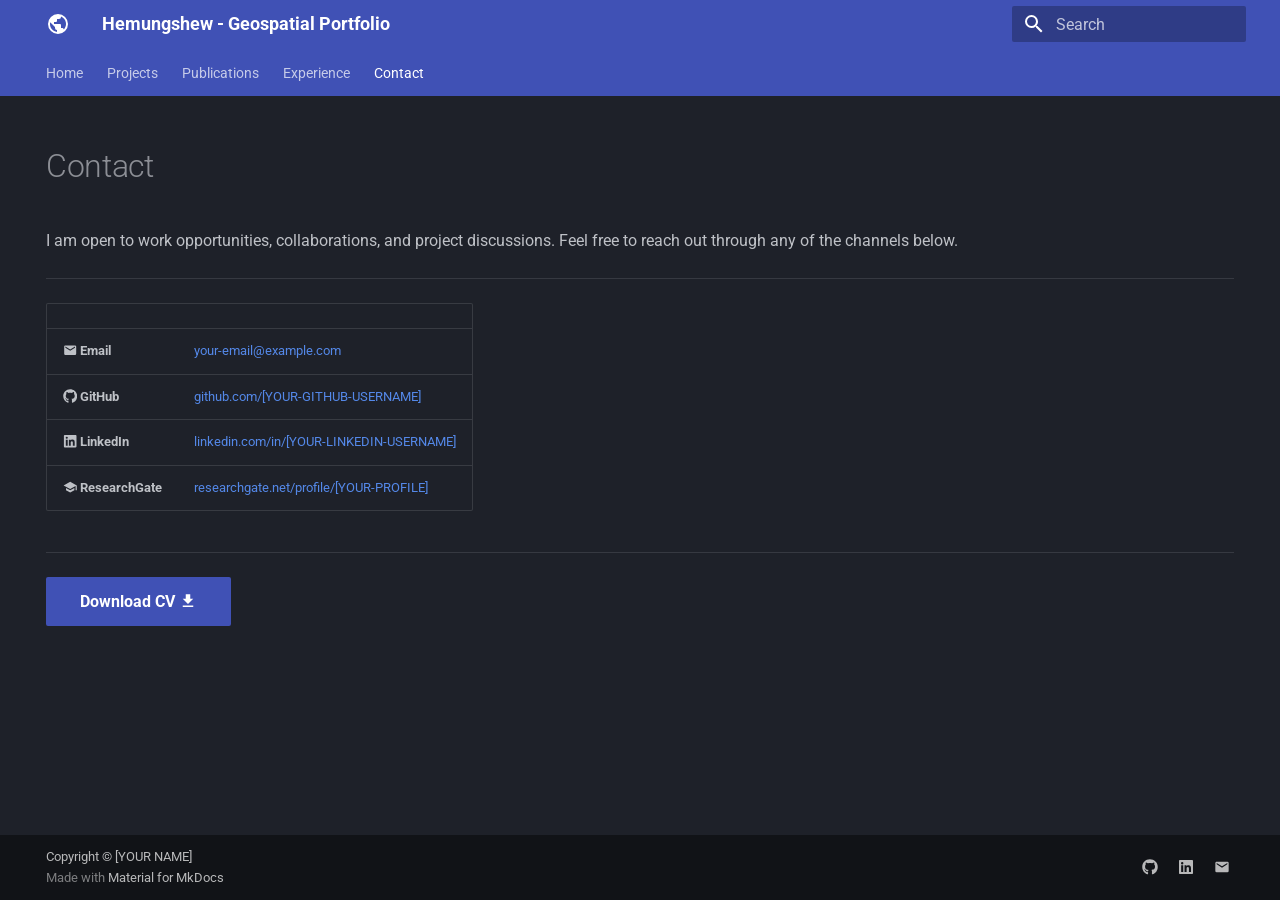
<file: contact/index.html>
<!doctype html>
<html lang="en" class="no-js">
  <head>
    
      <meta charset="utf-8">
      <meta name="viewport" content="width=device-width,initial-scale=1">
      
        <meta name="description" content="Portfolio of Hemungshew — Geospatial Developer & Data Scientist">
      
      
        <meta name="author" content="Hemungshew">
      
      
      
        <link rel="prev" href="../experience/">
      
      
      
        
      
      
      <link rel="icon" href="../assets/images/favicon.png">
      <meta name="generator" content="mkdocs-1.6.1, mkdocs-material-9.8.1">
    
    
      
        <title>Contact - Hemungshew - Geospatial Portfolio</title>
      
    
    
      <link rel="stylesheet" href="../assets/stylesheets/main.57a0d79d.min.css">
      
        
        <link rel="stylesheet" href="../assets/stylesheets/palette.fb2fffe2.min.css">
      
      


    
    
      
    
    
      
        
        
        <link rel="preconnect" href="https://fonts.gstatic.com" crossorigin>
        <link rel="stylesheet" href="https://fonts.googleapis.com/css?family=Roboto:300,300i,400,400i,700,700i%7CRoboto+Mono:400,400i,700,700i&display=fallback">
        <style>:root{--md-text-font:"Roboto";--md-code-font:"Roboto Mono"}</style>
      
    
    
      <link rel="stylesheet" href="../assets/css/extra.css">
    
    <script>__md_scope=new URL("..",location),__md_hash=e=>[...e].reduce(((e,_)=>(e<<5)-e+_.charCodeAt(0)),0),__md_get=(e,_=localStorage,t=__md_scope)=>JSON.parse(_.getItem(t.pathname+"."+e)),__md_set=(e,_,t=localStorage,a=__md_scope)=>{try{t.setItem(a.pathname+"."+e,JSON.stringify(_))}catch(e){}}</script>
    
      

    
    
  </head>
  
  
    
    
    
    
    
    <body dir="ltr" data-md-color-scheme="slate" data-md-color-primary="indigo" data-md-color-accent="blue">
  
    
    <input class="md-toggle" data-md-toggle="drawer" type="checkbox" id="__drawer" autocomplete="off">
    <input class="md-toggle" data-md-toggle="search" type="checkbox" id="__search" autocomplete="off">
    <label class="md-overlay" for="__drawer"></label>
    <div data-md-component="skip">
      
        
        <a href="#contact" class="md-skip">
          Skip to content
        </a>
      
    </div>
    <div data-md-component="announce">
      
    </div>
    
    
      

<header class="md-header" data-md-component="header">
  <nav class="md-header__inner md-grid" aria-label="Header">
    <a href=".." title="Hemungshew - Geospatial Portfolio" class="md-header__button md-logo" aria-label="Hemungshew - Geospatial Portfolio" data-md-component="logo">
      
  
  <svg xmlns="http://www.w3.org/2000/svg" viewBox="0 0 24 24"><path d="M17.9 17.39c-.26-.8-1.01-1.39-1.9-1.39h-1v-3a1 1 0 0 0-1-1H8v-2h2a1 1 0 0 0 1-1V7h2a2 2 0 0 0 2-2v-.41a7.984 7.984 0 0 1 2.9 12.8M11 19.93c-3.95-.49-7-3.85-7-7.93 0-.62.08-1.22.21-1.79L9 15v1a2 2 0 0 0 2 2m1-16A10 10 0 0 0 2 12a10 10 0 0 0 10 10 10 10 0 0 0 10-10A10 10 0 0 0 12 2"/></svg>

    </a>
    <label class="md-header__button md-icon" for="__drawer">
      
      <svg xmlns="http://www.w3.org/2000/svg" viewBox="0 0 24 24"><path d="M3 6h18v2H3zm0 5h18v2H3zm0 5h18v2H3z"/></svg>
    </label>
    <div class="md-header__title" data-md-component="header-title">
      <div class="md-header__ellipsis">
        <div class="md-header__topic">
          <span class="md-ellipsis">
            Hemungshew - Geospatial Portfolio
          </span>
        </div>
        <div class="md-header__topic" data-md-component="header-topic">
          <span class="md-ellipsis">
            
              Contact
            
          </span>
        </div>
      </div>
    </div>
    
      
    
    
    
    
      
      
        <label class="md-header__button md-icon" for="__search">
          
          <svg xmlns="http://www.w3.org/2000/svg" viewBox="0 0 24 24"><path d="M9.5 3A6.5 6.5 0 0 1 16 9.5c0 1.61-.59 3.09-1.56 4.23l.27.27h.79l5 5-1.5 1.5-5-5v-.79l-.27-.27A6.52 6.52 0 0 1 9.5 16 6.5 6.5 0 0 1 3 9.5 6.5 6.5 0 0 1 9.5 3m0 2C7 5 5 7 5 9.5S7 14 9.5 14 14 12 14 9.5 12 5 9.5 5"/></svg>
        </label>
        <div class="md-search" data-md-component="search" role="dialog">
  <label class="md-search__overlay" for="__search"></label>
  <div class="md-search__inner" role="search">
    <form class="md-search__form" name="search">
      <input type="text" class="md-search__input" name="query" aria-label="Search" placeholder="Search" autocapitalize="off" autocorrect="off" autocomplete="off" spellcheck="false" data-md-component="search-query" required>
      <label class="md-search__icon md-icon" for="__search">
        
        <svg xmlns="http://www.w3.org/2000/svg" viewBox="0 0 24 24"><path d="M9.5 3A6.5 6.5 0 0 1 16 9.5c0 1.61-.59 3.09-1.56 4.23l.27.27h.79l5 5-1.5 1.5-5-5v-.79l-.27-.27A6.52 6.52 0 0 1 9.5 16 6.5 6.5 0 0 1 3 9.5 6.5 6.5 0 0 1 9.5 3m0 2C7 5 5 7 5 9.5S7 14 9.5 14 14 12 14 9.5 12 5 9.5 5"/></svg>
        
        <svg xmlns="http://www.w3.org/2000/svg" viewBox="0 0 24 24"><path d="M20 11v2H8l5.5 5.5-1.42 1.42L4.16 12l7.92-7.92L13.5 5.5 8 11z"/></svg>
      </label>
      <nav class="md-search__options" aria-label="Search">
        
        <button type="reset" class="md-search__icon md-icon" title="Clear" aria-label="Clear" tabindex="-1">
          
          <svg xmlns="http://www.w3.org/2000/svg" viewBox="0 0 24 24"><path d="M19 6.41 17.59 5 12 10.59 6.41 5 5 6.41 10.59 12 5 17.59 6.41 19 12 13.41 17.59 19 19 17.59 13.41 12z"/></svg>
        </button>
      </nav>
      
    </form>
    <div class="md-search__output">
      <div class="md-search__scrollwrap" tabindex="0" data-md-scrollfix>
        <div class="md-search-result" data-md-component="search-result">
          <div class="md-search-result__meta">
            Initializing search
          </div>
          <ol class="md-search-result__list" role="presentation"></ol>
        </div>
      </div>
    </div>
  </div>
</div>
      
    
    
  </nav>
  
</header>
    
    <div class="md-container" data-md-component="container">
      
      
        
          
            
<nav class="md-tabs" aria-label="Tabs" data-md-component="tabs">
  <div class="md-grid">
    <ul class="md-tabs__list">
      
        
  
  
  
  
    <li class="md-tabs__item">
      <a href=".." class="md-tabs__link">
        
  
  
    
  
  Home

      </a>
    </li>
  

      
        
  
  
  
  
    
    
      <li class="md-tabs__item">
        <a href="../projects/" class="md-tabs__link">
          
  
  
  Projects

        </a>
      </li>
    
  

      
        
  
  
  
  
    <li class="md-tabs__item">
      <a href="../publications/" class="md-tabs__link">
        
  
  
    
  
  Publications

      </a>
    </li>
  

      
        
  
  
  
  
    <li class="md-tabs__item">
      <a href="../experience/" class="md-tabs__link">
        
  
  
    
  
  Experience

      </a>
    </li>
  

      
        
  
  
  
    
  
  
    <li class="md-tabs__item md-tabs__item--active">
      <a href="./" class="md-tabs__link">
        
  
  
    
  
  Contact

      </a>
    </li>
  

      
    </ul>
  </div>
</nav>
          
        
      
      <main class="md-main" data-md-component="main">
        <div class="md-main__inner md-grid">
          
            
              
                
              
              <div class="md-sidebar md-sidebar--primary" data-md-component="sidebar" data-md-type="navigation" hidden>
                <div class="md-sidebar__scrollwrap">
                  <div class="md-sidebar__inner">
                    


  


<nav class="md-nav md-nav--primary md-nav--lifted" aria-label="Navigation" data-md-level="0">
  <label class="md-nav__title" for="__drawer">
    <a href=".." title="Hemungshew - Geospatial Portfolio" class="md-nav__button md-logo" aria-label="Hemungshew - Geospatial Portfolio" data-md-component="logo">
      
  
  <svg xmlns="http://www.w3.org/2000/svg" viewBox="0 0 24 24"><path d="M17.9 17.39c-.26-.8-1.01-1.39-1.9-1.39h-1v-3a1 1 0 0 0-1-1H8v-2h2a1 1 0 0 0 1-1V7h2a2 2 0 0 0 2-2v-.41a7.984 7.984 0 0 1 2.9 12.8M11 19.93c-3.95-.49-7-3.85-7-7.93 0-.62.08-1.22.21-1.79L9 15v1a2 2 0 0 0 2 2m1-16A10 10 0 0 0 2 12a10 10 0 0 0 10 10 10 10 0 0 0 10-10A10 10 0 0 0 12 2"/></svg>

    </a>
    Hemungshew - Geospatial Portfolio
  </label>
  
  <ul class="md-nav__list" data-md-scrollfix>
    
      
      
  
  
  
  
    <li class="md-nav__item">
      <a href=".." class="md-nav__link">
        
  
  
  <span class="md-ellipsis">
    
  
    Home
  

    
  </span>
  
  

      </a>
    </li>
  

    
      
      
  
  
  
  
    
    
    
    
      
      
    
    
    <li class="md-nav__item md-nav__item--nested">
      
        
        
        <input class="md-nav__toggle md-toggle " type="checkbox" id="__nav_2" >
        
          
          <label class="md-nav__link" for="__nav_2" id="__nav_2_label" tabindex="0">
            
  
  
  <span class="md-ellipsis">
    
  
    Projects
  

    
  </span>
  
  

            <span class="md-nav__icon md-icon"></span>
          </label>
        
        <nav class="md-nav" data-md-level="1" aria-labelledby="__nav_2_label" aria-expanded="false">
          <label class="md-nav__title" for="__nav_2">
            <span class="md-nav__icon md-icon"></span>
            
  
    Projects
  

          </label>
          <ul class="md-nav__list" data-md-scrollfix>
            
              
                
  
  
  
  
    <li class="md-nav__item">
      <a href="../projects/" class="md-nav__link">
        
  
  
  <span class="md-ellipsis">
    
  
    All Projects
  

    
  </span>
  
  

      </a>
    </li>
  

              
            
              
                
  
  
  
  
    <li class="md-nav__item">
      <a href="../projects/sample-project/" class="md-nav__link">
        
  
  
  <span class="md-ellipsis">
    
  
    Sample Project
  

    
  </span>
  
  

      </a>
    </li>
  

              
            
              
                
  
  
  
  
    <li class="md-nav__item">
      <a href="../projects/sample-notebook/" class="md-nav__link">
        
  
  
  <span class="md-ellipsis">
    
  
    Sample Notebook
  

    
  </span>
  
  

      </a>
    </li>
  

              
            
          </ul>
        </nav>
      
    </li>
  

    
      
      
  
  
  
  
    <li class="md-nav__item">
      <a href="../publications/" class="md-nav__link">
        
  
  
  <span class="md-ellipsis">
    
  
    Publications
  

    
  </span>
  
  

      </a>
    </li>
  

    
      
      
  
  
  
  
    <li class="md-nav__item">
      <a href="../experience/" class="md-nav__link">
        
  
  
  <span class="md-ellipsis">
    
  
    Experience
  

    
  </span>
  
  

      </a>
    </li>
  

    
      
      
  
  
    
  
  
  
    <li class="md-nav__item md-nav__item--active">
      
      <input class="md-nav__toggle md-toggle" type="checkbox" id="__toc">
      
      
        
      
      
      <a href="./" class="md-nav__link md-nav__link--active">
        
  
  
  <span class="md-ellipsis">
    
  
    Contact
  

    
  </span>
  
  

      </a>
      
    </li>
  

    
  </ul>
</nav>
                  </div>
                </div>
              </div>
            
            
              
                
              
              <div class="md-sidebar md-sidebar--secondary" data-md-component="sidebar" data-md-type="toc" hidden>
                <div class="md-sidebar__scrollwrap">
                  <div class="md-sidebar__inner">
                    

<nav class="md-nav md-nav--secondary" aria-label="Table of contents">
  
  
  
    
  
  
</nav>
                  </div>
                </div>
              </div>
            
          
          
            <div class="md-content" data-md-component="content">
              
              <article class="md-content__inner md-typeset">
                
                  
  




<!--
CHECKLIST FOR THIS PAGE:
- [ ] Replace [YOUR-EMAIL-ADDRESS] with your actual email
- [ ] Replace [YOUR-GITHUB-USERNAME] with your GitHub username
- [ ] Replace [YOUR-LINKEDIN-USERNAME] with your LinkedIn username
- [ ] Replace [YOUR-NAME] in the CV link with the actual filename of your PDF
- [ ] Delete the Twitter/X row if you don't use it
- [ ] Delete the ResearchGate row if not applicable
-->

<h1 id="contact">Contact</h1>
<p>I am open to work opportunities, collaborations, and project discussions.
Feel free to reach out through any of the channels below.</p>
<hr />
<table>
<thead>
<tr>
<th></th>
<th></th>
</tr>
</thead>
<tbody>
<tr>
<td><span class="twemoji"><svg xmlns="http://www.w3.org/2000/svg" viewBox="0 0 24 24"><path d="m20 8-8 5-8-5V6l8 5 8-5m0-2H4c-1.11 0-2 .89-2 2v12a2 2 0 0 0 2 2h16a2 2 0 0 0 2-2V6a2 2 0 0 0-2-2"/></svg></span> <strong>Email</strong></td>
<td><a href="mailto:[YOUR-EMAIL-ADDRESS]">your-email@example.com</a></td>
</tr>
<tr>
<td><span class="twemoji"><svg xmlns="http://www.w3.org/2000/svg" viewBox="0 0 512 512"><!--! Font Awesome Free 7.1.0 by @fontawesome - https://fontawesome.com License - https://fontawesome.com/license/free (Icons: CC BY 4.0, Fonts: SIL OFL 1.1, Code: MIT License) Copyright 2025 Fonticons, Inc.--><path d="M173.9 397.4c0 2-2.3 3.6-5.2 3.6-3.3.3-5.6-1.3-5.6-3.6 0-2 2.3-3.6 5.2-3.6 3-.3 5.6 1.3 5.6 3.6m-31.1-4.5c-.7 2 1.3 4.3 4.3 4.9 2.6 1 5.6 0 6.2-2s-1.3-4.3-4.3-5.2c-2.6-.7-5.5.3-6.2 2.3m44.2-1.7c-2.9.7-4.9 2.6-4.6 4.9.3 2 2.9 3.3 5.9 2.6 2.9-.7 4.9-2.6 4.6-4.6-.3-1.9-3-3.2-5.9-2.9M252.8 8C114.1 8 8 113.3 8 252c0 110.9 69.8 205.8 169.5 239.2 12.8 2.3 17.3-5.6 17.3-12.1 0-6.2-.3-40.4-.3-61.4 0 0-70 15-84.7-29.8 0 0-11.4-29.1-27.8-36.6 0 0-22.9-15.7 1.6-15.4 0 0 24.9 2 38.6 25.8 21.9 38.6 58.6 27.5 72.9 20.9 2.3-16 8.8-27.1 16-33.7-55.9-6.2-112.3-14.3-112.3-110.5 0-27.5 7.6-41.3 23.6-58.9-2.6-6.5-11.1-33.3 2.6-67.9 20.9-6.5 69 27 69 27 20-5.6 41.5-8.5 62.8-8.5s42.8 2.9 62.8 8.5c0 0 48.1-33.6 69-27 13.7 34.7 5.2 61.4 2.6 67.9 16 17.7 25.8 31.5 25.8 58.9 0 96.5-58.9 104.2-114.8 110.5 9.2 7.9 17 22.9 17 46.4 0 33.7-.3 75.4-.3 83.6 0 6.5 4.6 14.4 17.3 12.1C436.2 457.8 504 362.9 504 252 504 113.3 391.5 8 252.8 8M105.2 352.9c-1.3 1-1 3.3.7 5.2 1.6 1.6 3.9 2.3 5.2 1 1.3-1 1-3.3-.7-5.2-1.6-1.6-3.9-2.3-5.2-1m-10.8-8.1c-.7 1.3.3 2.9 2.3 3.9 1.6 1 3.6.7 4.3-.7.7-1.3-.3-2.9-2.3-3.9-2-.6-3.6-.3-4.3.7m32.4 35.6c-1.6 1.3-1 4.3 1.3 6.2 2.3 2.3 5.2 2.6 6.5 1 1.3-1.3.7-4.3-1.3-6.2-2.2-2.3-5.2-2.6-6.5-1m-11.4-14.7c-1.6 1-1.6 3.6 0 5.9s4.3 3.3 5.6 2.3c1.6-1.3 1.6-3.9 0-6.2-1.4-2.3-4-3.3-5.6-2"/></svg></span> <strong>GitHub</strong></td>
<td><a href="https://github.com/[YOUR-GITHUB-USERNAME]">github.com/[YOUR-GITHUB-USERNAME]</a></td>
</tr>
<tr>
<td><span class="twemoji"><svg xmlns="http://www.w3.org/2000/svg" viewBox="0 0 448 512"><!--! Font Awesome Free 7.1.0 by @fontawesome - https://fontawesome.com License - https://fontawesome.com/license/free (Icons: CC BY 4.0, Fonts: SIL OFL 1.1, Code: MIT License) Copyright 2025 Fonticons, Inc.--><path d="M416 32H31.9C14.3 32 0 46.5 0 64.3v383.4C0 465.5 14.3 480 31.9 480H416c17.6 0 32-14.5 32-32.3V64.3c0-17.8-14.4-32.3-32-32.3M135.4 416H69V202.2h66.5V416zM102.2 96a38.5 38.5 0 1 1 0 77 38.5 38.5 0 1 1 0-77m282.1 320h-66.4V312c0-24.8-.5-56.7-34.5-56.7-34.6 0-39.9 27-39.9 54.9V416h-66.4V202.2h63.7v29.2h.9c8.9-16.8 30.6-34.5 62.9-34.5 67.2 0 79.7 44.3 79.7 101.9z"/></svg></span> <strong>LinkedIn</strong></td>
<td><a href="https://linkedin.com/in/[YOUR-LINKEDIN-USERNAME]">linkedin.com/in/[YOUR-LINKEDIN-USERNAME]</a></td>
</tr>
<tr>
<td><span class="twemoji"><svg xmlns="http://www.w3.org/2000/svg" viewBox="0 0 24 24"><path d="M12 3 1 9l11 6 9-4.91V17h2V9M5 13.18v4L12 21l7-3.82v-4L12 17z"/></svg></span> <strong>ResearchGate</strong></td>
<td><a href="https://www.researchgate.net/profile/[YOUR-PROFILE]">researchgate.net/profile/[YOUR-PROFILE]</a></td>
</tr>
</tbody>
</table>
<hr />
<p><a class="md-button md-button--primary" href="assets/[YOUR-NAME]-CV.pdf">Download CV <span class="twemoji"><svg xmlns="http://www.w3.org/2000/svg" viewBox="0 0 24 24"><path d="M5 20h14v-2H5m14-9h-4V3H9v6H5l7 7z"/></svg></span></a></p>







  
  




  



                
              </article>
            </div>
          
          
<script>var target=document.getElementById(location.hash.slice(1));target&&target.name&&(target.checked=target.name.startsWith("__tabbed_"))</script>
        </div>
        
          <button type="button" class="md-top md-icon" data-md-component="top" hidden>
  
  <svg xmlns="http://www.w3.org/2000/svg" viewBox="0 0 24 24"><path d="M13 20h-2V8l-5.5 5.5-1.42-1.42L12 4.16l7.92 7.92-1.42 1.42L13 8z"/></svg>
  Back to top
</button>
        
      </main>
      
        <footer class="md-footer">
  
  <div class="md-footer-meta md-typeset">
    <div class="md-footer-meta__inner md-grid">
      <div class="md-copyright">
  
    <div class="md-copyright__highlight">
      Copyright &copy; [YOUR NAME]
    </div>
  
  
    Made with
    <a href="https://squidfunk.github.io/mkdocs-material/" target="_blank" rel="noopener">
      Material for MkDocs
    </a>
  
</div>
      
        
<div class="md-social">
  
    
    
    
    
      
      
    
    <a href="https://github.com/[YOUR-GITHUB-USERNAME]" target="_blank" rel="noopener" title="github.com" class="md-social__link">
      <svg xmlns="http://www.w3.org/2000/svg" viewBox="0 0 512 512"><!--! Font Awesome Free 7.1.0 by @fontawesome - https://fontawesome.com License - https://fontawesome.com/license/free (Icons: CC BY 4.0, Fonts: SIL OFL 1.1, Code: MIT License) Copyright 2025 Fonticons, Inc.--><path d="M173.9 397.4c0 2-2.3 3.6-5.2 3.6-3.3.3-5.6-1.3-5.6-3.6 0-2 2.3-3.6 5.2-3.6 3-.3 5.6 1.3 5.6 3.6m-31.1-4.5c-.7 2 1.3 4.3 4.3 4.9 2.6 1 5.6 0 6.2-2s-1.3-4.3-4.3-5.2c-2.6-.7-5.5.3-6.2 2.3m44.2-1.7c-2.9.7-4.9 2.6-4.6 4.9.3 2 2.9 3.3 5.9 2.6 2.9-.7 4.9-2.6 4.6-4.6-.3-1.9-3-3.2-5.9-2.9M252.8 8C114.1 8 8 113.3 8 252c0 110.9 69.8 205.8 169.5 239.2 12.8 2.3 17.3-5.6 17.3-12.1 0-6.2-.3-40.4-.3-61.4 0 0-70 15-84.7-29.8 0 0-11.4-29.1-27.8-36.6 0 0-22.9-15.7 1.6-15.4 0 0 24.9 2 38.6 25.8 21.9 38.6 58.6 27.5 72.9 20.9 2.3-16 8.8-27.1 16-33.7-55.9-6.2-112.3-14.3-112.3-110.5 0-27.5 7.6-41.3 23.6-58.9-2.6-6.5-11.1-33.3 2.6-67.9 20.9-6.5 69 27 69 27 20-5.6 41.5-8.5 62.8-8.5s42.8 2.9 62.8 8.5c0 0 48.1-33.6 69-27 13.7 34.7 5.2 61.4 2.6 67.9 16 17.7 25.8 31.5 25.8 58.9 0 96.5-58.9 104.2-114.8 110.5 9.2 7.9 17 22.9 17 46.4 0 33.7-.3 75.4-.3 83.6 0 6.5 4.6 14.4 17.3 12.1C436.2 457.8 504 362.9 504 252 504 113.3 391.5 8 252.8 8M105.2 352.9c-1.3 1-1 3.3.7 5.2 1.6 1.6 3.9 2.3 5.2 1 1.3-1 1-3.3-.7-5.2-1.6-1.6-3.9-2.3-5.2-1m-10.8-8.1c-.7 1.3.3 2.9 2.3 3.9 1.6 1 3.6.7 4.3-.7.7-1.3-.3-2.9-2.3-3.9-2-.6-3.6-.3-4.3.7m32.4 35.6c-1.6 1.3-1 4.3 1.3 6.2 2.3 2.3 5.2 2.6 6.5 1 1.3-1.3.7-4.3-1.3-6.2-2.2-2.3-5.2-2.6-6.5-1m-11.4-14.7c-1.6 1-1.6 3.6 0 5.9s4.3 3.3 5.6 2.3c1.6-1.3 1.6-3.9 0-6.2-1.4-2.3-4-3.3-5.6-2"/></svg>
    </a>
  
    
    
    
    
      
      
    
    <a href="https://linkedin.com/in/[YOUR-LINKEDIN-USERNAME]" target="_blank" rel="noopener" title="linkedin.com" class="md-social__link">
      <svg xmlns="http://www.w3.org/2000/svg" viewBox="0 0 448 512"><!--! Font Awesome Free 7.1.0 by @fontawesome - https://fontawesome.com License - https://fontawesome.com/license/free (Icons: CC BY 4.0, Fonts: SIL OFL 1.1, Code: MIT License) Copyright 2025 Fonticons, Inc.--><path d="M416 32H31.9C14.3 32 0 46.5 0 64.3v383.4C0 465.5 14.3 480 31.9 480H416c17.6 0 32-14.5 32-32.3V64.3c0-17.8-14.4-32.3-32-32.3M135.4 416H69V202.2h66.5V416zM102.2 96a38.5 38.5 0 1 1 0 77 38.5 38.5 0 1 1 0-77m282.1 320h-66.4V312c0-24.8-.5-56.7-34.5-56.7-34.6 0-39.9 27-39.9 54.9V416h-66.4V202.2h63.7v29.2h.9c8.9-16.8 30.6-34.5 62.9-34.5 67.2 0 79.7 44.3 79.7 101.9z"/></svg>
    </a>
  
    
    
    
    
    <a href="mailto:[YOUR-EMAIL-ADDRESS]" target="_blank" rel="noopener" title="" class="md-social__link">
      <svg xmlns="http://www.w3.org/2000/svg" viewBox="0 0 24 24"><path d="m20 8-8 5-8-5V6l8 5 8-5m0-2H4c-1.11 0-2 .89-2 2v12a2 2 0 0 0 2 2h16a2 2 0 0 0 2-2V6a2 2 0 0 0-2-2"/></svg>
    </a>
  
</div>
      
    </div>
  </div>
</footer>
      
    </div>
    <div class="md-dialog" data-md-component="dialog">
      <div class="md-dialog__inner md-typeset"></div>
    </div>
    
    
    
      
      
      <script id="__config" type="application/json">{"annotate": null, "base": "..", "features": ["navigation.tabs", "navigation.top", "content.code.copy"], "search": "../assets/javascripts/workers/search.a7633da7.min.js", "tags": null, "translations": {"clipboard.copied": "Copied to clipboard", "clipboard.copy": "Copy to clipboard", "search.result.more.one": "1 more on this page", "search.result.more.other": "# more on this page", "search.result.none": "No matching documents", "search.result.one": "1 matching document", "search.result.other": "# matching documents", "search.result.placeholder": "Type to start searching", "search.result.term.missing": "Missing", "select.version": "Select version"}, "version": null}</script>
    
    
      <script src="../assets/javascripts/bundle.a5f9d56c.min.js"></script>
      
    
  <script data-mkdocs-jupyter-mathjax="{&quot;url&quot;: &quot;https://cdn.jsdelivr.net/npm/mathjax@4.1.3/tex-mml-chtml.js&quot;, &quot;version&quot;: 4}">
/* Shared by full pages and Material's instant navigation. */
(() => {
  const config = JSON.parse(document.currentScript.dataset.mkdocsJupyterMathjax);
  if (window.mkdocsJupyterMathJax) return;

  let loading;
  let queue = Promise.resolve();
  let previous = [];

  const ready = async () => {
    if (!loading) {
      loading = (async () => {
        let math = window.MathJax;
        if (!math?.typesetPromise) {
          const url = new URL(config.url, document.baseURI).href;
          const existing = Array.from(document.scripts).find(script =>
            script.src && (script.src === url || script.id === 'MathJax-script' ||
              (/mathjax/i.test(script.src) &&
               /\/(?:MathJax|latest|(?:tex|mml)(?:-mml)?-(?:chtml|svg))\.js(?:[?#]|$)/i.test(script.src))));
          if (existing) {
            if (!math?.startup?.promise) {
              await new Promise((resolve, reject) => {
                existing.addEventListener('load', resolve, { once: true });
                existing.addEventListener('error', reject, { once: true });
              });
            }
          } else {
            // Keep site macros, delimiters and startup hooks when supplied.
            const options = math || {};
            window.MathJax = {
              ...options,
              loader: {
                ...options.loader,
                load: Array.from(new Set(['ui/safe', ...(options.loader?.load || [])]))
              },
              startup: { typeset: false, ...options.startup },
              tex: {
                tags: 'ams',
                useLabelIds: true,
                inlineMath: [['$', '$'], ['\\(', '\\)']],
                displayMath: [['$$', '$$'], ['\\[', '\\]']],
                processEscapes: true,
                processEnvironments: true,
                ...options.tex
              }
            };
            await new Promise((resolve, reject) => {
              const script = document.createElement('script');
              script.src = config.url;
              script.id = 'MathJax-script';
              script.async = true;
              script.onload = resolve;
              script.onerror = reject;
              document.head.appendChild(script);
            });
          }
        }
        math = window.MathJax;
        await math.startup.promise;
        return math;
      })();
    }
    const math = await loading;
    // A site owner can extend the v3 queue again on each navigation.
    await math.startup.promise;
    return math;
  };

  const unrendered = node => {
    if (node.matches('mjx-container')) return [];
    if (!node.querySelector('mjx-container')) return [node];
    // In v3, scanning generated assistive MathML again produces nested output.
    return Array.from(node.children).flatMap(unrendered);
  };

  const refresh = () => {
    // A separate chain also serializes v3, without changing v4's startup promise.
    queue = queue.then(async () => {
      const notebooks = Array.from(document.querySelectorAll('.jupyter-wrapper'));
      if (!notebooks.length && !previous.length) return;
      if (notebooks.length === previous.length &&
          notebooks.every((node, index) => node === previous[index])) return;
      const math = await ready();
      if (previous.length) {
        math.typesetClear(previous);
        math.texReset();
      }
      previous = notebooks.filter(node => node.isConnected);
      const pending = previous.flatMap(unrendered);
      if (pending.length) await math.typesetPromise(pending);
    }).catch(error => console.error('mkdocs-jupyter: MathJax rendering failed', error));
    return queue;
  };

  window.mkdocsJupyterMathJax = { refresh };
  const start = () => {
    if (typeof document$ !== 'undefined') document$.subscribe(refresh);
    else refresh();
  };
  // Theme bundles and user-provided MathJax scripts can follow notebook content.
  if (document.readyState === 'loading') {
    document.addEventListener('DOMContentLoaded', start, { once: true });
  } else start();
})();

</script>
</body>
</html>
</file>
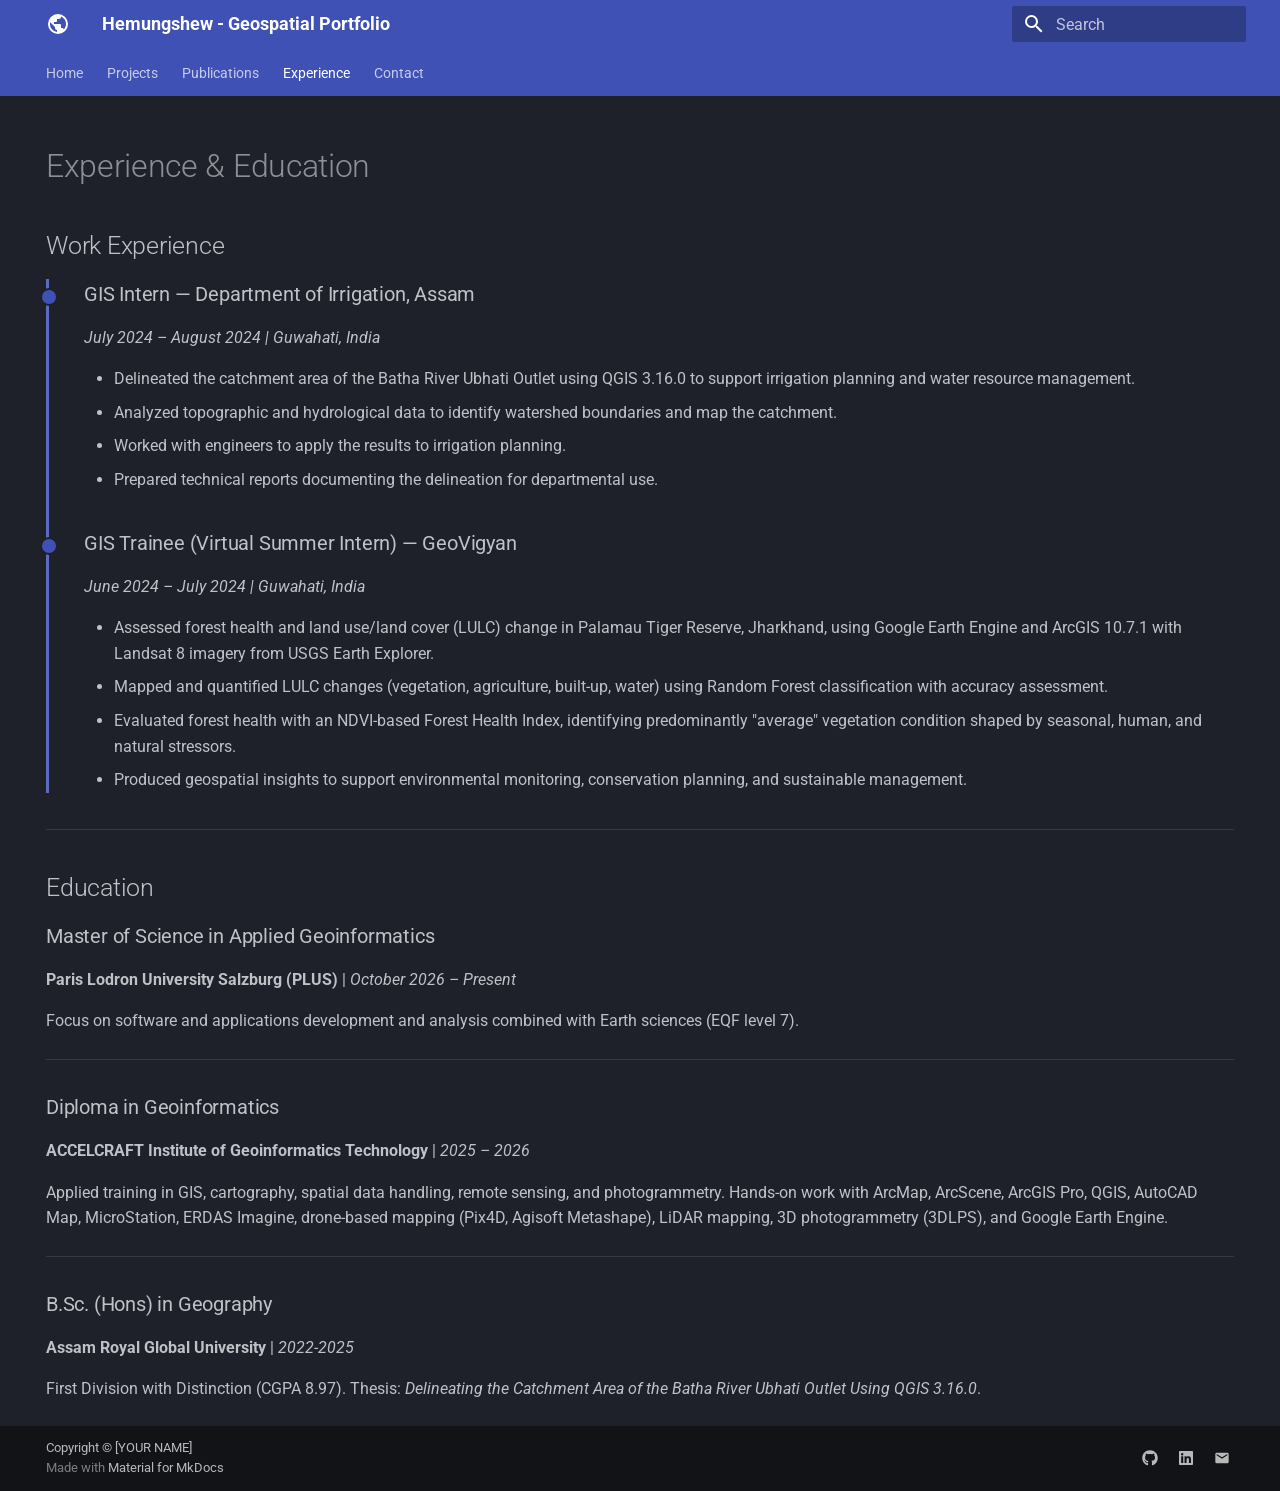
<file: experience/index.html>
<!doctype html>
<html lang="en" class="no-js">
  <head>
    
      <meta charset="utf-8">
      <meta name="viewport" content="width=device-width,initial-scale=1">
      
        <meta name="description" content="Portfolio of Hemungshew — Geospatial Developer & Data Scientist">
      
      
        <meta name="author" content="Hemungshew">
      
      
      
        <link rel="prev" href="../publications/">
      
      
        <link rel="next" href="../contact/">
      
      
        
      
      
      <link rel="icon" href="../assets/images/favicon.png">
      <meta name="generator" content="mkdocs-1.6.1, mkdocs-material-9.8.1">
    
    
      
        <title>Experience - Hemungshew - Geospatial Portfolio</title>
      
    
    
      <link rel="stylesheet" href="../assets/stylesheets/main.57a0d79d.min.css">
      
        
        <link rel="stylesheet" href="../assets/stylesheets/palette.fb2fffe2.min.css">
      
      


    
    
      
    
    
      
        
        
        <link rel="preconnect" href="https://fonts.gstatic.com" crossorigin>
        <link rel="stylesheet" href="https://fonts.googleapis.com/css?family=Roboto:300,300i,400,400i,700,700i%7CRoboto+Mono:400,400i,700,700i&display=fallback">
        <style>:root{--md-text-font:"Roboto";--md-code-font:"Roboto Mono"}</style>
      
    
    
      <link rel="stylesheet" href="../assets/css/extra.css">
    
    <script>__md_scope=new URL("..",location),__md_hash=e=>[...e].reduce(((e,_)=>(e<<5)-e+_.charCodeAt(0)),0),__md_get=(e,_=localStorage,t=__md_scope)=>JSON.parse(_.getItem(t.pathname+"."+e)),__md_set=(e,_,t=localStorage,a=__md_scope)=>{try{t.setItem(a.pathname+"."+e,JSON.stringify(_))}catch(e){}}</script>
    
      

    
    
  </head>
  
  
    
    
    
    
    
    <body dir="ltr" data-md-color-scheme="slate" data-md-color-primary="indigo" data-md-color-accent="blue">
  
    
    <input class="md-toggle" data-md-toggle="drawer" type="checkbox" id="__drawer" autocomplete="off">
    <input class="md-toggle" data-md-toggle="search" type="checkbox" id="__search" autocomplete="off">
    <label class="md-overlay" for="__drawer"></label>
    <div data-md-component="skip">
      
        
        <a href="#experience-education" class="md-skip">
          Skip to content
        </a>
      
    </div>
    <div data-md-component="announce">
      
    </div>
    
    
      

<header class="md-header" data-md-component="header">
  <nav class="md-header__inner md-grid" aria-label="Header">
    <a href=".." title="Hemungshew - Geospatial Portfolio" class="md-header__button md-logo" aria-label="Hemungshew - Geospatial Portfolio" data-md-component="logo">
      
  
  <svg xmlns="http://www.w3.org/2000/svg" viewBox="0 0 24 24"><path d="M17.9 17.39c-.26-.8-1.01-1.39-1.9-1.39h-1v-3a1 1 0 0 0-1-1H8v-2h2a1 1 0 0 0 1-1V7h2a2 2 0 0 0 2-2v-.41a7.984 7.984 0 0 1 2.9 12.8M11 19.93c-3.95-.49-7-3.85-7-7.93 0-.62.08-1.22.21-1.79L9 15v1a2 2 0 0 0 2 2m1-16A10 10 0 0 0 2 12a10 10 0 0 0 10 10 10 10 0 0 0 10-10A10 10 0 0 0 12 2"/></svg>

    </a>
    <label class="md-header__button md-icon" for="__drawer">
      
      <svg xmlns="http://www.w3.org/2000/svg" viewBox="0 0 24 24"><path d="M3 6h18v2H3zm0 5h18v2H3zm0 5h18v2H3z"/></svg>
    </label>
    <div class="md-header__title" data-md-component="header-title">
      <div class="md-header__ellipsis">
        <div class="md-header__topic">
          <span class="md-ellipsis">
            Hemungshew - Geospatial Portfolio
          </span>
        </div>
        <div class="md-header__topic" data-md-component="header-topic">
          <span class="md-ellipsis">
            
              Experience
            
          </span>
        </div>
      </div>
    </div>
    
      
    
    
    
    
      
      
        <label class="md-header__button md-icon" for="__search">
          
          <svg xmlns="http://www.w3.org/2000/svg" viewBox="0 0 24 24"><path d="M9.5 3A6.5 6.5 0 0 1 16 9.5c0 1.61-.59 3.09-1.56 4.23l.27.27h.79l5 5-1.5 1.5-5-5v-.79l-.27-.27A6.52 6.52 0 0 1 9.5 16 6.5 6.5 0 0 1 3 9.5 6.5 6.5 0 0 1 9.5 3m0 2C7 5 5 7 5 9.5S7 14 9.5 14 14 12 14 9.5 12 5 9.5 5"/></svg>
        </label>
        <div class="md-search" data-md-component="search" role="dialog">
  <label class="md-search__overlay" for="__search"></label>
  <div class="md-search__inner" role="search">
    <form class="md-search__form" name="search">
      <input type="text" class="md-search__input" name="query" aria-label="Search" placeholder="Search" autocapitalize="off" autocorrect="off" autocomplete="off" spellcheck="false" data-md-component="search-query" required>
      <label class="md-search__icon md-icon" for="__search">
        
        <svg xmlns="http://www.w3.org/2000/svg" viewBox="0 0 24 24"><path d="M9.5 3A6.5 6.5 0 0 1 16 9.5c0 1.61-.59 3.09-1.56 4.23l.27.27h.79l5 5-1.5 1.5-5-5v-.79l-.27-.27A6.52 6.52 0 0 1 9.5 16 6.5 6.5 0 0 1 3 9.5 6.5 6.5 0 0 1 9.5 3m0 2C7 5 5 7 5 9.5S7 14 9.5 14 14 12 14 9.5 12 5 9.5 5"/></svg>
        
        <svg xmlns="http://www.w3.org/2000/svg" viewBox="0 0 24 24"><path d="M20 11v2H8l5.5 5.5-1.42 1.42L4.16 12l7.92-7.92L13.5 5.5 8 11z"/></svg>
      </label>
      <nav class="md-search__options" aria-label="Search">
        
        <button type="reset" class="md-search__icon md-icon" title="Clear" aria-label="Clear" tabindex="-1">
          
          <svg xmlns="http://www.w3.org/2000/svg" viewBox="0 0 24 24"><path d="M19 6.41 17.59 5 12 10.59 6.41 5 5 6.41 10.59 12 5 17.59 6.41 19 12 13.41 17.59 19 19 17.59 13.41 12z"/></svg>
        </button>
      </nav>
      
    </form>
    <div class="md-search__output">
      <div class="md-search__scrollwrap" tabindex="0" data-md-scrollfix>
        <div class="md-search-result" data-md-component="search-result">
          <div class="md-search-result__meta">
            Initializing search
          </div>
          <ol class="md-search-result__list" role="presentation"></ol>
        </div>
      </div>
    </div>
  </div>
</div>
      
    
    
  </nav>
  
</header>
    
    <div class="md-container" data-md-component="container">
      
      
        
          
            
<nav class="md-tabs" aria-label="Tabs" data-md-component="tabs">
  <div class="md-grid">
    <ul class="md-tabs__list">
      
        
  
  
  
  
    <li class="md-tabs__item">
      <a href=".." class="md-tabs__link">
        
  
  
    
  
  Home

      </a>
    </li>
  

      
        
  
  
  
  
    
    
      <li class="md-tabs__item">
        <a href="../projects/" class="md-tabs__link">
          
  
  
  Projects

        </a>
      </li>
    
  

      
        
  
  
  
  
    <li class="md-tabs__item">
      <a href="../publications/" class="md-tabs__link">
        
  
  
    
  
  Publications

      </a>
    </li>
  

      
        
  
  
  
    
  
  
    <li class="md-tabs__item md-tabs__item--active">
      <a href="./" class="md-tabs__link">
        
  
  
    
  
  Experience

      </a>
    </li>
  

      
        
  
  
  
  
    <li class="md-tabs__item">
      <a href="../contact/" class="md-tabs__link">
        
  
  
    
  
  Contact

      </a>
    </li>
  

      
    </ul>
  </div>
</nav>
          
        
      
      <main class="md-main" data-md-component="main">
        <div class="md-main__inner md-grid">
          
            
              
                
              
              <div class="md-sidebar md-sidebar--primary" data-md-component="sidebar" data-md-type="navigation" hidden>
                <div class="md-sidebar__scrollwrap">
                  <div class="md-sidebar__inner">
                    


  


<nav class="md-nav md-nav--primary md-nav--lifted" aria-label="Navigation" data-md-level="0">
  <label class="md-nav__title" for="__drawer">
    <a href=".." title="Hemungshew - Geospatial Portfolio" class="md-nav__button md-logo" aria-label="Hemungshew - Geospatial Portfolio" data-md-component="logo">
      
  
  <svg xmlns="http://www.w3.org/2000/svg" viewBox="0 0 24 24"><path d="M17.9 17.39c-.26-.8-1.01-1.39-1.9-1.39h-1v-3a1 1 0 0 0-1-1H8v-2h2a1 1 0 0 0 1-1V7h2a2 2 0 0 0 2-2v-.41a7.984 7.984 0 0 1 2.9 12.8M11 19.93c-3.95-.49-7-3.85-7-7.93 0-.62.08-1.22.21-1.79L9 15v1a2 2 0 0 0 2 2m1-16A10 10 0 0 0 2 12a10 10 0 0 0 10 10 10 10 0 0 0 10-10A10 10 0 0 0 12 2"/></svg>

    </a>
    Hemungshew - Geospatial Portfolio
  </label>
  
  <ul class="md-nav__list" data-md-scrollfix>
    
      
      
  
  
  
  
    <li class="md-nav__item">
      <a href=".." class="md-nav__link">
        
  
  
  <span class="md-ellipsis">
    
  
    Home
  

    
  </span>
  
  

      </a>
    </li>
  

    
      
      
  
  
  
  
    
    
    
    
      
      
    
    
    <li class="md-nav__item md-nav__item--nested">
      
        
        
        <input class="md-nav__toggle md-toggle " type="checkbox" id="__nav_2" >
        
          
          <label class="md-nav__link" for="__nav_2" id="__nav_2_label" tabindex="0">
            
  
  
  <span class="md-ellipsis">
    
  
    Projects
  

    
  </span>
  
  

            <span class="md-nav__icon md-icon"></span>
          </label>
        
        <nav class="md-nav" data-md-level="1" aria-labelledby="__nav_2_label" aria-expanded="false">
          <label class="md-nav__title" for="__nav_2">
            <span class="md-nav__icon md-icon"></span>
            
  
    Projects
  

          </label>
          <ul class="md-nav__list" data-md-scrollfix>
            
              
                
  
  
  
  
    <li class="md-nav__item">
      <a href="../projects/" class="md-nav__link">
        
  
  
  <span class="md-ellipsis">
    
  
    All Projects
  

    
  </span>
  
  

      </a>
    </li>
  

              
            
              
                
  
  
  
  
    <li class="md-nav__item">
      <a href="../projects/sample-project/" class="md-nav__link">
        
  
  
  <span class="md-ellipsis">
    
  
    Sample Project
  

    
  </span>
  
  

      </a>
    </li>
  

              
            
              
                
  
  
  
  
    <li class="md-nav__item">
      <a href="../projects/sample-notebook/" class="md-nav__link">
        
  
  
  <span class="md-ellipsis">
    
  
    Sample Notebook
  

    
  </span>
  
  

      </a>
    </li>
  

              
            
          </ul>
        </nav>
      
    </li>
  

    
      
      
  
  
  
  
    <li class="md-nav__item">
      <a href="../publications/" class="md-nav__link">
        
  
  
  <span class="md-ellipsis">
    
  
    Publications
  

    
  </span>
  
  

      </a>
    </li>
  

    
      
      
  
  
    
  
  
  
    <li class="md-nav__item md-nav__item--active">
      
      <input class="md-nav__toggle md-toggle" type="checkbox" id="__toc">
      
      
        
      
      
        <label class="md-nav__link md-nav__link--active" for="__toc">
          
  
  
  <span class="md-ellipsis">
    
  
    Experience
  

    
  </span>
  
  

          <span class="md-nav__icon md-icon"></span>
        </label>
      
      <a href="./" class="md-nav__link md-nav__link--active">
        
  
  
  <span class="md-ellipsis">
    
  
    Experience
  

    
  </span>
  
  

      </a>
      
        

<nav class="md-nav md-nav--secondary" aria-label="Table of contents">
  
  
  
    
  
  
    <label class="md-nav__title" for="__toc">
      <span class="md-nav__icon md-icon"></span>
      Table of contents
    </label>
    <ul class="md-nav__list" data-md-component="toc" data-md-scrollfix>
      
        <li class="md-nav__item">
  <a href="#work-experience" class="md-nav__link">
    <span class="md-ellipsis">
      
        Work Experience
      
    </span>
  </a>
  
    <nav class="md-nav" aria-label="Work Experience">
      <ul class="md-nav__list">
        
          <li class="md-nav__item">
  <a href="#gis-intern-department-of-irrigation-assam" class="md-nav__link">
    <span class="md-ellipsis">
      
        GIS Intern — Department of Irrigation, Assam
      
    </span>
  </a>
  
</li>
        
          <li class="md-nav__item">
  <a href="#gis-trainee-virtual-summer-intern-geovigyan" class="md-nav__link">
    <span class="md-ellipsis">
      
        GIS Trainee (Virtual Summer Intern) — GeoVigyan
      
    </span>
  </a>
  
</li>
        
      </ul>
    </nav>
  
</li>
      
        <li class="md-nav__item">
  <a href="#education" class="md-nav__link">
    <span class="md-ellipsis">
      
        Education
      
    </span>
  </a>
  
    <nav class="md-nav" aria-label="Education">
      <ul class="md-nav__list">
        
          <li class="md-nav__item">
  <a href="#master-of-science-in-applied-geoinformatics" class="md-nav__link">
    <span class="md-ellipsis">
      
        Master of Science in Applied Geoinformatics
      
    </span>
  </a>
  
</li>
        
          <li class="md-nav__item">
  <a href="#diploma-in-geoinformatics" class="md-nav__link">
    <span class="md-ellipsis">
      
        Diploma in Geoinformatics
      
    </span>
  </a>
  
</li>
        
          <li class="md-nav__item">
  <a href="#bsc-hons-in-geography" class="md-nav__link">
    <span class="md-ellipsis">
      
        B.Sc. (Hons) in Geography
      
    </span>
  </a>
  
</li>
        
      </ul>
    </nav>
  
</li>
      
    </ul>
  
</nav>
      
    </li>
  

    
      
      
  
  
  
  
    <li class="md-nav__item">
      <a href="../contact/" class="md-nav__link">
        
  
  
  <span class="md-ellipsis">
    
  
    Contact
  

    
  </span>
  
  

      </a>
    </li>
  

    
  </ul>
</nav>
                  </div>
                </div>
              </div>
            
            
              
                
              
              <div class="md-sidebar md-sidebar--secondary" data-md-component="sidebar" data-md-type="toc" hidden>
                <div class="md-sidebar__scrollwrap">
                  <div class="md-sidebar__inner">
                    

<nav class="md-nav md-nav--secondary" aria-label="Table of contents">
  
  
  
    
  
  
    <label class="md-nav__title" for="__toc">
      <span class="md-nav__icon md-icon"></span>
      Table of contents
    </label>
    <ul class="md-nav__list" data-md-component="toc" data-md-scrollfix>
      
        <li class="md-nav__item">
  <a href="#work-experience" class="md-nav__link">
    <span class="md-ellipsis">
      
        Work Experience
      
    </span>
  </a>
  
    <nav class="md-nav" aria-label="Work Experience">
      <ul class="md-nav__list">
        
          <li class="md-nav__item">
  <a href="#gis-intern-department-of-irrigation-assam" class="md-nav__link">
    <span class="md-ellipsis">
      
        GIS Intern — Department of Irrigation, Assam
      
    </span>
  </a>
  
</li>
        
          <li class="md-nav__item">
  <a href="#gis-trainee-virtual-summer-intern-geovigyan" class="md-nav__link">
    <span class="md-ellipsis">
      
        GIS Trainee (Virtual Summer Intern) — GeoVigyan
      
    </span>
  </a>
  
</li>
        
      </ul>
    </nav>
  
</li>
      
        <li class="md-nav__item">
  <a href="#education" class="md-nav__link">
    <span class="md-ellipsis">
      
        Education
      
    </span>
  </a>
  
    <nav class="md-nav" aria-label="Education">
      <ul class="md-nav__list">
        
          <li class="md-nav__item">
  <a href="#master-of-science-in-applied-geoinformatics" class="md-nav__link">
    <span class="md-ellipsis">
      
        Master of Science in Applied Geoinformatics
      
    </span>
  </a>
  
</li>
        
          <li class="md-nav__item">
  <a href="#diploma-in-geoinformatics" class="md-nav__link">
    <span class="md-ellipsis">
      
        Diploma in Geoinformatics
      
    </span>
  </a>
  
</li>
        
          <li class="md-nav__item">
  <a href="#bsc-hons-in-geography" class="md-nav__link">
    <span class="md-ellipsis">
      
        B.Sc. (Hons) in Geography
      
    </span>
  </a>
  
</li>
        
      </ul>
    </nav>
  
</li>
      
    </ul>
  
</nav>
                  </div>
                </div>
              </div>
            
          
          
            <div class="md-content" data-md-component="content">
              
              <article class="md-content__inner md-typeset">
                
                  
  




<h1 id="experience-education">Experience &amp; Education</h1>
<h2 id="work-experience">Work Experience</h2>
<div class="timeline">
<div class="timeline-entry">
<h3 id="gis-intern-department-of-irrigation-assam">GIS Intern — Department of Irrigation, Assam</h3>
<p><em>July 2024 – August 2024 | Guwahati, India</em></p>
<ul>
<li>Delineated the catchment area of the Batha River Ubhati Outlet using QGIS 3.16.0 to support irrigation planning and water resource management.</li>
<li>Analyzed topographic and hydrological data to identify watershed boundaries and map the catchment.</li>
<li>Worked with engineers to apply the results to irrigation planning.</li>
<li>Prepared technical reports documenting the delineation for departmental use.</li>
</ul>
</div>
<div class="timeline-entry">
<h3 id="gis-trainee-virtual-summer-intern-geovigyan">GIS Trainee (Virtual Summer Intern) — GeoVigyan</h3>
<p><em>June 2024 – July 2024 | Guwahati, India</em></p>
<ul>
<li>Assessed forest health and land use/land cover (LULC) change in Palamau Tiger Reserve, Jharkhand, using Google Earth Engine and ArcGIS 10.7.1 with Landsat 8 imagery from USGS Earth Explorer.</li>
<li>Mapped and quantified LULC changes (vegetation, agriculture, built-up, water) using Random Forest classification with accuracy assessment.</li>
<li>Evaluated forest health with an NDVI-based Forest Health Index, identifying predominantly "average" vegetation condition shaped by seasonal, human, and natural stressors.</li>
<li>Produced geospatial insights to support environmental monitoring, conservation planning, and sustainable management.</li>
</ul>
</div>
</div>
<hr />
<h2 id="education">Education</h2>
<h3 id="master-of-science-in-applied-geoinformatics">Master of Science in Applied Geoinformatics</h3>
<p><strong>Paris Lodron University Salzburg (PLUS)</strong> | <em>October 2026 – Present</em></p>
<p>Focus on software and applications development and analysis combined with Earth sciences (EQF level 7).</p>
<hr />
<h3 id="diploma-in-geoinformatics">Diploma in Geoinformatics</h3>
<p><strong>ACCELCRAFT Institute of Geoinformatics Technology</strong> | <em>2025 – 2026</em></p>
<p>Applied training in GIS, cartography, spatial data handling, remote sensing, and photogrammetry. Hands-on work with ArcMap, ArcScene, ArcGIS Pro, QGIS, AutoCAD Map, MicroStation, ERDAS Imagine, drone-based mapping (Pix4D, Agisoft Metashape), LiDAR mapping, 3D photogrammetry (3DLPS), and Google Earth Engine.</p>
<hr />
<h3 id="bsc-hons-in-geography">B.Sc. (Hons) in Geography</h3>
<p><strong>Assam Royal Global University</strong> | <em>2022-2025</em></p>
<p>First Division with Distinction (CGPA 8.97). Thesis: <em>Delineating the Catchment Area of the Batha River Ubhati Outlet Using QGIS 3.16.0</em>.</p>







  
  




  



                
              </article>
            </div>
          
          
<script>var target=document.getElementById(location.hash.slice(1));target&&target.name&&(target.checked=target.name.startsWith("__tabbed_"))</script>
        </div>
        
          <button type="button" class="md-top md-icon" data-md-component="top" hidden>
  
  <svg xmlns="http://www.w3.org/2000/svg" viewBox="0 0 24 24"><path d="M13 20h-2V8l-5.5 5.5-1.42-1.42L12 4.16l7.92 7.92-1.42 1.42L13 8z"/></svg>
  Back to top
</button>
        
      </main>
      
        <footer class="md-footer">
  
  <div class="md-footer-meta md-typeset">
    <div class="md-footer-meta__inner md-grid">
      <div class="md-copyright">
  
    <div class="md-copyright__highlight">
      Copyright &copy; [YOUR NAME]
    </div>
  
  
    Made with
    <a href="https://squidfunk.github.io/mkdocs-material/" target="_blank" rel="noopener">
      Material for MkDocs
    </a>
  
</div>
      
        
<div class="md-social">
  
    
    
    
    
      
      
    
    <a href="https://github.com/[YOUR-GITHUB-USERNAME]" target="_blank" rel="noopener" title="github.com" class="md-social__link">
      <svg xmlns="http://www.w3.org/2000/svg" viewBox="0 0 512 512"><!--! Font Awesome Free 7.1.0 by @fontawesome - https://fontawesome.com License - https://fontawesome.com/license/free (Icons: CC BY 4.0, Fonts: SIL OFL 1.1, Code: MIT License) Copyright 2025 Fonticons, Inc.--><path d="M173.9 397.4c0 2-2.3 3.6-5.2 3.6-3.3.3-5.6-1.3-5.6-3.6 0-2 2.3-3.6 5.2-3.6 3-.3 5.6 1.3 5.6 3.6m-31.1-4.5c-.7 2 1.3 4.3 4.3 4.9 2.6 1 5.6 0 6.2-2s-1.3-4.3-4.3-5.2c-2.6-.7-5.5.3-6.2 2.3m44.2-1.7c-2.9.7-4.9 2.6-4.6 4.9.3 2 2.9 3.3 5.9 2.6 2.9-.7 4.9-2.6 4.6-4.6-.3-1.9-3-3.2-5.9-2.9M252.8 8C114.1 8 8 113.3 8 252c0 110.9 69.8 205.8 169.5 239.2 12.8 2.3 17.3-5.6 17.3-12.1 0-6.2-.3-40.4-.3-61.4 0 0-70 15-84.7-29.8 0 0-11.4-29.1-27.8-36.6 0 0-22.9-15.7 1.6-15.4 0 0 24.9 2 38.6 25.8 21.9 38.6 58.6 27.5 72.9 20.9 2.3-16 8.8-27.1 16-33.7-55.9-6.2-112.3-14.3-112.3-110.5 0-27.5 7.6-41.3 23.6-58.9-2.6-6.5-11.1-33.3 2.6-67.9 20.9-6.5 69 27 69 27 20-5.6 41.5-8.5 62.8-8.5s42.8 2.9 62.8 8.5c0 0 48.1-33.6 69-27 13.7 34.7 5.2 61.4 2.6 67.9 16 17.7 25.8 31.5 25.8 58.9 0 96.5-58.9 104.2-114.8 110.5 9.2 7.9 17 22.9 17 46.4 0 33.7-.3 75.4-.3 83.6 0 6.5 4.6 14.4 17.3 12.1C436.2 457.8 504 362.9 504 252 504 113.3 391.5 8 252.8 8M105.2 352.9c-1.3 1-1 3.3.7 5.2 1.6 1.6 3.9 2.3 5.2 1 1.3-1 1-3.3-.7-5.2-1.6-1.6-3.9-2.3-5.2-1m-10.8-8.1c-.7 1.3.3 2.9 2.3 3.9 1.6 1 3.6.7 4.3-.7.7-1.3-.3-2.9-2.3-3.9-2-.6-3.6-.3-4.3.7m32.4 35.6c-1.6 1.3-1 4.3 1.3 6.2 2.3 2.3 5.2 2.6 6.5 1 1.3-1.3.7-4.3-1.3-6.2-2.2-2.3-5.2-2.6-6.5-1m-11.4-14.7c-1.6 1-1.6 3.6 0 5.9s4.3 3.3 5.6 2.3c1.6-1.3 1.6-3.9 0-6.2-1.4-2.3-4-3.3-5.6-2"/></svg>
    </a>
  
    
    
    
    
      
      
    
    <a href="https://linkedin.com/in/[YOUR-LINKEDIN-USERNAME]" target="_blank" rel="noopener" title="linkedin.com" class="md-social__link">
      <svg xmlns="http://www.w3.org/2000/svg" viewBox="0 0 448 512"><!--! Font Awesome Free 7.1.0 by @fontawesome - https://fontawesome.com License - https://fontawesome.com/license/free (Icons: CC BY 4.0, Fonts: SIL OFL 1.1, Code: MIT License) Copyright 2025 Fonticons, Inc.--><path d="M416 32H31.9C14.3 32 0 46.5 0 64.3v383.4C0 465.5 14.3 480 31.9 480H416c17.6 0 32-14.5 32-32.3V64.3c0-17.8-14.4-32.3-32-32.3M135.4 416H69V202.2h66.5V416zM102.2 96a38.5 38.5 0 1 1 0 77 38.5 38.5 0 1 1 0-77m282.1 320h-66.4V312c0-24.8-.5-56.7-34.5-56.7-34.6 0-39.9 27-39.9 54.9V416h-66.4V202.2h63.7v29.2h.9c8.9-16.8 30.6-34.5 62.9-34.5 67.2 0 79.7 44.3 79.7 101.9z"/></svg>
    </a>
  
    
    
    
    
    <a href="mailto:[YOUR-EMAIL-ADDRESS]" target="_blank" rel="noopener" title="" class="md-social__link">
      <svg xmlns="http://www.w3.org/2000/svg" viewBox="0 0 24 24"><path d="m20 8-8 5-8-5V6l8 5 8-5m0-2H4c-1.11 0-2 .89-2 2v12a2 2 0 0 0 2 2h16a2 2 0 0 0 2-2V6a2 2 0 0 0-2-2"/></svg>
    </a>
  
</div>
      
    </div>
  </div>
</footer>
      
    </div>
    <div class="md-dialog" data-md-component="dialog">
      <div class="md-dialog__inner md-typeset"></div>
    </div>
    
    
    
      
      
      <script id="__config" type="application/json">{"annotate": null, "base": "..", "features": ["navigation.tabs", "navigation.top", "content.code.copy"], "search": "../assets/javascripts/workers/search.a7633da7.min.js", "tags": null, "translations": {"clipboard.copied": "Copied to clipboard", "clipboard.copy": "Copy to clipboard", "search.result.more.one": "1 more on this page", "search.result.more.other": "# more on this page", "search.result.none": "No matching documents", "search.result.one": "1 matching document", "search.result.other": "# matching documents", "search.result.placeholder": "Type to start searching", "search.result.term.missing": "Missing", "select.version": "Select version"}, "version": null}</script>
    
    
      <script src="../assets/javascripts/bundle.a5f9d56c.min.js"></script>
      
    
  <script data-mkdocs-jupyter-mathjax="{&quot;url&quot;: &quot;https://cdn.jsdelivr.net/npm/mathjax@4.1.3/tex-mml-chtml.js&quot;, &quot;version&quot;: 4}">
/* Shared by full pages and Material's instant navigation. */
(() => {
  const config = JSON.parse(document.currentScript.dataset.mkdocsJupyterMathjax);
  if (window.mkdocsJupyterMathJax) return;

  let loading;
  let queue = Promise.resolve();
  let previous = [];

  const ready = async () => {
    if (!loading) {
      loading = (async () => {
        let math = window.MathJax;
        if (!math?.typesetPromise) {
          const url = new URL(config.url, document.baseURI).href;
          const existing = Array.from(document.scripts).find(script =>
            script.src && (script.src === url || script.id === 'MathJax-script' ||
              (/mathjax/i.test(script.src) &&
               /\/(?:MathJax|latest|(?:tex|mml)(?:-mml)?-(?:chtml|svg))\.js(?:[?#]|$)/i.test(script.src))));
          if (existing) {
            if (!math?.startup?.promise) {
              await new Promise((resolve, reject) => {
                existing.addEventListener('load', resolve, { once: true });
                existing.addEventListener('error', reject, { once: true });
              });
            }
          } else {
            // Keep site macros, delimiters and startup hooks when supplied.
            const options = math || {};
            window.MathJax = {
              ...options,
              loader: {
                ...options.loader,
                load: Array.from(new Set(['ui/safe', ...(options.loader?.load || [])]))
              },
              startup: { typeset: false, ...options.startup },
              tex: {
                tags: 'ams',
                useLabelIds: true,
                inlineMath: [['$', '$'], ['\\(', '\\)']],
                displayMath: [['$$', '$$'], ['\\[', '\\]']],
                processEscapes: true,
                processEnvironments: true,
                ...options.tex
              }
            };
            await new Promise((resolve, reject) => {
              const script = document.createElement('script');
              script.src = config.url;
              script.id = 'MathJax-script';
              script.async = true;
              script.onload = resolve;
              script.onerror = reject;
              document.head.appendChild(script);
            });
          }
        }
        math = window.MathJax;
        await math.startup.promise;
        return math;
      })();
    }
    const math = await loading;
    // A site owner can extend the v3 queue again on each navigation.
    await math.startup.promise;
    return math;
  };

  const unrendered = node => {
    if (node.matches('mjx-container')) return [];
    if (!node.querySelector('mjx-container')) return [node];
    // In v3, scanning generated assistive MathML again produces nested output.
    return Array.from(node.children).flatMap(unrendered);
  };

  const refresh = () => {
    // A separate chain also serializes v3, without changing v4's startup promise.
    queue = queue.then(async () => {
      const notebooks = Array.from(document.querySelectorAll('.jupyter-wrapper'));
      if (!notebooks.length && !previous.length) return;
      if (notebooks.length === previous.length &&
          notebooks.every((node, index) => node === previous[index])) return;
      const math = await ready();
      if (previous.length) {
        math.typesetClear(previous);
        math.texReset();
      }
      previous = notebooks.filter(node => node.isConnected);
      const pending = previous.flatMap(unrendered);
      if (pending.length) await math.typesetPromise(pending);
    }).catch(error => console.error('mkdocs-jupyter: MathJax rendering failed', error));
    return queue;
  };

  window.mkdocsJupyterMathJax = { refresh };
  const start = () => {
    if (typeof document$ !== 'undefined') document$.subscribe(refresh);
    else refresh();
  };
  // Theme bundles and user-provided MathJax scripts can follow notebook content.
  if (document.readyState === 'loading') {
    document.addEventListener('DOMContentLoaded', start, { once: true });
  } else start();
})();

</script>
</body>
</html>
</file>
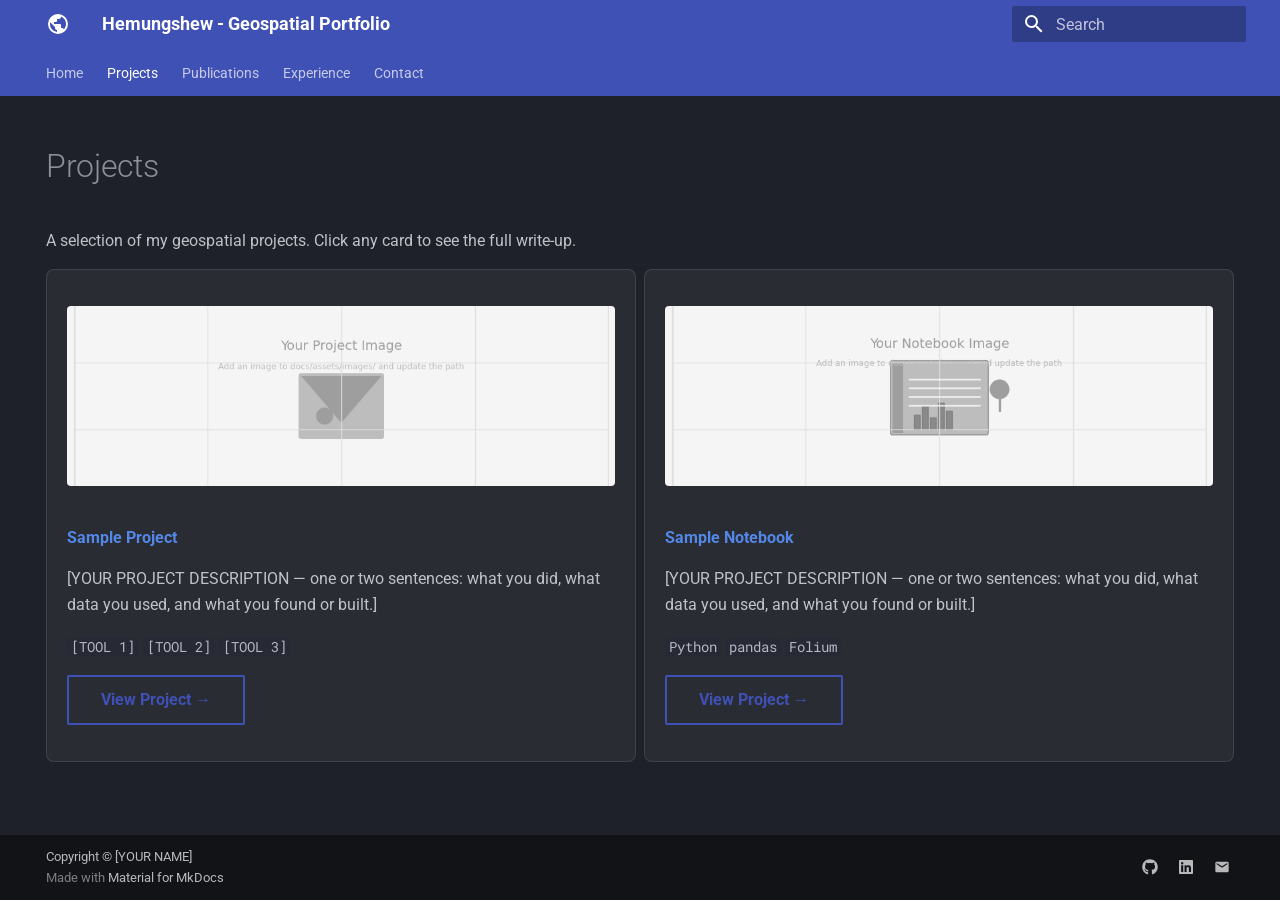
<file: projects/index.html>
<!doctype html>
<html lang="en" class="no-js">
  <head>
    
      <meta charset="utf-8">
      <meta name="viewport" content="width=device-width,initial-scale=1">
      
        <meta name="description" content="Portfolio of Hemungshew — Geospatial Developer & Data Scientist">
      
      
        <meta name="author" content="Hemungshew">
      
      
      
        <link rel="prev" href="..">
      
      
        <link rel="next" href="sample-project/">
      
      
        
      
      
      <link rel="icon" href="../assets/images/favicon.png">
      <meta name="generator" content="mkdocs-1.6.1, mkdocs-material-9.8.1">
    
    
      
        <title>All Projects - Hemungshew - Geospatial Portfolio</title>
      
    
    
      <link rel="stylesheet" href="../assets/stylesheets/main.57a0d79d.min.css">
      
        
        <link rel="stylesheet" href="../assets/stylesheets/palette.fb2fffe2.min.css">
      
      


    
    
      
    
    
      
        
        
        <link rel="preconnect" href="https://fonts.gstatic.com" crossorigin>
        <link rel="stylesheet" href="https://fonts.googleapis.com/css?family=Roboto:300,300i,400,400i,700,700i%7CRoboto+Mono:400,400i,700,700i&display=fallback">
        <style>:root{--md-text-font:"Roboto";--md-code-font:"Roboto Mono"}</style>
      
    
    
      <link rel="stylesheet" href="../assets/css/extra.css">
    
    <script>__md_scope=new URL("..",location),__md_hash=e=>[...e].reduce(((e,_)=>(e<<5)-e+_.charCodeAt(0)),0),__md_get=(e,_=localStorage,t=__md_scope)=>JSON.parse(_.getItem(t.pathname+"."+e)),__md_set=(e,_,t=localStorage,a=__md_scope)=>{try{t.setItem(a.pathname+"."+e,JSON.stringify(_))}catch(e){}}</script>
    
      

    
    
  </head>
  
  
    
    
    
    
    
    <body dir="ltr" data-md-color-scheme="slate" data-md-color-primary="indigo" data-md-color-accent="blue">
  
    
    <input class="md-toggle" data-md-toggle="drawer" type="checkbox" id="__drawer" autocomplete="off">
    <input class="md-toggle" data-md-toggle="search" type="checkbox" id="__search" autocomplete="off">
    <label class="md-overlay" for="__drawer"></label>
    <div data-md-component="skip">
      
        
        <a href="#projects" class="md-skip">
          Skip to content
        </a>
      
    </div>
    <div data-md-component="announce">
      
    </div>
    
    
      

<header class="md-header" data-md-component="header">
  <nav class="md-header__inner md-grid" aria-label="Header">
    <a href=".." title="Hemungshew - Geospatial Portfolio" class="md-header__button md-logo" aria-label="Hemungshew - Geospatial Portfolio" data-md-component="logo">
      
  
  <svg xmlns="http://www.w3.org/2000/svg" viewBox="0 0 24 24"><path d="M17.9 17.39c-.26-.8-1.01-1.39-1.9-1.39h-1v-3a1 1 0 0 0-1-1H8v-2h2a1 1 0 0 0 1-1V7h2a2 2 0 0 0 2-2v-.41a7.984 7.984 0 0 1 2.9 12.8M11 19.93c-3.95-.49-7-3.85-7-7.93 0-.62.08-1.22.21-1.79L9 15v1a2 2 0 0 0 2 2m1-16A10 10 0 0 0 2 12a10 10 0 0 0 10 10 10 10 0 0 0 10-10A10 10 0 0 0 12 2"/></svg>

    </a>
    <label class="md-header__button md-icon" for="__drawer">
      
      <svg xmlns="http://www.w3.org/2000/svg" viewBox="0 0 24 24"><path d="M3 6h18v2H3zm0 5h18v2H3zm0 5h18v2H3z"/></svg>
    </label>
    <div class="md-header__title" data-md-component="header-title">
      <div class="md-header__ellipsis">
        <div class="md-header__topic">
          <span class="md-ellipsis">
            Hemungshew - Geospatial Portfolio
          </span>
        </div>
        <div class="md-header__topic" data-md-component="header-topic">
          <span class="md-ellipsis">
            
              All Projects
            
          </span>
        </div>
      </div>
    </div>
    
      
    
    
    
    
      
      
        <label class="md-header__button md-icon" for="__search">
          
          <svg xmlns="http://www.w3.org/2000/svg" viewBox="0 0 24 24"><path d="M9.5 3A6.5 6.5 0 0 1 16 9.5c0 1.61-.59 3.09-1.56 4.23l.27.27h.79l5 5-1.5 1.5-5-5v-.79l-.27-.27A6.52 6.52 0 0 1 9.5 16 6.5 6.5 0 0 1 3 9.5 6.5 6.5 0 0 1 9.5 3m0 2C7 5 5 7 5 9.5S7 14 9.5 14 14 12 14 9.5 12 5 9.5 5"/></svg>
        </label>
        <div class="md-search" data-md-component="search" role="dialog">
  <label class="md-search__overlay" for="__search"></label>
  <div class="md-search__inner" role="search">
    <form class="md-search__form" name="search">
      <input type="text" class="md-search__input" name="query" aria-label="Search" placeholder="Search" autocapitalize="off" autocorrect="off" autocomplete="off" spellcheck="false" data-md-component="search-query" required>
      <label class="md-search__icon md-icon" for="__search">
        
        <svg xmlns="http://www.w3.org/2000/svg" viewBox="0 0 24 24"><path d="M9.5 3A6.5 6.5 0 0 1 16 9.5c0 1.61-.59 3.09-1.56 4.23l.27.27h.79l5 5-1.5 1.5-5-5v-.79l-.27-.27A6.52 6.52 0 0 1 9.5 16 6.5 6.5 0 0 1 3 9.5 6.5 6.5 0 0 1 9.5 3m0 2C7 5 5 7 5 9.5S7 14 9.5 14 14 12 14 9.5 12 5 9.5 5"/></svg>
        
        <svg xmlns="http://www.w3.org/2000/svg" viewBox="0 0 24 24"><path d="M20 11v2H8l5.5 5.5-1.42 1.42L4.16 12l7.92-7.92L13.5 5.5 8 11z"/></svg>
      </label>
      <nav class="md-search__options" aria-label="Search">
        
        <button type="reset" class="md-search__icon md-icon" title="Clear" aria-label="Clear" tabindex="-1">
          
          <svg xmlns="http://www.w3.org/2000/svg" viewBox="0 0 24 24"><path d="M19 6.41 17.59 5 12 10.59 6.41 5 5 6.41 10.59 12 5 17.59 6.41 19 12 13.41 17.59 19 19 17.59 13.41 12z"/></svg>
        </button>
      </nav>
      
    </form>
    <div class="md-search__output">
      <div class="md-search__scrollwrap" tabindex="0" data-md-scrollfix>
        <div class="md-search-result" data-md-component="search-result">
          <div class="md-search-result__meta">
            Initializing search
          </div>
          <ol class="md-search-result__list" role="presentation"></ol>
        </div>
      </div>
    </div>
  </div>
</div>
      
    
    
  </nav>
  
</header>
    
    <div class="md-container" data-md-component="container">
      
      
        
          
            
<nav class="md-tabs" aria-label="Tabs" data-md-component="tabs">
  <div class="md-grid">
    <ul class="md-tabs__list">
      
        
  
  
  
  
    <li class="md-tabs__item">
      <a href=".." class="md-tabs__link">
        
  
  
    
  
  Home

      </a>
    </li>
  

      
        
  
  
  
    
  
  
    
    
      <li class="md-tabs__item md-tabs__item--active">
        <a href="./" class="md-tabs__link">
          
  
  
  Projects

        </a>
      </li>
    
  

      
        
  
  
  
  
    <li class="md-tabs__item">
      <a href="../publications/" class="md-tabs__link">
        
  
  
    
  
  Publications

      </a>
    </li>
  

      
        
  
  
  
  
    <li class="md-tabs__item">
      <a href="../experience/" class="md-tabs__link">
        
  
  
    
  
  Experience

      </a>
    </li>
  

      
        
  
  
  
  
    <li class="md-tabs__item">
      <a href="../contact/" class="md-tabs__link">
        
  
  
    
  
  Contact

      </a>
    </li>
  

      
    </ul>
  </div>
</nav>
          
        
      
      <main class="md-main" data-md-component="main">
        <div class="md-main__inner md-grid">
          
            
              
                
              
              <div class="md-sidebar md-sidebar--primary" data-md-component="sidebar" data-md-type="navigation" hidden>
                <div class="md-sidebar__scrollwrap">
                  <div class="md-sidebar__inner">
                    


  


<nav class="md-nav md-nav--primary md-nav--lifted" aria-label="Navigation" data-md-level="0">
  <label class="md-nav__title" for="__drawer">
    <a href=".." title="Hemungshew - Geospatial Portfolio" class="md-nav__button md-logo" aria-label="Hemungshew - Geospatial Portfolio" data-md-component="logo">
      
  
  <svg xmlns="http://www.w3.org/2000/svg" viewBox="0 0 24 24"><path d="M17.9 17.39c-.26-.8-1.01-1.39-1.9-1.39h-1v-3a1 1 0 0 0-1-1H8v-2h2a1 1 0 0 0 1-1V7h2a2 2 0 0 0 2-2v-.41a7.984 7.984 0 0 1 2.9 12.8M11 19.93c-3.95-.49-7-3.85-7-7.93 0-.62.08-1.22.21-1.79L9 15v1a2 2 0 0 0 2 2m1-16A10 10 0 0 0 2 12a10 10 0 0 0 10 10 10 10 0 0 0 10-10A10 10 0 0 0 12 2"/></svg>

    </a>
    Hemungshew - Geospatial Portfolio
  </label>
  
  <ul class="md-nav__list" data-md-scrollfix>
    
      
      
  
  
  
  
    <li class="md-nav__item">
      <a href=".." class="md-nav__link">
        
  
  
  <span class="md-ellipsis">
    
  
    Home
  

    
  </span>
  
  

      </a>
    </li>
  

    
      
      
  
  
    
  
  
  
    
    
    
    
      
        
        
      
      
    
    
    <li class="md-nav__item md-nav__item--active md-nav__item--section md-nav__item--nested">
      
        
        
        <input class="md-nav__toggle md-toggle " type="checkbox" id="__nav_2" checked>
        
          
          <label class="md-nav__link" for="__nav_2" id="__nav_2_label" tabindex="">
            
  
  
  <span class="md-ellipsis">
    
  
    Projects
  

    
  </span>
  
  

            <span class="md-nav__icon md-icon"></span>
          </label>
        
        <nav class="md-nav" data-md-level="1" aria-labelledby="__nav_2_label" aria-expanded="true">
          <label class="md-nav__title" for="__nav_2">
            <span class="md-nav__icon md-icon"></span>
            
  
    Projects
  

          </label>
          <ul class="md-nav__list" data-md-scrollfix>
            
              
                
  
  
    
  
  
  
    <li class="md-nav__item md-nav__item--active">
      
      <input class="md-nav__toggle md-toggle" type="checkbox" id="__toc">
      
      
        
      
      
      <a href="./" class="md-nav__link md-nav__link--active">
        
  
  
  <span class="md-ellipsis">
    
  
    All Projects
  

    
  </span>
  
  

      </a>
      
    </li>
  

              
            
              
                
  
  
  
  
    <li class="md-nav__item">
      <a href="sample-project/" class="md-nav__link">
        
  
  
  <span class="md-ellipsis">
    
  
    Sample Project
  

    
  </span>
  
  

      </a>
    </li>
  

              
            
              
                
  
  
  
  
    <li class="md-nav__item">
      <a href="sample-notebook/" class="md-nav__link">
        
  
  
  <span class="md-ellipsis">
    
  
    Sample Notebook
  

    
  </span>
  
  

      </a>
    </li>
  

              
            
          </ul>
        </nav>
      
    </li>
  

    
      
      
  
  
  
  
    <li class="md-nav__item">
      <a href="../publications/" class="md-nav__link">
        
  
  
  <span class="md-ellipsis">
    
  
    Publications
  

    
  </span>
  
  

      </a>
    </li>
  

    
      
      
  
  
  
  
    <li class="md-nav__item">
      <a href="../experience/" class="md-nav__link">
        
  
  
  <span class="md-ellipsis">
    
  
    Experience
  

    
  </span>
  
  

      </a>
    </li>
  

    
      
      
  
  
  
  
    <li class="md-nav__item">
      <a href="../contact/" class="md-nav__link">
        
  
  
  <span class="md-ellipsis">
    
  
    Contact
  

    
  </span>
  
  

      </a>
    </li>
  

    
  </ul>
</nav>
                  </div>
                </div>
              </div>
            
            
              
                
              
              <div class="md-sidebar md-sidebar--secondary" data-md-component="sidebar" data-md-type="toc" hidden>
                <div class="md-sidebar__scrollwrap">
                  <div class="md-sidebar__inner">
                    

<nav class="md-nav md-nav--secondary" aria-label="Table of contents">
  
  
  
    
  
  
</nav>
                  </div>
                </div>
              </div>
            
          
          
            <div class="md-content" data-md-component="content">
              
              <article class="md-content__inner md-typeset">
                
                  
  




<!--
CHECKLIST FOR THIS PAGE:
- [ ] Replace the two placeholder cards (marked [YOUR PROJECT ...]) with your real projects
- [ ] For each project: add a thumbnail image to docs/assets/images/ and update the path below
- [ ] For each project: create a project page by copying sample-project.md
- [ ] For each project: add a nav entry in mkdocs.yml (see the comments there)
- [ ] Delete placeholder cards you don't need yet
-->

<h1 id="projects">Projects</h1>
<p>A selection of my geospatial projects. Click any card to see the full write-up.</p>
<div class="grid">
<div class="project-card">
<p><img alt="" src="../assets/images/placeholder-project.png" /></p>
<p><strong><a href="sample-project/">Sample Project</a></strong></p>
<p>[YOUR PROJECT DESCRIPTION — one or two sentences: what you did, what data you used,
and what you found or built.]</p>
<p><code>[TOOL 1]</code> <code>[TOOL 2]</code> <code>[TOOL 3]</code></p>
<p><a class="md-button" href="sample-project/">View Project →</a></p>
</div>
<div class="project-card">
<p><img alt="" src="../assets/images/placeholder-notebook.png" /></p>
<p><strong><a href="sample-notebook/">Sample Notebook</a></strong></p>
<p>[YOUR PROJECT DESCRIPTION — one or two sentences: what you did, what data you used,
and what you found or built.]</p>
<p><code>Python</code> <code>pandas</code> <code>Folium</code></p>
<p><a class="md-button" href="sample-notebook/">View Project →</a></p>
</div>
</div>







  
  




  



                
              </article>
            </div>
          
          
<script>var target=document.getElementById(location.hash.slice(1));target&&target.name&&(target.checked=target.name.startsWith("__tabbed_"))</script>
        </div>
        
          <button type="button" class="md-top md-icon" data-md-component="top" hidden>
  
  <svg xmlns="http://www.w3.org/2000/svg" viewBox="0 0 24 24"><path d="M13 20h-2V8l-5.5 5.5-1.42-1.42L12 4.16l7.92 7.92-1.42 1.42L13 8z"/></svg>
  Back to top
</button>
        
      </main>
      
        <footer class="md-footer">
  
  <div class="md-footer-meta md-typeset">
    <div class="md-footer-meta__inner md-grid">
      <div class="md-copyright">
  
    <div class="md-copyright__highlight">
      Copyright &copy; [YOUR NAME]
    </div>
  
  
    Made with
    <a href="https://squidfunk.github.io/mkdocs-material/" target="_blank" rel="noopener">
      Material for MkDocs
    </a>
  
</div>
      
        
<div class="md-social">
  
    
    
    
    
      
      
    
    <a href="https://github.com/[YOUR-GITHUB-USERNAME]" target="_blank" rel="noopener" title="github.com" class="md-social__link">
      <svg xmlns="http://www.w3.org/2000/svg" viewBox="0 0 512 512"><!--! Font Awesome Free 7.1.0 by @fontawesome - https://fontawesome.com License - https://fontawesome.com/license/free (Icons: CC BY 4.0, Fonts: SIL OFL 1.1, Code: MIT License) Copyright 2025 Fonticons, Inc.--><path d="M173.9 397.4c0 2-2.3 3.6-5.2 3.6-3.3.3-5.6-1.3-5.6-3.6 0-2 2.3-3.6 5.2-3.6 3-.3 5.6 1.3 5.6 3.6m-31.1-4.5c-.7 2 1.3 4.3 4.3 4.9 2.6 1 5.6 0 6.2-2s-1.3-4.3-4.3-5.2c-2.6-.7-5.5.3-6.2 2.3m44.2-1.7c-2.9.7-4.9 2.6-4.6 4.9.3 2 2.9 3.3 5.9 2.6 2.9-.7 4.9-2.6 4.6-4.6-.3-1.9-3-3.2-5.9-2.9M252.8 8C114.1 8 8 113.3 8 252c0 110.9 69.8 205.8 169.5 239.2 12.8 2.3 17.3-5.6 17.3-12.1 0-6.2-.3-40.4-.3-61.4 0 0-70 15-84.7-29.8 0 0-11.4-29.1-27.8-36.6 0 0-22.9-15.7 1.6-15.4 0 0 24.9 2 38.6 25.8 21.9 38.6 58.6 27.5 72.9 20.9 2.3-16 8.8-27.1 16-33.7-55.9-6.2-112.3-14.3-112.3-110.5 0-27.5 7.6-41.3 23.6-58.9-2.6-6.5-11.1-33.3 2.6-67.9 20.9-6.5 69 27 69 27 20-5.6 41.5-8.5 62.8-8.5s42.8 2.9 62.8 8.5c0 0 48.1-33.6 69-27 13.7 34.7 5.2 61.4 2.6 67.9 16 17.7 25.8 31.5 25.8 58.9 0 96.5-58.9 104.2-114.8 110.5 9.2 7.9 17 22.9 17 46.4 0 33.7-.3 75.4-.3 83.6 0 6.5 4.6 14.4 17.3 12.1C436.2 457.8 504 362.9 504 252 504 113.3 391.5 8 252.8 8M105.2 352.9c-1.3 1-1 3.3.7 5.2 1.6 1.6 3.9 2.3 5.2 1 1.3-1 1-3.3-.7-5.2-1.6-1.6-3.9-2.3-5.2-1m-10.8-8.1c-.7 1.3.3 2.9 2.3 3.9 1.6 1 3.6.7 4.3-.7.7-1.3-.3-2.9-2.3-3.9-2-.6-3.6-.3-4.3.7m32.4 35.6c-1.6 1.3-1 4.3 1.3 6.2 2.3 2.3 5.2 2.6 6.5 1 1.3-1.3.7-4.3-1.3-6.2-2.2-2.3-5.2-2.6-6.5-1m-11.4-14.7c-1.6 1-1.6 3.6 0 5.9s4.3 3.3 5.6 2.3c1.6-1.3 1.6-3.9 0-6.2-1.4-2.3-4-3.3-5.6-2"/></svg>
    </a>
  
    
    
    
    
      
      
    
    <a href="https://linkedin.com/in/[YOUR-LINKEDIN-USERNAME]" target="_blank" rel="noopener" title="linkedin.com" class="md-social__link">
      <svg xmlns="http://www.w3.org/2000/svg" viewBox="0 0 448 512"><!--! Font Awesome Free 7.1.0 by @fontawesome - https://fontawesome.com License - https://fontawesome.com/license/free (Icons: CC BY 4.0, Fonts: SIL OFL 1.1, Code: MIT License) Copyright 2025 Fonticons, Inc.--><path d="M416 32H31.9C14.3 32 0 46.5 0 64.3v383.4C0 465.5 14.3 480 31.9 480H416c17.6 0 32-14.5 32-32.3V64.3c0-17.8-14.4-32.3-32-32.3M135.4 416H69V202.2h66.5V416zM102.2 96a38.5 38.5 0 1 1 0 77 38.5 38.5 0 1 1 0-77m282.1 320h-66.4V312c0-24.8-.5-56.7-34.5-56.7-34.6 0-39.9 27-39.9 54.9V416h-66.4V202.2h63.7v29.2h.9c8.9-16.8 30.6-34.5 62.9-34.5 67.2 0 79.7 44.3 79.7 101.9z"/></svg>
    </a>
  
    
    
    
    
    <a href="mailto:[YOUR-EMAIL-ADDRESS]" target="_blank" rel="noopener" title="" class="md-social__link">
      <svg xmlns="http://www.w3.org/2000/svg" viewBox="0 0 24 24"><path d="m20 8-8 5-8-5V6l8 5 8-5m0-2H4c-1.11 0-2 .89-2 2v12a2 2 0 0 0 2 2h16a2 2 0 0 0 2-2V6a2 2 0 0 0-2-2"/></svg>
    </a>
  
</div>
      
    </div>
  </div>
</footer>
      
    </div>
    <div class="md-dialog" data-md-component="dialog">
      <div class="md-dialog__inner md-typeset"></div>
    </div>
    
    
    
      
      
      <script id="__config" type="application/json">{"annotate": null, "base": "..", "features": ["navigation.tabs", "navigation.top", "content.code.copy"], "search": "../assets/javascripts/workers/search.a7633da7.min.js", "tags": null, "translations": {"clipboard.copied": "Copied to clipboard", "clipboard.copy": "Copy to clipboard", "search.result.more.one": "1 more on this page", "search.result.more.other": "# more on this page", "search.result.none": "No matching documents", "search.result.one": "1 matching document", "search.result.other": "# matching documents", "search.result.placeholder": "Type to start searching", "search.result.term.missing": "Missing", "select.version": "Select version"}, "version": null}</script>
    
    
      <script src="../assets/javascripts/bundle.a5f9d56c.min.js"></script>
      
    
  <script data-mkdocs-jupyter-mathjax="{&quot;url&quot;: &quot;https://cdn.jsdelivr.net/npm/mathjax@4.1.3/tex-mml-chtml.js&quot;, &quot;version&quot;: 4}">
/* Shared by full pages and Material's instant navigation. */
(() => {
  const config = JSON.parse(document.currentScript.dataset.mkdocsJupyterMathjax);
  if (window.mkdocsJupyterMathJax) return;

  let loading;
  let queue = Promise.resolve();
  let previous = [];

  const ready = async () => {
    if (!loading) {
      loading = (async () => {
        let math = window.MathJax;
        if (!math?.typesetPromise) {
          const url = new URL(config.url, document.baseURI).href;
          const existing = Array.from(document.scripts).find(script =>
            script.src && (script.src === url || script.id === 'MathJax-script' ||
              (/mathjax/i.test(script.src) &&
               /\/(?:MathJax|latest|(?:tex|mml)(?:-mml)?-(?:chtml|svg))\.js(?:[?#]|$)/i.test(script.src))));
          if (existing) {
            if (!math?.startup?.promise) {
              await new Promise((resolve, reject) => {
                existing.addEventListener('load', resolve, { once: true });
                existing.addEventListener('error', reject, { once: true });
              });
            }
          } else {
            // Keep site macros, delimiters and startup hooks when supplied.
            const options = math || {};
            window.MathJax = {
              ...options,
              loader: {
                ...options.loader,
                load: Array.from(new Set(['ui/safe', ...(options.loader?.load || [])]))
              },
              startup: { typeset: false, ...options.startup },
              tex: {
                tags: 'ams',
                useLabelIds: true,
                inlineMath: [['$', '$'], ['\\(', '\\)']],
                displayMath: [['$$', '$$'], ['\\[', '\\]']],
                processEscapes: true,
                processEnvironments: true,
                ...options.tex
              }
            };
            await new Promise((resolve, reject) => {
              const script = document.createElement('script');
              script.src = config.url;
              script.id = 'MathJax-script';
              script.async = true;
              script.onload = resolve;
              script.onerror = reject;
              document.head.appendChild(script);
            });
          }
        }
        math = window.MathJax;
        await math.startup.promise;
        return math;
      })();
    }
    const math = await loading;
    // A site owner can extend the v3 queue again on each navigation.
    await math.startup.promise;
    return math;
  };

  const unrendered = node => {
    if (node.matches('mjx-container')) return [];
    if (!node.querySelector('mjx-container')) return [node];
    // In v3, scanning generated assistive MathML again produces nested output.
    return Array.from(node.children).flatMap(unrendered);
  };

  const refresh = () => {
    // A separate chain also serializes v3, without changing v4's startup promise.
    queue = queue.then(async () => {
      const notebooks = Array.from(document.querySelectorAll('.jupyter-wrapper'));
      if (!notebooks.length && !previous.length) return;
      if (notebooks.length === previous.length &&
          notebooks.every((node, index) => node === previous[index])) return;
      const math = await ready();
      if (previous.length) {
        math.typesetClear(previous);
        math.texReset();
      }
      previous = notebooks.filter(node => node.isConnected);
      const pending = previous.flatMap(unrendered);
      if (pending.length) await math.typesetPromise(pending);
    }).catch(error => console.error('mkdocs-jupyter: MathJax rendering failed', error));
    return queue;
  };

  window.mkdocsJupyterMathJax = { refresh };
  const start = () => {
    if (typeof document$ !== 'undefined') document$.subscribe(refresh);
    else refresh();
  };
  // Theme bundles and user-provided MathJax scripts can follow notebook content.
  if (document.readyState === 'loading') {
    document.addEventListener('DOMContentLoaded', start, { once: true });
  } else start();
})();

</script>
</body>
</html>
</file>
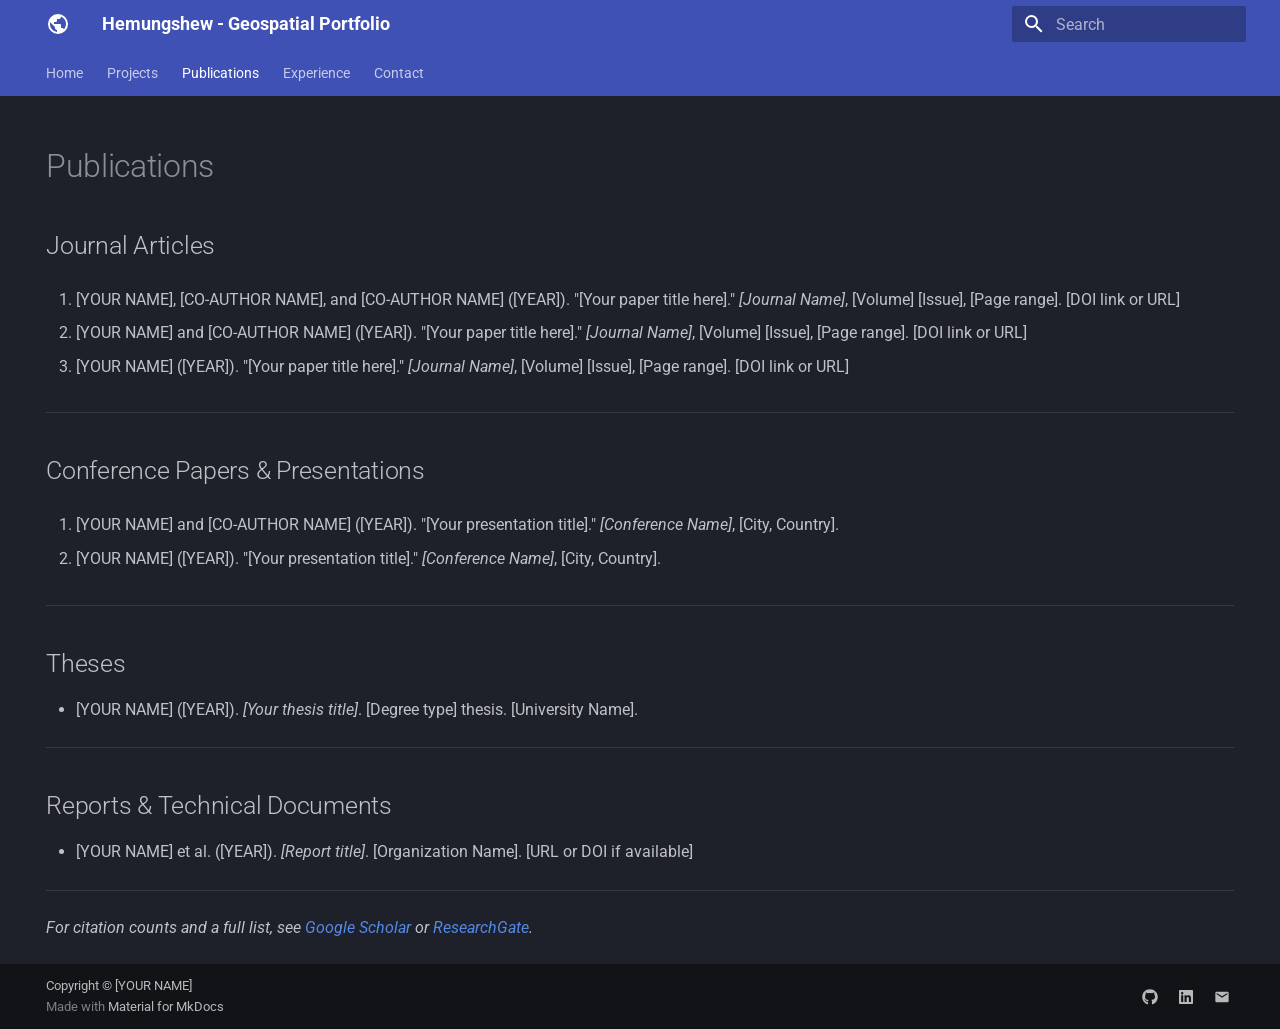
<file: publications/index.html>
<!doctype html>
<html lang="en" class="no-js">
  <head>
    
      <meta charset="utf-8">
      <meta name="viewport" content="width=device-width,initial-scale=1">
      
        <meta name="description" content="Portfolio of Hemungshew — Geospatial Developer & Data Scientist">
      
      
        <meta name="author" content="Hemungshew">
      
      
      
        <link rel="prev" href="../projects/sample-notebook/">
      
      
        <link rel="next" href="../experience/">
      
      
        
      
      
      <link rel="icon" href="../assets/images/favicon.png">
      <meta name="generator" content="mkdocs-1.6.1, mkdocs-material-9.8.1">
    
    
      
        <title>Publications - Hemungshew - Geospatial Portfolio</title>
      
    
    
      <link rel="stylesheet" href="../assets/stylesheets/main.57a0d79d.min.css">
      
        
        <link rel="stylesheet" href="../assets/stylesheets/palette.fb2fffe2.min.css">
      
      


    
    
      
    
    
      
        
        
        <link rel="preconnect" href="https://fonts.gstatic.com" crossorigin>
        <link rel="stylesheet" href="https://fonts.googleapis.com/css?family=Roboto:300,300i,400,400i,700,700i%7CRoboto+Mono:400,400i,700,700i&display=fallback">
        <style>:root{--md-text-font:"Roboto";--md-code-font:"Roboto Mono"}</style>
      
    
    
      <link rel="stylesheet" href="../assets/css/extra.css">
    
    <script>__md_scope=new URL("..",location),__md_hash=e=>[...e].reduce(((e,_)=>(e<<5)-e+_.charCodeAt(0)),0),__md_get=(e,_=localStorage,t=__md_scope)=>JSON.parse(_.getItem(t.pathname+"."+e)),__md_set=(e,_,t=localStorage,a=__md_scope)=>{try{t.setItem(a.pathname+"."+e,JSON.stringify(_))}catch(e){}}</script>
    
      

    
    
  </head>
  
  
    
    
    
    
    
    <body dir="ltr" data-md-color-scheme="slate" data-md-color-primary="indigo" data-md-color-accent="blue">
  
    
    <input class="md-toggle" data-md-toggle="drawer" type="checkbox" id="__drawer" autocomplete="off">
    <input class="md-toggle" data-md-toggle="search" type="checkbox" id="__search" autocomplete="off">
    <label class="md-overlay" for="__drawer"></label>
    <div data-md-component="skip">
      
        
        <a href="#publications" class="md-skip">
          Skip to content
        </a>
      
    </div>
    <div data-md-component="announce">
      
    </div>
    
    
      

<header class="md-header" data-md-component="header">
  <nav class="md-header__inner md-grid" aria-label="Header">
    <a href=".." title="Hemungshew - Geospatial Portfolio" class="md-header__button md-logo" aria-label="Hemungshew - Geospatial Portfolio" data-md-component="logo">
      
  
  <svg xmlns="http://www.w3.org/2000/svg" viewBox="0 0 24 24"><path d="M17.9 17.39c-.26-.8-1.01-1.39-1.9-1.39h-1v-3a1 1 0 0 0-1-1H8v-2h2a1 1 0 0 0 1-1V7h2a2 2 0 0 0 2-2v-.41a7.984 7.984 0 0 1 2.9 12.8M11 19.93c-3.95-.49-7-3.85-7-7.93 0-.62.08-1.22.21-1.79L9 15v1a2 2 0 0 0 2 2m1-16A10 10 0 0 0 2 12a10 10 0 0 0 10 10 10 10 0 0 0 10-10A10 10 0 0 0 12 2"/></svg>

    </a>
    <label class="md-header__button md-icon" for="__drawer">
      
      <svg xmlns="http://www.w3.org/2000/svg" viewBox="0 0 24 24"><path d="M3 6h18v2H3zm0 5h18v2H3zm0 5h18v2H3z"/></svg>
    </label>
    <div class="md-header__title" data-md-component="header-title">
      <div class="md-header__ellipsis">
        <div class="md-header__topic">
          <span class="md-ellipsis">
            Hemungshew - Geospatial Portfolio
          </span>
        </div>
        <div class="md-header__topic" data-md-component="header-topic">
          <span class="md-ellipsis">
            
              Publications
            
          </span>
        </div>
      </div>
    </div>
    
      
    
    
    
    
      
      
        <label class="md-header__button md-icon" for="__search">
          
          <svg xmlns="http://www.w3.org/2000/svg" viewBox="0 0 24 24"><path d="M9.5 3A6.5 6.5 0 0 1 16 9.5c0 1.61-.59 3.09-1.56 4.23l.27.27h.79l5 5-1.5 1.5-5-5v-.79l-.27-.27A6.52 6.52 0 0 1 9.5 16 6.5 6.5 0 0 1 3 9.5 6.5 6.5 0 0 1 9.5 3m0 2C7 5 5 7 5 9.5S7 14 9.5 14 14 12 14 9.5 12 5 9.5 5"/></svg>
        </label>
        <div class="md-search" data-md-component="search" role="dialog">
  <label class="md-search__overlay" for="__search"></label>
  <div class="md-search__inner" role="search">
    <form class="md-search__form" name="search">
      <input type="text" class="md-search__input" name="query" aria-label="Search" placeholder="Search" autocapitalize="off" autocorrect="off" autocomplete="off" spellcheck="false" data-md-component="search-query" required>
      <label class="md-search__icon md-icon" for="__search">
        
        <svg xmlns="http://www.w3.org/2000/svg" viewBox="0 0 24 24"><path d="M9.5 3A6.5 6.5 0 0 1 16 9.5c0 1.61-.59 3.09-1.56 4.23l.27.27h.79l5 5-1.5 1.5-5-5v-.79l-.27-.27A6.52 6.52 0 0 1 9.5 16 6.5 6.5 0 0 1 3 9.5 6.5 6.5 0 0 1 9.5 3m0 2C7 5 5 7 5 9.5S7 14 9.5 14 14 12 14 9.5 12 5 9.5 5"/></svg>
        
        <svg xmlns="http://www.w3.org/2000/svg" viewBox="0 0 24 24"><path d="M20 11v2H8l5.5 5.5-1.42 1.42L4.16 12l7.92-7.92L13.5 5.5 8 11z"/></svg>
      </label>
      <nav class="md-search__options" aria-label="Search">
        
        <button type="reset" class="md-search__icon md-icon" title="Clear" aria-label="Clear" tabindex="-1">
          
          <svg xmlns="http://www.w3.org/2000/svg" viewBox="0 0 24 24"><path d="M19 6.41 17.59 5 12 10.59 6.41 5 5 6.41 10.59 12 5 17.59 6.41 19 12 13.41 17.59 19 19 17.59 13.41 12z"/></svg>
        </button>
      </nav>
      
    </form>
    <div class="md-search__output">
      <div class="md-search__scrollwrap" tabindex="0" data-md-scrollfix>
        <div class="md-search-result" data-md-component="search-result">
          <div class="md-search-result__meta">
            Initializing search
          </div>
          <ol class="md-search-result__list" role="presentation"></ol>
        </div>
      </div>
    </div>
  </div>
</div>
      
    
    
  </nav>
  
</header>
    
    <div class="md-container" data-md-component="container">
      
      
        
          
            
<nav class="md-tabs" aria-label="Tabs" data-md-component="tabs">
  <div class="md-grid">
    <ul class="md-tabs__list">
      
        
  
  
  
  
    <li class="md-tabs__item">
      <a href=".." class="md-tabs__link">
        
  
  
    
  
  Home

      </a>
    </li>
  

      
        
  
  
  
  
    
    
      <li class="md-tabs__item">
        <a href="../projects/" class="md-tabs__link">
          
  
  
  Projects

        </a>
      </li>
    
  

      
        
  
  
  
    
  
  
    <li class="md-tabs__item md-tabs__item--active">
      <a href="./" class="md-tabs__link">
        
  
  
    
  
  Publications

      </a>
    </li>
  

      
        
  
  
  
  
    <li class="md-tabs__item">
      <a href="../experience/" class="md-tabs__link">
        
  
  
    
  
  Experience

      </a>
    </li>
  

      
        
  
  
  
  
    <li class="md-tabs__item">
      <a href="../contact/" class="md-tabs__link">
        
  
  
    
  
  Contact

      </a>
    </li>
  

      
    </ul>
  </div>
</nav>
          
        
      
      <main class="md-main" data-md-component="main">
        <div class="md-main__inner md-grid">
          
            
              
                
              
              <div class="md-sidebar md-sidebar--primary" data-md-component="sidebar" data-md-type="navigation" hidden>
                <div class="md-sidebar__scrollwrap">
                  <div class="md-sidebar__inner">
                    


  


<nav class="md-nav md-nav--primary md-nav--lifted" aria-label="Navigation" data-md-level="0">
  <label class="md-nav__title" for="__drawer">
    <a href=".." title="Hemungshew - Geospatial Portfolio" class="md-nav__button md-logo" aria-label="Hemungshew - Geospatial Portfolio" data-md-component="logo">
      
  
  <svg xmlns="http://www.w3.org/2000/svg" viewBox="0 0 24 24"><path d="M17.9 17.39c-.26-.8-1.01-1.39-1.9-1.39h-1v-3a1 1 0 0 0-1-1H8v-2h2a1 1 0 0 0 1-1V7h2a2 2 0 0 0 2-2v-.41a7.984 7.984 0 0 1 2.9 12.8M11 19.93c-3.95-.49-7-3.85-7-7.93 0-.62.08-1.22.21-1.79L9 15v1a2 2 0 0 0 2 2m1-16A10 10 0 0 0 2 12a10 10 0 0 0 10 10 10 10 0 0 0 10-10A10 10 0 0 0 12 2"/></svg>

    </a>
    Hemungshew - Geospatial Portfolio
  </label>
  
  <ul class="md-nav__list" data-md-scrollfix>
    
      
      
  
  
  
  
    <li class="md-nav__item">
      <a href=".." class="md-nav__link">
        
  
  
  <span class="md-ellipsis">
    
  
    Home
  

    
  </span>
  
  

      </a>
    </li>
  

    
      
      
  
  
  
  
    
    
    
    
      
      
    
    
    <li class="md-nav__item md-nav__item--nested">
      
        
        
        <input class="md-nav__toggle md-toggle " type="checkbox" id="__nav_2" >
        
          
          <label class="md-nav__link" for="__nav_2" id="__nav_2_label" tabindex="0">
            
  
  
  <span class="md-ellipsis">
    
  
    Projects
  

    
  </span>
  
  

            <span class="md-nav__icon md-icon"></span>
          </label>
        
        <nav class="md-nav" data-md-level="1" aria-labelledby="__nav_2_label" aria-expanded="false">
          <label class="md-nav__title" for="__nav_2">
            <span class="md-nav__icon md-icon"></span>
            
  
    Projects
  

          </label>
          <ul class="md-nav__list" data-md-scrollfix>
            
              
                
  
  
  
  
    <li class="md-nav__item">
      <a href="../projects/" class="md-nav__link">
        
  
  
  <span class="md-ellipsis">
    
  
    All Projects
  

    
  </span>
  
  

      </a>
    </li>
  

              
            
              
                
  
  
  
  
    <li class="md-nav__item">
      <a href="../projects/sample-project/" class="md-nav__link">
        
  
  
  <span class="md-ellipsis">
    
  
    Sample Project
  

    
  </span>
  
  

      </a>
    </li>
  

              
            
              
                
  
  
  
  
    <li class="md-nav__item">
      <a href="../projects/sample-notebook/" class="md-nav__link">
        
  
  
  <span class="md-ellipsis">
    
  
    Sample Notebook
  

    
  </span>
  
  

      </a>
    </li>
  

              
            
          </ul>
        </nav>
      
    </li>
  

    
      
      
  
  
    
  
  
  
    <li class="md-nav__item md-nav__item--active">
      
      <input class="md-nav__toggle md-toggle" type="checkbox" id="__toc">
      
      
        
      
      
        <label class="md-nav__link md-nav__link--active" for="__toc">
          
  
  
  <span class="md-ellipsis">
    
  
    Publications
  

    
  </span>
  
  

          <span class="md-nav__icon md-icon"></span>
        </label>
      
      <a href="./" class="md-nav__link md-nav__link--active">
        
  
  
  <span class="md-ellipsis">
    
  
    Publications
  

    
  </span>
  
  

      </a>
      
        

<nav class="md-nav md-nav--secondary" aria-label="Table of contents">
  
  
  
    
  
  
    <label class="md-nav__title" for="__toc">
      <span class="md-nav__icon md-icon"></span>
      Table of contents
    </label>
    <ul class="md-nav__list" data-md-component="toc" data-md-scrollfix>
      
        <li class="md-nav__item">
  <a href="#journal-articles" class="md-nav__link">
    <span class="md-ellipsis">
      
        Journal Articles
      
    </span>
  </a>
  
</li>
      
        <li class="md-nav__item">
  <a href="#conference-papers-presentations" class="md-nav__link">
    <span class="md-ellipsis">
      
        Conference Papers &amp; Presentations
      
    </span>
  </a>
  
</li>
      
        <li class="md-nav__item">
  <a href="#theses" class="md-nav__link">
    <span class="md-ellipsis">
      
        Theses
      
    </span>
  </a>
  
</li>
      
        <li class="md-nav__item">
  <a href="#reports-technical-documents" class="md-nav__link">
    <span class="md-ellipsis">
      
        Reports &amp; Technical Documents
      
    </span>
  </a>
  
</li>
      
    </ul>
  
</nav>
      
    </li>
  

    
      
      
  
  
  
  
    <li class="md-nav__item">
      <a href="../experience/" class="md-nav__link">
        
  
  
  <span class="md-ellipsis">
    
  
    Experience
  

    
  </span>
  
  

      </a>
    </li>
  

    
      
      
  
  
  
  
    <li class="md-nav__item">
      <a href="../contact/" class="md-nav__link">
        
  
  
  <span class="md-ellipsis">
    
  
    Contact
  

    
  </span>
  
  

      </a>
    </li>
  

    
  </ul>
</nav>
                  </div>
                </div>
              </div>
            
            
              
                
              
              <div class="md-sidebar md-sidebar--secondary" data-md-component="sidebar" data-md-type="toc" hidden>
                <div class="md-sidebar__scrollwrap">
                  <div class="md-sidebar__inner">
                    

<nav class="md-nav md-nav--secondary" aria-label="Table of contents">
  
  
  
    
  
  
    <label class="md-nav__title" for="__toc">
      <span class="md-nav__icon md-icon"></span>
      Table of contents
    </label>
    <ul class="md-nav__list" data-md-component="toc" data-md-scrollfix>
      
        <li class="md-nav__item">
  <a href="#journal-articles" class="md-nav__link">
    <span class="md-ellipsis">
      
        Journal Articles
      
    </span>
  </a>
  
</li>
      
        <li class="md-nav__item">
  <a href="#conference-papers-presentations" class="md-nav__link">
    <span class="md-ellipsis">
      
        Conference Papers &amp; Presentations
      
    </span>
  </a>
  
</li>
      
        <li class="md-nav__item">
  <a href="#theses" class="md-nav__link">
    <span class="md-ellipsis">
      
        Theses
      
    </span>
  </a>
  
</li>
      
        <li class="md-nav__item">
  <a href="#reports-technical-documents" class="md-nav__link">
    <span class="md-ellipsis">
      
        Reports &amp; Technical Documents
      
    </span>
  </a>
  
</li>
      
    </ul>
  
</nav>
                  </div>
                </div>
              </div>
            
          
          
            <div class="md-content" data-md-component="content">
              
              <article class="md-content__inner md-typeset">
                
                  
  




<!--
CHECKLIST FOR THIS PAGE:
- [ ] Replace each [YOUR ...] placeholder with your actual information
- [ ] Add or remove entries in each section as needed
- [ ] Remove sections that are not applicable (e.g., Theses, Conference Presentations)
- [ ] Add DOI or URL links where available
-->

<h1 id="publications">Publications</h1>
<h2 id="journal-articles">Journal Articles</h2>
<ol>
<li>
<p>[YOUR NAME], [CO-AUTHOR NAME], and [CO-AUTHOR NAME] ([YEAR]). "[Your paper title here]." <em>[Journal Name]</em>, [Volume] [Issue], [Page range]. [DOI link or URL]</p>
</li>
<li>
<p>[YOUR NAME] and [CO-AUTHOR NAME] ([YEAR]). "[Your paper title here]." <em>[Journal Name]</em>, [Volume] [Issue], [Page range]. [DOI link or URL]</p>
</li>
<li>
<p>[YOUR NAME] ([YEAR]). "[Your paper title here]." <em>[Journal Name]</em>, [Volume] [Issue], [Page range]. [DOI link or URL]</p>
</li>
</ol>
<hr />
<h2 id="conference-papers-presentations">Conference Papers &amp; Presentations</h2>
<ol>
<li>
<p>[YOUR NAME] and [CO-AUTHOR NAME] ([YEAR]). "[Your presentation title]." <em>[Conference Name]</em>, [City, Country].</p>
</li>
<li>
<p>[YOUR NAME] ([YEAR]). "[Your presentation title]." <em>[Conference Name]</em>, [City, Country].</p>
</li>
</ol>
<hr />
<h2 id="theses">Theses</h2>
<ul>
<li>[YOUR NAME] ([YEAR]). <em>[Your thesis title]</em>. [Degree type] thesis. [University Name].</li>
</ul>
<hr />
<h2 id="reports-technical-documents">Reports &amp; Technical Documents</h2>
<ul>
<li>[YOUR NAME] et al. ([YEAR]). <em>[Report title]</em>. [Organization Name]. [URL or DOI if available]</li>
</ul>
<hr />
<p><em>For citation counts and a full list, see <a href="https://scholar.google.com">Google Scholar</a> or <a href="https://www.researchgate.net">ResearchGate</a>.</em></p>







  
  




  



                
              </article>
            </div>
          
          
<script>var target=document.getElementById(location.hash.slice(1));target&&target.name&&(target.checked=target.name.startsWith("__tabbed_"))</script>
        </div>
        
          <button type="button" class="md-top md-icon" data-md-component="top" hidden>
  
  <svg xmlns="http://www.w3.org/2000/svg" viewBox="0 0 24 24"><path d="M13 20h-2V8l-5.5 5.5-1.42-1.42L12 4.16l7.92 7.92-1.42 1.42L13 8z"/></svg>
  Back to top
</button>
        
      </main>
      
        <footer class="md-footer">
  
  <div class="md-footer-meta md-typeset">
    <div class="md-footer-meta__inner md-grid">
      <div class="md-copyright">
  
    <div class="md-copyright__highlight">
      Copyright &copy; [YOUR NAME]
    </div>
  
  
    Made with
    <a href="https://squidfunk.github.io/mkdocs-material/" target="_blank" rel="noopener">
      Material for MkDocs
    </a>
  
</div>
      
        
<div class="md-social">
  
    
    
    
    
      
      
    
    <a href="https://github.com/[YOUR-GITHUB-USERNAME]" target="_blank" rel="noopener" title="github.com" class="md-social__link">
      <svg xmlns="http://www.w3.org/2000/svg" viewBox="0 0 512 512"><!--! Font Awesome Free 7.1.0 by @fontawesome - https://fontawesome.com License - https://fontawesome.com/license/free (Icons: CC BY 4.0, Fonts: SIL OFL 1.1, Code: MIT License) Copyright 2025 Fonticons, Inc.--><path d="M173.9 397.4c0 2-2.3 3.6-5.2 3.6-3.3.3-5.6-1.3-5.6-3.6 0-2 2.3-3.6 5.2-3.6 3-.3 5.6 1.3 5.6 3.6m-31.1-4.5c-.7 2 1.3 4.3 4.3 4.9 2.6 1 5.6 0 6.2-2s-1.3-4.3-4.3-5.2c-2.6-.7-5.5.3-6.2 2.3m44.2-1.7c-2.9.7-4.9 2.6-4.6 4.9.3 2 2.9 3.3 5.9 2.6 2.9-.7 4.9-2.6 4.6-4.6-.3-1.9-3-3.2-5.9-2.9M252.8 8C114.1 8 8 113.3 8 252c0 110.9 69.8 205.8 169.5 239.2 12.8 2.3 17.3-5.6 17.3-12.1 0-6.2-.3-40.4-.3-61.4 0 0-70 15-84.7-29.8 0 0-11.4-29.1-27.8-36.6 0 0-22.9-15.7 1.6-15.4 0 0 24.9 2 38.6 25.8 21.9 38.6 58.6 27.5 72.9 20.9 2.3-16 8.8-27.1 16-33.7-55.9-6.2-112.3-14.3-112.3-110.5 0-27.5 7.6-41.3 23.6-58.9-2.6-6.5-11.1-33.3 2.6-67.9 20.9-6.5 69 27 69 27 20-5.6 41.5-8.5 62.8-8.5s42.8 2.9 62.8 8.5c0 0 48.1-33.6 69-27 13.7 34.7 5.2 61.4 2.6 67.9 16 17.7 25.8 31.5 25.8 58.9 0 96.5-58.9 104.2-114.8 110.5 9.2 7.9 17 22.9 17 46.4 0 33.7-.3 75.4-.3 83.6 0 6.5 4.6 14.4 17.3 12.1C436.2 457.8 504 362.9 504 252 504 113.3 391.5 8 252.8 8M105.2 352.9c-1.3 1-1 3.3.7 5.2 1.6 1.6 3.9 2.3 5.2 1 1.3-1 1-3.3-.7-5.2-1.6-1.6-3.9-2.3-5.2-1m-10.8-8.1c-.7 1.3.3 2.9 2.3 3.9 1.6 1 3.6.7 4.3-.7.7-1.3-.3-2.9-2.3-3.9-2-.6-3.6-.3-4.3.7m32.4 35.6c-1.6 1.3-1 4.3 1.3 6.2 2.3 2.3 5.2 2.6 6.5 1 1.3-1.3.7-4.3-1.3-6.2-2.2-2.3-5.2-2.6-6.5-1m-11.4-14.7c-1.6 1-1.6 3.6 0 5.9s4.3 3.3 5.6 2.3c1.6-1.3 1.6-3.9 0-6.2-1.4-2.3-4-3.3-5.6-2"/></svg>
    </a>
  
    
    
    
    
      
      
    
    <a href="https://linkedin.com/in/[YOUR-LINKEDIN-USERNAME]" target="_blank" rel="noopener" title="linkedin.com" class="md-social__link">
      <svg xmlns="http://www.w3.org/2000/svg" viewBox="0 0 448 512"><!--! Font Awesome Free 7.1.0 by @fontawesome - https://fontawesome.com License - https://fontawesome.com/license/free (Icons: CC BY 4.0, Fonts: SIL OFL 1.1, Code: MIT License) Copyright 2025 Fonticons, Inc.--><path d="M416 32H31.9C14.3 32 0 46.5 0 64.3v383.4C0 465.5 14.3 480 31.9 480H416c17.6 0 32-14.5 32-32.3V64.3c0-17.8-14.4-32.3-32-32.3M135.4 416H69V202.2h66.5V416zM102.2 96a38.5 38.5 0 1 1 0 77 38.5 38.5 0 1 1 0-77m282.1 320h-66.4V312c0-24.8-.5-56.7-34.5-56.7-34.6 0-39.9 27-39.9 54.9V416h-66.4V202.2h63.7v29.2h.9c8.9-16.8 30.6-34.5 62.9-34.5 67.2 0 79.7 44.3 79.7 101.9z"/></svg>
    </a>
  
    
    
    
    
    <a href="mailto:[YOUR-EMAIL-ADDRESS]" target="_blank" rel="noopener" title="" class="md-social__link">
      <svg xmlns="http://www.w3.org/2000/svg" viewBox="0 0 24 24"><path d="m20 8-8 5-8-5V6l8 5 8-5m0-2H4c-1.11 0-2 .89-2 2v12a2 2 0 0 0 2 2h16a2 2 0 0 0 2-2V6a2 2 0 0 0-2-2"/></svg>
    </a>
  
</div>
      
    </div>
  </div>
</footer>
      
    </div>
    <div class="md-dialog" data-md-component="dialog">
      <div class="md-dialog__inner md-typeset"></div>
    </div>
    
    
    
      
      
      <script id="__config" type="application/json">{"annotate": null, "base": "..", "features": ["navigation.tabs", "navigation.top", "content.code.copy"], "search": "../assets/javascripts/workers/search.a7633da7.min.js", "tags": null, "translations": {"clipboard.copied": "Copied to clipboard", "clipboard.copy": "Copy to clipboard", "search.result.more.one": "1 more on this page", "search.result.more.other": "# more on this page", "search.result.none": "No matching documents", "search.result.one": "1 matching document", "search.result.other": "# matching documents", "search.result.placeholder": "Type to start searching", "search.result.term.missing": "Missing", "select.version": "Select version"}, "version": null}</script>
    
    
      <script src="../assets/javascripts/bundle.a5f9d56c.min.js"></script>
      
    
  <script data-mkdocs-jupyter-mathjax="{&quot;url&quot;: &quot;https://cdn.jsdelivr.net/npm/mathjax@4.1.3/tex-mml-chtml.js&quot;, &quot;version&quot;: 4}">
/* Shared by full pages and Material's instant navigation. */
(() => {
  const config = JSON.parse(document.currentScript.dataset.mkdocsJupyterMathjax);
  if (window.mkdocsJupyterMathJax) return;

  let loading;
  let queue = Promise.resolve();
  let previous = [];

  const ready = async () => {
    if (!loading) {
      loading = (async () => {
        let math = window.MathJax;
        if (!math?.typesetPromise) {
          const url = new URL(config.url, document.baseURI).href;
          const existing = Array.from(document.scripts).find(script =>
            script.src && (script.src === url || script.id === 'MathJax-script' ||
              (/mathjax/i.test(script.src) &&
               /\/(?:MathJax|latest|(?:tex|mml)(?:-mml)?-(?:chtml|svg))\.js(?:[?#]|$)/i.test(script.src))));
          if (existing) {
            if (!math?.startup?.promise) {
              await new Promise((resolve, reject) => {
                existing.addEventListener('load', resolve, { once: true });
                existing.addEventListener('error', reject, { once: true });
              });
            }
          } else {
            // Keep site macros, delimiters and startup hooks when supplied.
            const options = math || {};
            window.MathJax = {
              ...options,
              loader: {
                ...options.loader,
                load: Array.from(new Set(['ui/safe', ...(options.loader?.load || [])]))
              },
              startup: { typeset: false, ...options.startup },
              tex: {
                tags: 'ams',
                useLabelIds: true,
                inlineMath: [['$', '$'], ['\\(', '\\)']],
                displayMath: [['$$', '$$'], ['\\[', '\\]']],
                processEscapes: true,
                processEnvironments: true,
                ...options.tex
              }
            };
            await new Promise((resolve, reject) => {
              const script = document.createElement('script');
              script.src = config.url;
              script.id = 'MathJax-script';
              script.async = true;
              script.onload = resolve;
              script.onerror = reject;
              document.head.appendChild(script);
            });
          }
        }
        math = window.MathJax;
        await math.startup.promise;
        return math;
      })();
    }
    const math = await loading;
    // A site owner can extend the v3 queue again on each navigation.
    await math.startup.promise;
    return math;
  };

  const unrendered = node => {
    if (node.matches('mjx-container')) return [];
    if (!node.querySelector('mjx-container')) return [node];
    // In v3, scanning generated assistive MathML again produces nested output.
    return Array.from(node.children).flatMap(unrendered);
  };

  const refresh = () => {
    // A separate chain also serializes v3, without changing v4's startup promise.
    queue = queue.then(async () => {
      const notebooks = Array.from(document.querySelectorAll('.jupyter-wrapper'));
      if (!notebooks.length && !previous.length) return;
      if (notebooks.length === previous.length &&
          notebooks.every((node, index) => node === previous[index])) return;
      const math = await ready();
      if (previous.length) {
        math.typesetClear(previous);
        math.texReset();
      }
      previous = notebooks.filter(node => node.isConnected);
      const pending = previous.flatMap(unrendered);
      if (pending.length) await math.typesetPromise(pending);
    }).catch(error => console.error('mkdocs-jupyter: MathJax rendering failed', error));
    return queue;
  };

  window.mkdocsJupyterMathJax = { refresh };
  const start = () => {
    if (typeof document$ !== 'undefined') document$.subscribe(refresh);
    else refresh();
  };
  // Theme bundles and user-provided MathJax scripts can follow notebook content.
  if (document.readyState === 'loading') {
    document.addEventListener('DOMContentLoaded', start, { once: true });
  } else start();
})();

</script>
</body>
</html>
</file>
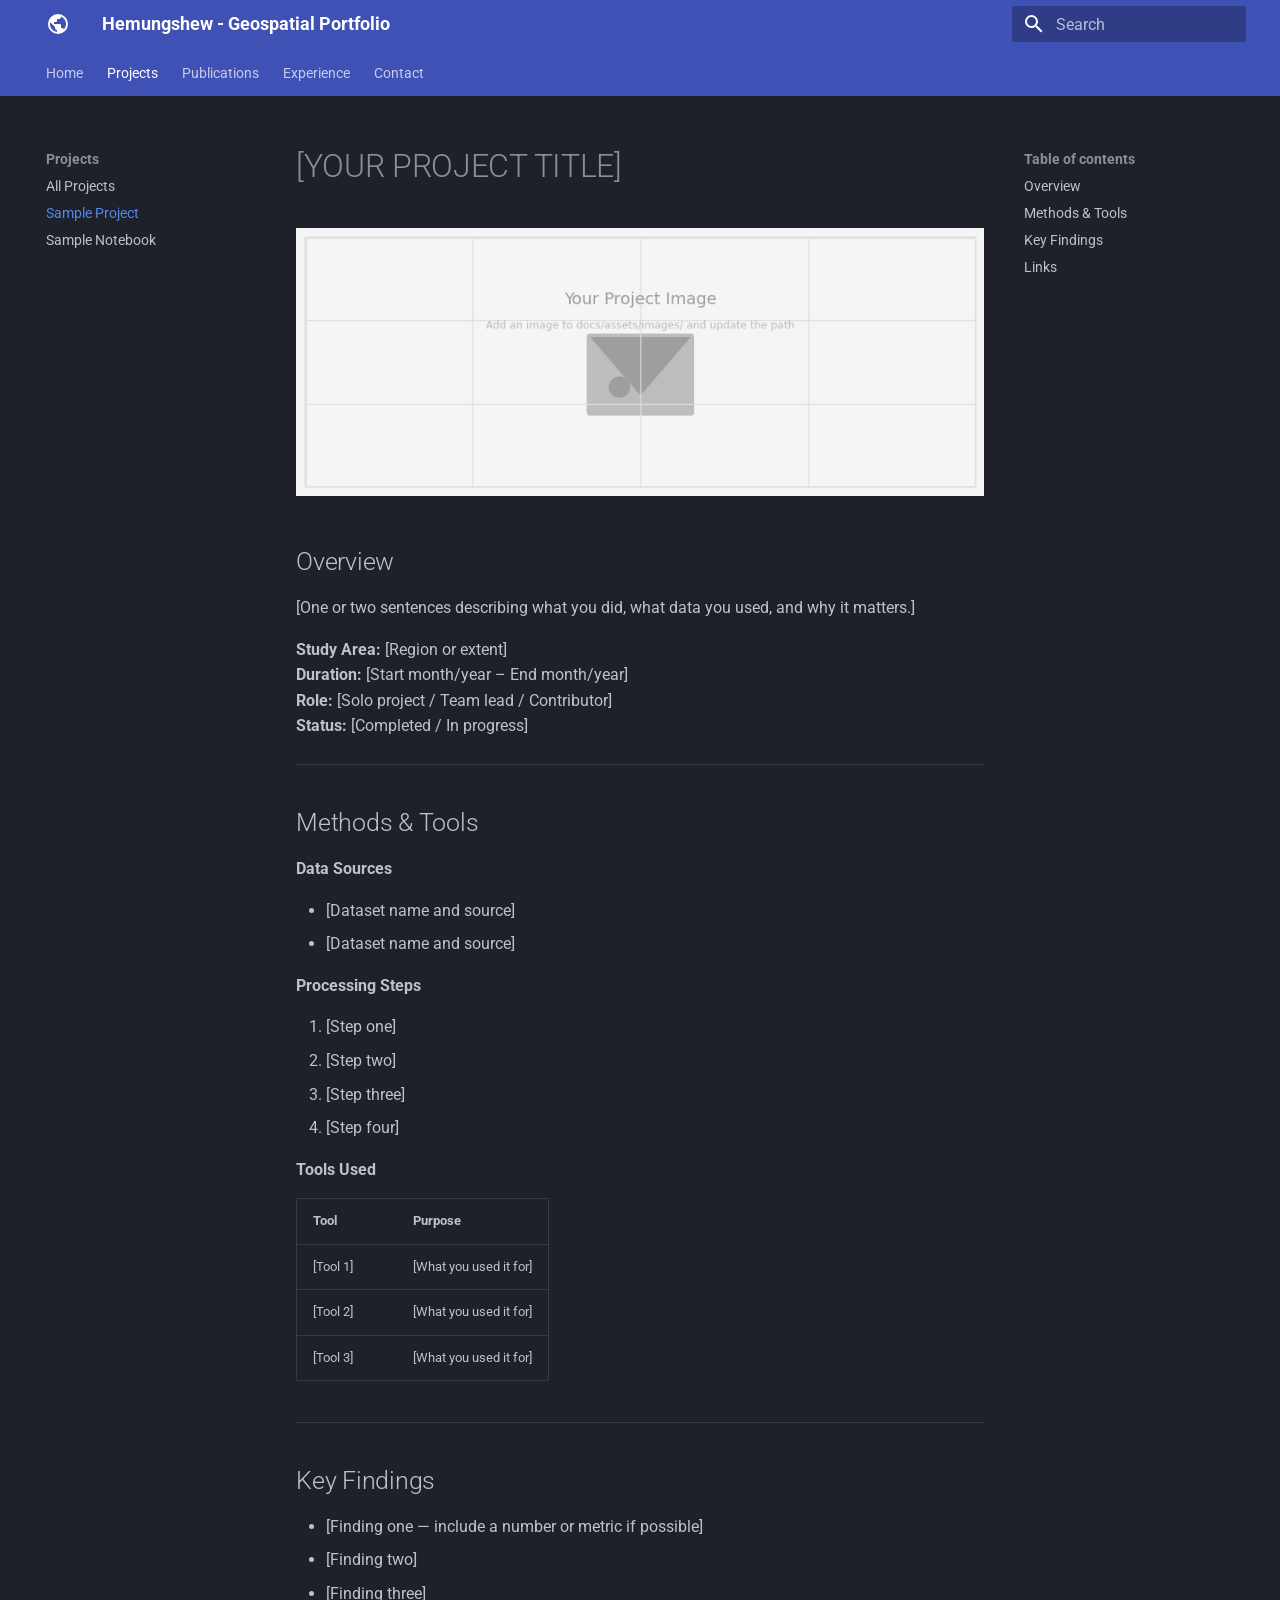
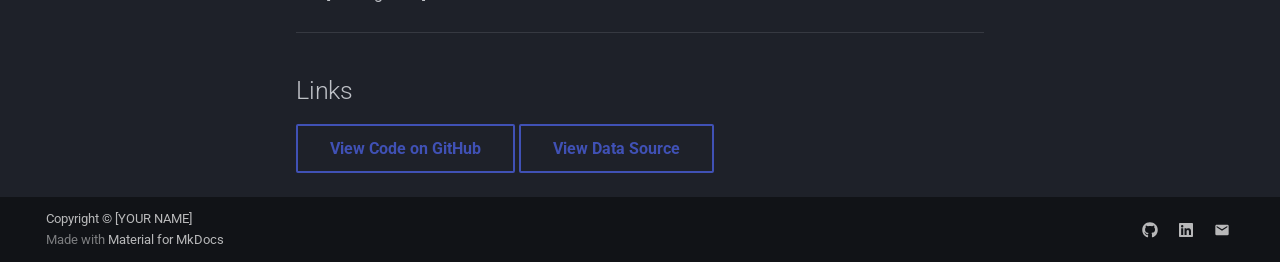
<file: projects/sample-project/index.html>
<!doctype html>
<html lang="en" class="no-js">
  <head>
    
      <meta charset="utf-8">
      <meta name="viewport" content="width=device-width,initial-scale=1">
      
        <meta name="description" content="Portfolio of Hemungshew — Geospatial Developer & Data Scientist">
      
      
        <meta name="author" content="Hemungshew">
      
      
      
        <link rel="prev" href="../">
      
      
        <link rel="next" href="../sample-notebook/">
      
      
        
      
      
      <link rel="icon" href="../../assets/images/favicon.png">
      <meta name="generator" content="mkdocs-1.6.1, mkdocs-material-9.8.1">
    
    
      
        <title>Sample Project - Hemungshew - Geospatial Portfolio</title>
      
    
    
      <link rel="stylesheet" href="../../assets/stylesheets/main.57a0d79d.min.css">
      
        
        <link rel="stylesheet" href="../../assets/stylesheets/palette.fb2fffe2.min.css">
      
      


    
    
      
    
    
      
        
        
        <link rel="preconnect" href="https://fonts.gstatic.com" crossorigin>
        <link rel="stylesheet" href="https://fonts.googleapis.com/css?family=Roboto:300,300i,400,400i,700,700i%7CRoboto+Mono:400,400i,700,700i&display=fallback">
        <style>:root{--md-text-font:"Roboto";--md-code-font:"Roboto Mono"}</style>
      
    
    
      <link rel="stylesheet" href="../../assets/css/extra.css">
    
    <script>__md_scope=new URL("../..",location),__md_hash=e=>[...e].reduce(((e,_)=>(e<<5)-e+_.charCodeAt(0)),0),__md_get=(e,_=localStorage,t=__md_scope)=>JSON.parse(_.getItem(t.pathname+"."+e)),__md_set=(e,_,t=localStorage,a=__md_scope)=>{try{t.setItem(a.pathname+"."+e,JSON.stringify(_))}catch(e){}}</script>
    
      

    
    
  </head>
  
  
    
    
    
    
    
    <body dir="ltr" data-md-color-scheme="slate" data-md-color-primary="indigo" data-md-color-accent="blue">
  
    
    <input class="md-toggle" data-md-toggle="drawer" type="checkbox" id="__drawer" autocomplete="off">
    <input class="md-toggle" data-md-toggle="search" type="checkbox" id="__search" autocomplete="off">
    <label class="md-overlay" for="__drawer"></label>
    <div data-md-component="skip">
      
        
        <a href="#your-project-title" class="md-skip">
          Skip to content
        </a>
      
    </div>
    <div data-md-component="announce">
      
    </div>
    
    
      

<header class="md-header" data-md-component="header">
  <nav class="md-header__inner md-grid" aria-label="Header">
    <a href="../.." title="Hemungshew - Geospatial Portfolio" class="md-header__button md-logo" aria-label="Hemungshew - Geospatial Portfolio" data-md-component="logo">
      
  
  <svg xmlns="http://www.w3.org/2000/svg" viewBox="0 0 24 24"><path d="M17.9 17.39c-.26-.8-1.01-1.39-1.9-1.39h-1v-3a1 1 0 0 0-1-1H8v-2h2a1 1 0 0 0 1-1V7h2a2 2 0 0 0 2-2v-.41a7.984 7.984 0 0 1 2.9 12.8M11 19.93c-3.95-.49-7-3.85-7-7.93 0-.62.08-1.22.21-1.79L9 15v1a2 2 0 0 0 2 2m1-16A10 10 0 0 0 2 12a10 10 0 0 0 10 10 10 10 0 0 0 10-10A10 10 0 0 0 12 2"/></svg>

    </a>
    <label class="md-header__button md-icon" for="__drawer">
      
      <svg xmlns="http://www.w3.org/2000/svg" viewBox="0 0 24 24"><path d="M3 6h18v2H3zm0 5h18v2H3zm0 5h18v2H3z"/></svg>
    </label>
    <div class="md-header__title" data-md-component="header-title">
      <div class="md-header__ellipsis">
        <div class="md-header__topic">
          <span class="md-ellipsis">
            Hemungshew - Geospatial Portfolio
          </span>
        </div>
        <div class="md-header__topic" data-md-component="header-topic">
          <span class="md-ellipsis">
            
              Sample Project
            
          </span>
        </div>
      </div>
    </div>
    
      
    
    
    
    
      
      
        <label class="md-header__button md-icon" for="__search">
          
          <svg xmlns="http://www.w3.org/2000/svg" viewBox="0 0 24 24"><path d="M9.5 3A6.5 6.5 0 0 1 16 9.5c0 1.61-.59 3.09-1.56 4.23l.27.27h.79l5 5-1.5 1.5-5-5v-.79l-.27-.27A6.52 6.52 0 0 1 9.5 16 6.5 6.5 0 0 1 3 9.5 6.5 6.5 0 0 1 9.5 3m0 2C7 5 5 7 5 9.5S7 14 9.5 14 14 12 14 9.5 12 5 9.5 5"/></svg>
        </label>
        <div class="md-search" data-md-component="search" role="dialog">
  <label class="md-search__overlay" for="__search"></label>
  <div class="md-search__inner" role="search">
    <form class="md-search__form" name="search">
      <input type="text" class="md-search__input" name="query" aria-label="Search" placeholder="Search" autocapitalize="off" autocorrect="off" autocomplete="off" spellcheck="false" data-md-component="search-query" required>
      <label class="md-search__icon md-icon" for="__search">
        
        <svg xmlns="http://www.w3.org/2000/svg" viewBox="0 0 24 24"><path d="M9.5 3A6.5 6.5 0 0 1 16 9.5c0 1.61-.59 3.09-1.56 4.23l.27.27h.79l5 5-1.5 1.5-5-5v-.79l-.27-.27A6.52 6.52 0 0 1 9.5 16 6.5 6.5 0 0 1 3 9.5 6.5 6.5 0 0 1 9.5 3m0 2C7 5 5 7 5 9.5S7 14 9.5 14 14 12 14 9.5 12 5 9.5 5"/></svg>
        
        <svg xmlns="http://www.w3.org/2000/svg" viewBox="0 0 24 24"><path d="M20 11v2H8l5.5 5.5-1.42 1.42L4.16 12l7.92-7.92L13.5 5.5 8 11z"/></svg>
      </label>
      <nav class="md-search__options" aria-label="Search">
        
        <button type="reset" class="md-search__icon md-icon" title="Clear" aria-label="Clear" tabindex="-1">
          
          <svg xmlns="http://www.w3.org/2000/svg" viewBox="0 0 24 24"><path d="M19 6.41 17.59 5 12 10.59 6.41 5 5 6.41 10.59 12 5 17.59 6.41 19 12 13.41 17.59 19 19 17.59 13.41 12z"/></svg>
        </button>
      </nav>
      
    </form>
    <div class="md-search__output">
      <div class="md-search__scrollwrap" tabindex="0" data-md-scrollfix>
        <div class="md-search-result" data-md-component="search-result">
          <div class="md-search-result__meta">
            Initializing search
          </div>
          <ol class="md-search-result__list" role="presentation"></ol>
        </div>
      </div>
    </div>
  </div>
</div>
      
    
    
  </nav>
  
</header>
    
    <div class="md-container" data-md-component="container">
      
      
        
          
            
<nav class="md-tabs" aria-label="Tabs" data-md-component="tabs">
  <div class="md-grid">
    <ul class="md-tabs__list">
      
        
  
  
  
  
    <li class="md-tabs__item">
      <a href="../.." class="md-tabs__link">
        
  
  
    
  
  Home

      </a>
    </li>
  

      
        
  
  
  
    
  
  
    
    
      <li class="md-tabs__item md-tabs__item--active">
        <a href="../" class="md-tabs__link">
          
  
  
  Projects

        </a>
      </li>
    
  

      
        
  
  
  
  
    <li class="md-tabs__item">
      <a href="../../publications/" class="md-tabs__link">
        
  
  
    
  
  Publications

      </a>
    </li>
  

      
        
  
  
  
  
    <li class="md-tabs__item">
      <a href="../../experience/" class="md-tabs__link">
        
  
  
    
  
  Experience

      </a>
    </li>
  

      
        
  
  
  
  
    <li class="md-tabs__item">
      <a href="../../contact/" class="md-tabs__link">
        
  
  
    
  
  Contact

      </a>
    </li>
  

      
    </ul>
  </div>
</nav>
          
        
      
      <main class="md-main" data-md-component="main">
        <div class="md-main__inner md-grid">
          
            
              
              <div class="md-sidebar md-sidebar--primary" data-md-component="sidebar" data-md-type="navigation" >
                <div class="md-sidebar__scrollwrap">
                  <div class="md-sidebar__inner">
                    


  


<nav class="md-nav md-nav--primary md-nav--lifted" aria-label="Navigation" data-md-level="0">
  <label class="md-nav__title" for="__drawer">
    <a href="../.." title="Hemungshew - Geospatial Portfolio" class="md-nav__button md-logo" aria-label="Hemungshew - Geospatial Portfolio" data-md-component="logo">
      
  
  <svg xmlns="http://www.w3.org/2000/svg" viewBox="0 0 24 24"><path d="M17.9 17.39c-.26-.8-1.01-1.39-1.9-1.39h-1v-3a1 1 0 0 0-1-1H8v-2h2a1 1 0 0 0 1-1V7h2a2 2 0 0 0 2-2v-.41a7.984 7.984 0 0 1 2.9 12.8M11 19.93c-3.95-.49-7-3.85-7-7.93 0-.62.08-1.22.21-1.79L9 15v1a2 2 0 0 0 2 2m1-16A10 10 0 0 0 2 12a10 10 0 0 0 10 10 10 10 0 0 0 10-10A10 10 0 0 0 12 2"/></svg>

    </a>
    Hemungshew - Geospatial Portfolio
  </label>
  
  <ul class="md-nav__list" data-md-scrollfix>
    
      
      
  
  
  
  
    <li class="md-nav__item">
      <a href="../.." class="md-nav__link">
        
  
  
  <span class="md-ellipsis">
    
  
    Home
  

    
  </span>
  
  

      </a>
    </li>
  

    
      
      
  
  
    
  
  
  
    
    
    
    
      
        
        
      
      
    
    
    <li class="md-nav__item md-nav__item--active md-nav__item--section md-nav__item--nested">
      
        
        
        <input class="md-nav__toggle md-toggle " type="checkbox" id="__nav_2" checked>
        
          
          <label class="md-nav__link" for="__nav_2" id="__nav_2_label" tabindex="">
            
  
  
  <span class="md-ellipsis">
    
  
    Projects
  

    
  </span>
  
  

            <span class="md-nav__icon md-icon"></span>
          </label>
        
        <nav class="md-nav" data-md-level="1" aria-labelledby="__nav_2_label" aria-expanded="true">
          <label class="md-nav__title" for="__nav_2">
            <span class="md-nav__icon md-icon"></span>
            
  
    Projects
  

          </label>
          <ul class="md-nav__list" data-md-scrollfix>
            
              
                
  
  
  
  
    <li class="md-nav__item">
      <a href="../" class="md-nav__link">
        
  
  
  <span class="md-ellipsis">
    
  
    All Projects
  

    
  </span>
  
  

      </a>
    </li>
  

              
            
              
                
  
  
    
  
  
  
    <li class="md-nav__item md-nav__item--active">
      
      <input class="md-nav__toggle md-toggle" type="checkbox" id="__toc">
      
      
        
      
      
        <label class="md-nav__link md-nav__link--active" for="__toc">
          
  
  
  <span class="md-ellipsis">
    
  
    Sample Project
  

    
  </span>
  
  

          <span class="md-nav__icon md-icon"></span>
        </label>
      
      <a href="./" class="md-nav__link md-nav__link--active">
        
  
  
  <span class="md-ellipsis">
    
  
    Sample Project
  

    
  </span>
  
  

      </a>
      
        

<nav class="md-nav md-nav--secondary" aria-label="Table of contents">
  
  
  
    
  
  
    <label class="md-nav__title" for="__toc">
      <span class="md-nav__icon md-icon"></span>
      Table of contents
    </label>
    <ul class="md-nav__list" data-md-component="toc" data-md-scrollfix>
      
        <li class="md-nav__item">
  <a href="#overview" class="md-nav__link">
    <span class="md-ellipsis">
      
        Overview
      
    </span>
  </a>
  
</li>
      
        <li class="md-nav__item">
  <a href="#methods-tools" class="md-nav__link">
    <span class="md-ellipsis">
      
        Methods &amp; Tools
      
    </span>
  </a>
  
</li>
      
        <li class="md-nav__item">
  <a href="#key-findings" class="md-nav__link">
    <span class="md-ellipsis">
      
        Key Findings
      
    </span>
  </a>
  
</li>
      
        <li class="md-nav__item">
  <a href="#links" class="md-nav__link">
    <span class="md-ellipsis">
      
        Links
      
    </span>
  </a>
  
</li>
      
    </ul>
  
</nav>
      
    </li>
  

              
            
              
                
  
  
  
  
    <li class="md-nav__item">
      <a href="../sample-notebook/" class="md-nav__link">
        
  
  
  <span class="md-ellipsis">
    
  
    Sample Notebook
  

    
  </span>
  
  

      </a>
    </li>
  

              
            
          </ul>
        </nav>
      
    </li>
  

    
      
      
  
  
  
  
    <li class="md-nav__item">
      <a href="../../publications/" class="md-nav__link">
        
  
  
  <span class="md-ellipsis">
    
  
    Publications
  

    
  </span>
  
  

      </a>
    </li>
  

    
      
      
  
  
  
  
    <li class="md-nav__item">
      <a href="../../experience/" class="md-nav__link">
        
  
  
  <span class="md-ellipsis">
    
  
    Experience
  

    
  </span>
  
  

      </a>
    </li>
  

    
      
      
  
  
  
  
    <li class="md-nav__item">
      <a href="../../contact/" class="md-nav__link">
        
  
  
  <span class="md-ellipsis">
    
  
    Contact
  

    
  </span>
  
  

      </a>
    </li>
  

    
  </ul>
</nav>
                  </div>
                </div>
              </div>
            
            
              
              <div class="md-sidebar md-sidebar--secondary" data-md-component="sidebar" data-md-type="toc" >
                <div class="md-sidebar__scrollwrap">
                  <div class="md-sidebar__inner">
                    

<nav class="md-nav md-nav--secondary" aria-label="Table of contents">
  
  
  
    
  
  
    <label class="md-nav__title" for="__toc">
      <span class="md-nav__icon md-icon"></span>
      Table of contents
    </label>
    <ul class="md-nav__list" data-md-component="toc" data-md-scrollfix>
      
        <li class="md-nav__item">
  <a href="#overview" class="md-nav__link">
    <span class="md-ellipsis">
      
        Overview
      
    </span>
  </a>
  
</li>
      
        <li class="md-nav__item">
  <a href="#methods-tools" class="md-nav__link">
    <span class="md-ellipsis">
      
        Methods &amp; Tools
      
    </span>
  </a>
  
</li>
      
        <li class="md-nav__item">
  <a href="#key-findings" class="md-nav__link">
    <span class="md-ellipsis">
      
        Key Findings
      
    </span>
  </a>
  
</li>
      
        <li class="md-nav__item">
  <a href="#links" class="md-nav__link">
    <span class="md-ellipsis">
      
        Links
      
    </span>
  </a>
  
</li>
      
    </ul>
  
</nav>
                  </div>
                </div>
              </div>
            
          
          
            <div class="md-content" data-md-component="content">
              
              <article class="md-content__inner md-typeset">
                
                  



<!--
CHECKLIST FOR THIS PAGE (copy this file for each new project):
- [ ] Replace [YOUR PROJECT TITLE] with your project title
- [ ] Replace the hero image with your own (add to docs/assets/images/)
- [ ] Update the Overview section
- [ ] Update the Methods & Tools section
- [ ] Update the Key Findings section
- [ ] Update the Links section
- [ ] Add a card for this project on docs/projects/index.md
- [ ] Add a nav entry in mkdocs.yml
-->

<h1 id="your-project-title">[YOUR PROJECT TITLE]</h1>
<p><img alt="Project overview image" src="../../assets/images/placeholder-project.png" /></p>
<h2 id="overview">Overview</h2>
<p>[One or two sentences describing what you did, what data you used, and why it matters.]</p>
<p><strong>Study Area:</strong> [Region or extent]<br />
<strong>Duration:</strong> [Start month/year – End month/year]<br />
<strong>Role:</strong> [Solo project / Team lead / Contributor]<br />
<strong>Status:</strong> [Completed / In progress]</p>
<hr />
<h2 id="methods-tools">Methods &amp; Tools</h2>
<p><strong>Data Sources</strong></p>
<ul>
<li>[Dataset name and source]</li>
<li>[Dataset name and source]</li>
</ul>
<p><strong>Processing Steps</strong></p>
<ol>
<li>[Step one]</li>
<li>[Step two]</li>
<li>[Step three]</li>
<li>[Step four]</li>
</ol>
<p><strong>Tools Used</strong></p>
<table>
<thead>
<tr>
<th>Tool</th>
<th>Purpose</th>
</tr>
</thead>
<tbody>
<tr>
<td>[Tool 1]</td>
<td>[What you used it for]</td>
</tr>
<tr>
<td>[Tool 2]</td>
<td>[What you used it for]</td>
</tr>
<tr>
<td>[Tool 3]</td>
<td>[What you used it for]</td>
</tr>
</tbody>
</table>
<hr />
<h2 id="key-findings">Key Findings</h2>
<ul>
<li>[Finding one — include a number or metric if possible]</li>
<li>[Finding two]</li>
<li>[Finding three]</li>
</ul>
<hr />
<h2 id="links">Links</h2>
<p><a class="md-button" href="https://github.com/[YOUR-GITHUB-USERNAME]/[YOUR-REPO-NAME]">View Code on GitHub</a>
<a class="md-button" href="https://example.com">View Data Source</a></p>












                
              </article>
            </div>
          
          
<script>var target=document.getElementById(location.hash.slice(1));target&&target.name&&(target.checked=target.name.startsWith("__tabbed_"))</script>
        </div>
        
          <button type="button" class="md-top md-icon" data-md-component="top" hidden>
  
  <svg xmlns="http://www.w3.org/2000/svg" viewBox="0 0 24 24"><path d="M13 20h-2V8l-5.5 5.5-1.42-1.42L12 4.16l7.92 7.92-1.42 1.42L13 8z"/></svg>
  Back to top
</button>
        
      </main>
      
        <footer class="md-footer">
  
  <div class="md-footer-meta md-typeset">
    <div class="md-footer-meta__inner md-grid">
      <div class="md-copyright">
  
    <div class="md-copyright__highlight">
      Copyright &copy; [YOUR NAME]
    </div>
  
  
    Made with
    <a href="https://squidfunk.github.io/mkdocs-material/" target="_blank" rel="noopener">
      Material for MkDocs
    </a>
  
</div>
      
        
<div class="md-social">
  
    
    
    
    
      
      
    
    <a href="https://github.com/[YOUR-GITHUB-USERNAME]" target="_blank" rel="noopener" title="github.com" class="md-social__link">
      <svg xmlns="http://www.w3.org/2000/svg" viewBox="0 0 512 512"><!--! Font Awesome Free 7.1.0 by @fontawesome - https://fontawesome.com License - https://fontawesome.com/license/free (Icons: CC BY 4.0, Fonts: SIL OFL 1.1, Code: MIT License) Copyright 2025 Fonticons, Inc.--><path d="M173.9 397.4c0 2-2.3 3.6-5.2 3.6-3.3.3-5.6-1.3-5.6-3.6 0-2 2.3-3.6 5.2-3.6 3-.3 5.6 1.3 5.6 3.6m-31.1-4.5c-.7 2 1.3 4.3 4.3 4.9 2.6 1 5.6 0 6.2-2s-1.3-4.3-4.3-5.2c-2.6-.7-5.5.3-6.2 2.3m44.2-1.7c-2.9.7-4.9 2.6-4.6 4.9.3 2 2.9 3.3 5.9 2.6 2.9-.7 4.9-2.6 4.6-4.6-.3-1.9-3-3.2-5.9-2.9M252.8 8C114.1 8 8 113.3 8 252c0 110.9 69.8 205.8 169.5 239.2 12.8 2.3 17.3-5.6 17.3-12.1 0-6.2-.3-40.4-.3-61.4 0 0-70 15-84.7-29.8 0 0-11.4-29.1-27.8-36.6 0 0-22.9-15.7 1.6-15.4 0 0 24.9 2 38.6 25.8 21.9 38.6 58.6 27.5 72.9 20.9 2.3-16 8.8-27.1 16-33.7-55.9-6.2-112.3-14.3-112.3-110.5 0-27.5 7.6-41.3 23.6-58.9-2.6-6.5-11.1-33.3 2.6-67.9 20.9-6.5 69 27 69 27 20-5.6 41.5-8.5 62.8-8.5s42.8 2.9 62.8 8.5c0 0 48.1-33.6 69-27 13.7 34.7 5.2 61.4 2.6 67.9 16 17.7 25.8 31.5 25.8 58.9 0 96.5-58.9 104.2-114.8 110.5 9.2 7.9 17 22.9 17 46.4 0 33.7-.3 75.4-.3 83.6 0 6.5 4.6 14.4 17.3 12.1C436.2 457.8 504 362.9 504 252 504 113.3 391.5 8 252.8 8M105.2 352.9c-1.3 1-1 3.3.7 5.2 1.6 1.6 3.9 2.3 5.2 1 1.3-1 1-3.3-.7-5.2-1.6-1.6-3.9-2.3-5.2-1m-10.8-8.1c-.7 1.3.3 2.9 2.3 3.9 1.6 1 3.6.7 4.3-.7.7-1.3-.3-2.9-2.3-3.9-2-.6-3.6-.3-4.3.7m32.4 35.6c-1.6 1.3-1 4.3 1.3 6.2 2.3 2.3 5.2 2.6 6.5 1 1.3-1.3.7-4.3-1.3-6.2-2.2-2.3-5.2-2.6-6.5-1m-11.4-14.7c-1.6 1-1.6 3.6 0 5.9s4.3 3.3 5.6 2.3c1.6-1.3 1.6-3.9 0-6.2-1.4-2.3-4-3.3-5.6-2"/></svg>
    </a>
  
    
    
    
    
      
      
    
    <a href="https://linkedin.com/in/[YOUR-LINKEDIN-USERNAME]" target="_blank" rel="noopener" title="linkedin.com" class="md-social__link">
      <svg xmlns="http://www.w3.org/2000/svg" viewBox="0 0 448 512"><!--! Font Awesome Free 7.1.0 by @fontawesome - https://fontawesome.com License - https://fontawesome.com/license/free (Icons: CC BY 4.0, Fonts: SIL OFL 1.1, Code: MIT License) Copyright 2025 Fonticons, Inc.--><path d="M416 32H31.9C14.3 32 0 46.5 0 64.3v383.4C0 465.5 14.3 480 31.9 480H416c17.6 0 32-14.5 32-32.3V64.3c0-17.8-14.4-32.3-32-32.3M135.4 416H69V202.2h66.5V416zM102.2 96a38.5 38.5 0 1 1 0 77 38.5 38.5 0 1 1 0-77m282.1 320h-66.4V312c0-24.8-.5-56.7-34.5-56.7-34.6 0-39.9 27-39.9 54.9V416h-66.4V202.2h63.7v29.2h.9c8.9-16.8 30.6-34.5 62.9-34.5 67.2 0 79.7 44.3 79.7 101.9z"/></svg>
    </a>
  
    
    
    
    
    <a href="mailto:[YOUR-EMAIL-ADDRESS]" target="_blank" rel="noopener" title="" class="md-social__link">
      <svg xmlns="http://www.w3.org/2000/svg" viewBox="0 0 24 24"><path d="m20 8-8 5-8-5V6l8 5 8-5m0-2H4c-1.11 0-2 .89-2 2v12a2 2 0 0 0 2 2h16a2 2 0 0 0 2-2V6a2 2 0 0 0-2-2"/></svg>
    </a>
  
</div>
      
    </div>
  </div>
</footer>
      
    </div>
    <div class="md-dialog" data-md-component="dialog">
      <div class="md-dialog__inner md-typeset"></div>
    </div>
    
    
    
      
      
      <script id="__config" type="application/json">{"annotate": null, "base": "../..", "features": ["navigation.tabs", "navigation.top", "content.code.copy"], "search": "../../assets/javascripts/workers/search.a7633da7.min.js", "tags": null, "translations": {"clipboard.copied": "Copied to clipboard", "clipboard.copy": "Copy to clipboard", "search.result.more.one": "1 more on this page", "search.result.more.other": "# more on this page", "search.result.none": "No matching documents", "search.result.one": "1 matching document", "search.result.other": "# matching documents", "search.result.placeholder": "Type to start searching", "search.result.term.missing": "Missing", "select.version": "Select version"}, "version": null}</script>
    
    
      <script src="../../assets/javascripts/bundle.a5f9d56c.min.js"></script>
      
    
  <script data-mkdocs-jupyter-mathjax="{&quot;url&quot;: &quot;https://cdn.jsdelivr.net/npm/mathjax@4.1.3/tex-mml-chtml.js&quot;, &quot;version&quot;: 4}">
/* Shared by full pages and Material's instant navigation. */
(() => {
  const config = JSON.parse(document.currentScript.dataset.mkdocsJupyterMathjax);
  if (window.mkdocsJupyterMathJax) return;

  let loading;
  let queue = Promise.resolve();
  let previous = [];

  const ready = async () => {
    if (!loading) {
      loading = (async () => {
        let math = window.MathJax;
        if (!math?.typesetPromise) {
          const url = new URL(config.url, document.baseURI).href;
          const existing = Array.from(document.scripts).find(script =>
            script.src && (script.src === url || script.id === 'MathJax-script' ||
              (/mathjax/i.test(script.src) &&
               /\/(?:MathJax|latest|(?:tex|mml)(?:-mml)?-(?:chtml|svg))\.js(?:[?#]|$)/i.test(script.src))));
          if (existing) {
            if (!math?.startup?.promise) {
              await new Promise((resolve, reject) => {
                existing.addEventListener('load', resolve, { once: true });
                existing.addEventListener('error', reject, { once: true });
              });
            }
          } else {
            // Keep site macros, delimiters and startup hooks when supplied.
            const options = math || {};
            window.MathJax = {
              ...options,
              loader: {
                ...options.loader,
                load: Array.from(new Set(['ui/safe', ...(options.loader?.load || [])]))
              },
              startup: { typeset: false, ...options.startup },
              tex: {
                tags: 'ams',
                useLabelIds: true,
                inlineMath: [['$', '$'], ['\\(', '\\)']],
                displayMath: [['$$', '$$'], ['\\[', '\\]']],
                processEscapes: true,
                processEnvironments: true,
                ...options.tex
              }
            };
            await new Promise((resolve, reject) => {
              const script = document.createElement('script');
              script.src = config.url;
              script.id = 'MathJax-script';
              script.async = true;
              script.onload = resolve;
              script.onerror = reject;
              document.head.appendChild(script);
            });
          }
        }
        math = window.MathJax;
        await math.startup.promise;
        return math;
      })();
    }
    const math = await loading;
    // A site owner can extend the v3 queue again on each navigation.
    await math.startup.promise;
    return math;
  };

  const unrendered = node => {
    if (node.matches('mjx-container')) return [];
    if (!node.querySelector('mjx-container')) return [node];
    // In v3, scanning generated assistive MathML again produces nested output.
    return Array.from(node.children).flatMap(unrendered);
  };

  const refresh = () => {
    // A separate chain also serializes v3, without changing v4's startup promise.
    queue = queue.then(async () => {
      const notebooks = Array.from(document.querySelectorAll('.jupyter-wrapper'));
      if (!notebooks.length && !previous.length) return;
      if (notebooks.length === previous.length &&
          notebooks.every((node, index) => node === previous[index])) return;
      const math = await ready();
      if (previous.length) {
        math.typesetClear(previous);
        math.texReset();
      }
      previous = notebooks.filter(node => node.isConnected);
      const pending = previous.flatMap(unrendered);
      if (pending.length) await math.typesetPromise(pending);
    }).catch(error => console.error('mkdocs-jupyter: MathJax rendering failed', error));
    return queue;
  };

  window.mkdocsJupyterMathJax = { refresh };
  const start = () => {
    if (typeof document$ !== 'undefined') document$.subscribe(refresh);
    else refresh();
  };
  // Theme bundles and user-provided MathJax scripts can follow notebook content.
  if (document.readyState === 'loading') {
    document.addEventListener('DOMContentLoaded', start, { once: true });
  } else start();
})();

</script>
</body>
</html>
</file>
<file: assets/css/extra.css>
/* Profile photo on the Home page */
.profile-photo {
  border-radius: 12px;
  width: 160px;
  height: 160px;
  object-fit: cover;
  display: block;
  margin: 0 auto 0.75rem auto;
}

/* Hero section on the Home page (Dark Mode compatible) */
.hero {
  text-align: center;
  padding: 1rem 1rem 1.25rem 1rem;
  background: var(--md-card-bg-color, rgba(255, 255, 255, 0.05));
  border: 1px solid var(--md-default-fg-color--lightest);
  border-radius: 8px;
}

.hero h1 {
  margin-top: 0.25rem;
  margin-bottom: 0.25rem;
}

.hero p {
  margin-top: 0;
  margin-bottom: 0.25rem;
}

.hero + hr {
  margin-top: 0.5rem;
}

/* About Me section on the Home page */
.about-section {
  display: flex;
  gap: 2rem;
  align-items: center;
}

.about-text {
  flex: 1;
}

.about-image {
  flex: 0 0 auto;
}

.about-image img {
  width: 400px;
  border-radius: 8px;
  display: block;
}

@media (max-width: 600px) {
  .about-section {
    flex-direction: column;
  }
  .about-image img {
    width: 100%;
  }
}

/* Timeline on the Experience page */
.timeline {
  padding-left: 1.75rem;
  border-left: 3px solid var(--md-primary-fg-color--light);
}

.timeline-entry {
  position: relative;
  margin-bottom: 1.75rem;
}

.timeline-entry::before {
  content: '';
  position: absolute;
  left: -2.2rem;
  top: 0.45rem;
  width: 0.9rem;
  height: 0.9rem;
  border-radius: 50%;
  background-color: var(--md-primary-fg-color);
  border: 2px solid var(--md-default-bg-color);
}

.timeline-entry h3 {
  margin-top: 0;
}

/* Skills grid cards on the Home page */
.md-typeset .grid.cards > ul > li {
  background-color: var(--md-card-bg-color, rgba(255, 255, 255, 0.05));
  border: 1px solid var(--md-default-fg-color--lightest);
}

/* Project cards on the Projects gallery page */
.project-card {
  border: 1px solid var(--md-default-fg-color--lightest);
  border-radius: 8px;
  padding: 1rem;
  background-color: var(--md-card-bg-color, rgba(255, 255, 255, 0.05));
  transition: box-shadow 0.2s;
}

.project-card:hover {
  box-shadow: 0 4px 16px rgba(0, 0, 0, 0.3);
}

.project-card img {
  width: 100%;
  height: 180px;
  object-fit: cover;
  border-radius: 4px;
  margin-bottom: 0.75rem;
}
</file>
<file: assets/stylesheets/main.57a0d79d.min.css>
@charset "UTF-8";html{box-sizing:border-box;-webkit-text-size-adjust:none;-moz-text-size-adjust:none;text-size-adjust:none}*,:after,:before{box-sizing:inherit}@media(prefers-reduced-motion){*,:after,:before{transition:none!important}}body{margin:0;-webkit-font-smoothing:antialiased;-moz-osx-font-smoothing:grayscale;--md-text-font-family:var(--md-text-font, _),
    -apple-system, BlinkMacSystemFont, Helvetica, Arial, sans-serif;--md-code-font-family:var(--md-code-font, _),
    SFMono-Regular, Consolas, Menlo, monospace}.md-typeset code:not(.focus-visible),a,button,input,label{-webkit-tap-highlight-color:transparent}a{color:inherit;text-decoration:none}hr{box-sizing:initial;display:block;height:.05rem;padding:0;overflow:visible;border:0}small{font-size:80%}sub,sup{line-height:1em}img{border-style:none}table{border-spacing:0;border-collapse:initial}td,th{font-weight:400;vertical-align:top}button{padding:0;margin:0;font-family:inherit;font-size:inherit;background:#0000;border:0}input{border:0;outline:none}:root{--md-primary-fg-color:#4051b5;--md-primary-fg-color--light:#5d6cc0;--md-primary-fg-color--dark:#303fa1;--md-primary-bg-color:#fff;--md-primary-bg-color--light:#ffffffb3;--md-accent-fg-color:#526cfe;--md-accent-fg-color--transparent:#526cfe1a;--md-accent-bg-color:#fff;--md-accent-bg-color--light:#ffffffb3;--md-typeset-table-sort-icon:url("data:image/svg+xml;charset=utf-8,<svg xmlns='http://www.w3.org/2000/svg' viewBox='0 0 24 24'><path d='m18 21-4-4h3V7h-3l4-4 4 4h-3v10h3M2 19v-2h10v2M2 13v-2h7v2M2 7V5h4v2z'/></svg>");--md-typeset-table-sort-icon--asc:url("data:image/svg+xml;charset=utf-8,<svg xmlns='http://www.w3.org/2000/svg' viewBox='0 0 24 24'><path d='M19 17h3l-4 4-4-4h3V3h2M2 17h10v2H2M6 5v2H2V5m0 6h7v2H2z'/></svg>");--md-typeset-table-sort-icon--desc:url("data:image/svg+xml;charset=utf-8,<svg xmlns='http://www.w3.org/2000/svg' viewBox='0 0 24 24'><path d='M19 7h3l-4-4-4 4h3v14h2M2 17h10v2H2M6 5v2H2V5m0 6h7v2H2z'/></svg>")}[data-md-color-scheme=default]{color-scheme:light}[data-md-color-scheme=default] img[src$="#gh-dark-mode-only"],[data-md-color-scheme=default] img[src$="#only-dark"]{display:none}:root,[data-md-color-scheme=default]{--md-hue:225deg;--md-default-fg-color:#000000de;--md-default-fg-color--light:#0000008a;--md-default-fg-color--lighter:#00000052;--md-default-fg-color--lightest:#00000012;--md-default-bg-color:#fff;--md-default-bg-color--light:#ffffffb3;--md-default-bg-color--lighter:#ffffff4d;--md-default-bg-color--lightest:#ffffff1f;--md-code-fg-color:#36464e;--md-code-bg-color:#f5f5f5;--md-code-bg-color--light:#f5f5f5b3;--md-code-bg-color--lighter:#f5f5f54d;--md-code-hl-color:#4287ff;--md-code-hl-color--light:#4287ff1a;--md-code-hl-number-color:#d52a2a;--md-code-hl-special-color:#db1457;--md-code-hl-function-color:#a846b9;--md-code-hl-constant-color:#6e59d9;--md-code-hl-keyword-color:#3f6ec6;--md-code-hl-string-color:#1c7d4d;--md-code-hl-name-color:var(--md-code-fg-color);--md-code-hl-operator-color:var(--md-default-fg-color--light);--md-code-hl-punctuation-color:var(--md-default-fg-color--light);--md-code-hl-comment-color:var(--md-default-fg-color--light);--md-code-hl-generic-color:var(--md-default-fg-color--light);--md-code-hl-variable-color:var(--md-default-fg-color--light);--md-typeset-color:var(--md-default-fg-color);--md-typeset-a-color:var(--md-primary-fg-color);--md-typeset-del-color:#f5503d26;--md-typeset-ins-color:#0bd57026;--md-typeset-kbd-color:#fafafa;--md-typeset-kbd-accent-color:#fff;--md-typeset-kbd-border-color:#b8b8b8;--md-typeset-mark-color:#ffff0080;--md-typeset-table-color:#0000001f;--md-typeset-table-color--light:#00000009;--md-admonition-fg-color:var(--md-default-fg-color);--md-admonition-bg-color:var(--md-default-bg-color);--md-warning-fg-color:#000000de;--md-warning-bg-color:#ff9;--md-footer-fg-color:#fff;--md-footer-fg-color--light:#ffffffb3;--md-footer-fg-color--lighter:#ffffff73;--md-footer-bg-color:#000000de;--md-footer-bg-color--dark:#00000052;--md-shadow-z1:0 0.2rem 0.5rem #0000000d,
    0 0 0.05rem #0000001a;--md-shadow-z2:0 0.2rem 0.5rem #0000001a,
    0 0 0.05rem #00000040;--md-shadow-z3:0 0.2rem 0.5rem #0003,
    0 0 0.05rem #00000059}.md-icon svg{display:block;width:1.2rem;height:1.2rem;fill:currentcolor}aside,body,input{font-family:var(--md-text-font-family);font-feature-settings:"kern","liga";color:var(--md-typeset-color)}code,kbd,pre{font-family:var(--md-code-font-family);font-feature-settings:"kern"}.md-typeset{font-size:.8rem;line-height:1.6;overflow-wrap:break-word;-webkit-print-color-adjust:exact;color-adjust:exact}@media print{.md-typeset{font-size:.68rem}.md-typeset code,.md-typeset kbd,.md-typeset pre{white-space:pre-wrap}}.md-typeset blockquote,.md-typeset dl,.md-typeset figure,.md-typeset ol,.md-typeset pre,.md-typeset ul{margin-top:1em;margin-bottom:1em}.md-typeset h1{margin:0 0 1.25em;font-size:2em;line-height:1.3;color:var(--md-default-fg-color--light)}.md-typeset h1,.md-typeset h2{font-weight:300;letter-spacing:-.01em}.md-typeset h2{margin:1.6em 0 .64em;font-size:1.5625em;line-height:1.4}.md-typeset h3{margin:1.6em 0 .8em;font-size:1.25em;font-weight:400;line-height:1.5;letter-spacing:-.01em}.md-typeset h2+h3{margin-top:.8em}.md-typeset h4{margin:1em 0;font-weight:700;letter-spacing:-.01em}.md-typeset h5,.md-typeset h6{margin:1.25em 0;font-size:.8em;font-weight:700;color:var(--md-default-fg-color--light);letter-spacing:-.01em}.md-typeset h5{text-transform:uppercase}.md-typeset h5 code{text-transform:none}.md-typeset hr{display:flow-root;margin:1.5em 0;border-bottom:.05rem solid var(--md-default-fg-color--lightest)}.md-typeset a{color:var(--md-typeset-a-color);word-break:break-word}.md-typeset a,.md-typeset a:before{transition:color 125ms}.md-typeset a:focus,.md-typeset a:hover{color:var(--md-accent-fg-color)}.md-typeset a:focus code,.md-typeset a:hover code{color:var(--md-accent-fg-color);background-color:var(--md-accent-fg-color--transparent)}.md-typeset a code{color:var(--md-typeset-a-color)}.md-typeset a.focus-visible{outline-color:var(--md-accent-fg-color);outline-offset:.2rem}.md-typeset code,.md-typeset kbd,.md-typeset pre{font-variant-ligatures:none;color:var(--md-code-fg-color);direction:ltr;transition:background-color 125ms}.md-typeset code{padding:0 .2941176471em;font-size:.85em;word-break:break-word;background-color:var(--md-code-bg-color);border-radius:.1rem;-webkit-box-decoration-break:clone;box-decoration-break:clone;transition:color 125ms,background-color 125ms}.md-typeset code:not(.focus-visible){outline:none}.md-typeset pre{position:relative;display:flow-root;line-height:1.4}.md-typeset pre>code{display:block;padding:.7720588235em 1.1764705882em;margin:0;overflow:auto;word-break:normal;touch-action:auto;scrollbar-color:var(--md-default-fg-color--lighter) #0000;scrollbar-width:thin;outline-color:var(--md-accent-fg-color);box-shadow:none;-webkit-box-decoration-break:slice;box-decoration-break:slice}.md-typeset pre>code:hover{scrollbar-color:var(--md-accent-fg-color) #0000}.md-typeset pre>code::-webkit-scrollbar{width:.2rem;height:.2rem}.md-typeset pre>code::-webkit-scrollbar-thumb{background-color:var(--md-default-fg-color--lighter)}.md-typeset pre>code::-webkit-scrollbar-thumb:hover{background-color:var(--md-accent-fg-color)}.md-typeset kbd{display:inline-block;padding:0 .6666666667em;font-size:.75em;color:var(--md-default-fg-color);word-break:break-word;vertical-align:text-top;background-color:var(--md-typeset-kbd-color);border-radius:.1rem;box-shadow:0 .1rem 0 .05rem var(--md-typeset-kbd-border-color),0 .1rem 0 var(--md-typeset-kbd-border-color),0 -.1rem .2rem var(--md-typeset-kbd-accent-color) inset}.md-typeset mark{color:inherit;word-break:break-word;background-color:var(--md-typeset-mark-color);-webkit-box-decoration-break:clone;box-decoration-break:clone}.md-typeset abbr{text-decoration:none;cursor:help}.md-typeset [data-preview],.md-typeset abbr{border-bottom:.05rem dotted var(--md-default-fg-color--light)}.md-typeset small{opacity:.75}[dir=ltr] .md-typeset sub,[dir=ltr] .md-typeset sup{margin-left:.078125em}[dir=rtl] .md-typeset sub,[dir=rtl] .md-typeset sup{margin-right:.078125em}[dir=ltr] .md-typeset blockquote{padding-left:.6rem;border-left:.2rem solid var(--md-default-fg-color--lighter)}[dir=rtl] .md-typeset blockquote{padding-right:.6rem;border-right:.2rem solid var(--md-default-fg-color--lighter)}.md-typeset blockquote{margin-left:0;margin-right:0;color:var(--md-default-fg-color--light)}.md-typeset ul{list-style-type:disc}.md-typeset ul[type]{list-style-type:revert-layer}[dir=ltr] .md-typeset ol,[dir=ltr] .md-typeset ol li ol,[dir=ltr] .md-typeset ol li ul,[dir=ltr] .md-typeset ul,[dir=ltr] .md-typeset ul li ol,[dir=ltr] .md-typeset ul li ul{margin-left:.625em}[dir=rtl] .md-typeset ol,[dir=rtl] .md-typeset ol li ol,[dir=rtl] .md-typeset ol li ul,[dir=rtl] .md-typeset ul,[dir=rtl] .md-typeset ul li ol,[dir=rtl] .md-typeset ul li ul{margin-right:.625em}.md-typeset ol,.md-typeset ul{padding:0}.md-typeset ol:not([hidden]),.md-typeset ul:not([hidden]){display:flow-root}.md-typeset ol ol,.md-typeset ul ol{list-style-type:lower-alpha}.md-typeset ol ol ol,.md-typeset ul ol ol{list-style-type:lower-roman}.md-typeset ol ol ol ol,.md-typeset ul ol ol ol{list-style-type:upper-alpha}.md-typeset ol ol ol ol ol,.md-typeset ul ol ol ol ol{list-style-type:upper-roman}.md-typeset ol[type],.md-typeset ul[type]{list-style-type:revert-layer}[dir=ltr] .md-typeset ol li,[dir=ltr] .md-typeset ul li{margin-left:1.25em}[dir=rtl] .md-typeset ol li,[dir=rtl] .md-typeset ul li{margin-right:1.25em}.md-typeset ol li,.md-typeset ul li{margin-bottom:.5em}.md-typeset ol li blockquote,.md-typeset ol li p,.md-typeset ul li blockquote,.md-typeset ul li p{margin:.5em 0}.md-typeset ol li:last-child,.md-typeset ul li:last-child{margin-bottom:0}.md-typeset ol li ol,.md-typeset ol li ul,.md-typeset ul li ol,.md-typeset ul li ul{margin-top:.5em;margin-bottom:.5em}[dir=ltr] .md-typeset dd{margin-left:1.875em}[dir=rtl] .md-typeset dd{margin-right:1.875em}.md-typeset dd{margin-top:1em;margin-bottom:1.5em}.md-typeset img,.md-typeset svg,.md-typeset video{max-width:100%;height:auto}.md-typeset img[align=left]{margin:1em 1em 1em 0}.md-typeset img[align=right]{margin:1em 0 1em 1em}.md-typeset img[align]:only-child{margin-top:0}.md-typeset figure{display:flow-root;width:fit-content;max-width:100%;margin:1em auto;text-align:center}.md-typeset figure img{display:block;margin:0 auto}.md-typeset figcaption{max-width:24rem;margin:1em auto;font-style:italic}.md-typeset iframe{max-width:100%}.md-typeset table:not([class]){display:inline-block;max-width:100%;overflow:auto;font-size:.64rem;touch-action:auto;background-color:var(--md-default-bg-color);border:.05rem solid var(--md-typeset-table-color);border-radius:.1rem}@media print{.md-typeset table:not([class]){display:table}}.md-typeset table:not([class])+*{margin-top:1.5em}.md-typeset table:not([class]) td>:first-child,.md-typeset table:not([class]) th>:first-child{margin-top:0}.md-typeset table:not([class]) td>:last-child,.md-typeset table:not([class]) th>:last-child{margin-bottom:0}.md-typeset table:not([class]) td:not([align]),.md-typeset table:not([class]) th:not([align]){text-align:left}[dir=rtl] .md-typeset table:not([class]) td:not([align]),[dir=rtl] .md-typeset table:not([class]) th:not([align]){text-align:right}.md-typeset table:not([class]) th{min-width:5rem;padding:.9375em 1.25em;font-weight:700;vertical-align:top}.md-typeset table:not([class]) td{padding:.9375em 1.25em;vertical-align:top;border-top:.05rem solid var(--md-typeset-table-color)}.md-typeset table:not([class]) tbody tr{transition:background-color 125ms}.md-typeset table:not([class]) tbody tr:hover{background-color:var(--md-typeset-table-color--light);box-shadow:0 .05rem 0 var(--md-default-bg-color) inset}.md-typeset table:not([class]) a{word-break:normal}.md-typeset table th[role=columnheader]{cursor:pointer}[dir=ltr] .md-typeset table th[role=columnheader]:after{margin-left:.5em}[dir=rtl] .md-typeset table th[role=columnheader]:after{margin-right:.5em}.md-typeset table th[role=columnheader]:after{display:inline-block;width:1.2em;height:1.2em;vertical-align:text-bottom;content:"";-webkit-mask-image:var(--md-typeset-table-sort-icon);mask-image:var(--md-typeset-table-sort-icon);-webkit-mask-repeat:no-repeat;mask-repeat:no-repeat;-webkit-mask-size:contain;mask-size:contain;transition:background-color 125ms}.md-typeset table th[role=columnheader]:hover:after{background-color:var(--md-default-fg-color--lighter)}.md-typeset table th[role=columnheader][aria-sort=ascending]:after{background-color:var(--md-default-fg-color--light);-webkit-mask-image:var(--md-typeset-table-sort-icon--asc);mask-image:var(--md-typeset-table-sort-icon--asc)}.md-typeset table th[role=columnheader][aria-sort=descending]:after{background-color:var(--md-default-fg-color--light);-webkit-mask-image:var(--md-typeset-table-sort-icon--desc);mask-image:var(--md-typeset-table-sort-icon--desc)}.md-typeset__scrollwrap{margin:1em -.8rem;overflow-x:auto;touch-action:auto}.md-typeset__table{display:inline-block;padding:0 .8rem;margin-bottom:.5em}@media print{.md-typeset__table{display:block}}html .md-typeset__table table{display:table;width:100%;margin:0;overflow:hidden}@media screen and (max-width:44.984375em){.md-content__inner>pre{margin:1em -.8rem}.md-content__inner>pre code{border-radius:0}}.md-typeset .md-author{position:relative;display:block;flex-shrink:0;width:1.6rem;height:1.6rem;overflow:hidden;border-radius:100%;transition:color 125ms,transform 125ms}.md-typeset .md-author img{display:block}.md-typeset .md-author--more{font-size:.6rem;font-weight:700;line-height:1.6rem;color:var(--md-default-fg-color--lighter);text-align:center;background:var(--md-default-fg-color--lightest)}.md-typeset .md-author--long{width:2.4rem;height:2.4rem}.md-typeset a.md-author{transform:scale(1)}.md-typeset a.md-author img{filter:grayscale(100%) opacity(75%);border-radius:100%;transition:filter 125ms}.md-typeset a.md-author:focus,.md-typeset a.md-author:hover{z-index:1;transform:scale(1.1)}.md-typeset a.md-author:focus img,.md-typeset a.md-author:hover img{filter:grayscale(0)}.md-banner{overflow:auto;color:var(--md-footer-fg-color);background-color:var(--md-footer-bg-color)}@media print{.md-banner{display:none}}.md-banner--warning{color:var(--md-warning-fg-color);background-color:var(--md-warning-bg-color)}.md-banner__inner{padding:0 .8rem;margin:.6rem auto;font-size:.7rem}[dir=ltr] .md-banner__button{float:right}[dir=rtl] .md-banner__button{float:left}.md-banner__button{color:inherit;cursor:pointer;transition:opacity .25s}.no-js .md-banner__button{display:none}.md-banner__button:hover{opacity:.7}html{height:100%;overflow-x:hidden;font-size:125%}@media screen and (min-width:100em){html{font-size:137.5%}}@media screen and (min-width:125em){html{font-size:150%}}body{position:relative;display:flex;flex-direction:column;width:100%;min-height:100%;font-size:.5rem;background-color:var(--md-default-bg-color)}@media print{body{display:block}}@media screen and (max-width:59.984375em){body[data-md-scrolllock]{position:fixed}}.md-grid{max-width:61rem;margin-left:auto;margin-right:auto}.md-container{display:flex;flex-grow:1;flex-direction:column}@media print{.md-container{display:block}}.md-main{flex-grow:1}.md-main__inner{display:flex;height:100%;margin-top:1.5rem}.md-ellipsis{overflow:hidden;text-overflow:ellipsis}.md-toggle{display:none}.md-option{position:absolute;width:0;height:0;opacity:0}.md-option:checked+label:not([hidden]){display:block}.md-option.focus-visible+label{outline-style:auto;outline-color:var(--md-accent-fg-color)}.md-skip{position:fixed;z-index:-1;padding:.3rem .5rem;margin:.5rem;font-size:.64rem;color:var(--md-default-bg-color);background-color:var(--md-default-fg-color);border-radius:.1rem;outline-color:var(--md-accent-fg-color);opacity:0;transform:translateY(.4rem)}.md-skip:focus{z-index:10;opacity:1;transition:transform .25s cubic-bezier(.4,0,.2,1),opacity 175ms 75ms;transform:translateY(0)}@page{margin:25mm}:root{--md-clipboard-icon:url("data:image/svg+xml;charset=utf-8,<svg xmlns='http://www.w3.org/2000/svg' viewBox='0 0 24 24'><path d='M19 21H8V7h11m0-2H8a2 2 0 0 0-2 2v14a2 2 0 0 0 2 2h11a2 2 0 0 0 2-2V7a2 2 0 0 0-2-2m-3-4H4a2 2 0 0 0-2 2v14h2V3h12z'/></svg>");--md-code-select-icon:url("data:image/svg+xml;charset=utf-8,<svg xmlns='http://www.w3.org/2000/svg' viewBox='0 0 24 24'><path d='M19 19h-4v2h4c1.1 0 2-.9 2-2v-4h-2m0-12h-4v2h4v4h2V5c0-1.1-.9-2-2-2M5 5h4V3H5c-1.1 0-2 .9-2 2v4h2m0 6H3v4c0 1.1.9 2 2 2h4v-2H5zm2-4h2v2H7zm4 0h2v2h-2zm4 0h2v2h-2zM7 7h2v2H7zm4 0h2v2h-2zm4 0h2v2h-2zm-8 8h2v2H7zm4 0h2v2h-2zm4 0h2v2h-2z'/></svg>");--md-code-copy-icon:url("data:image/svg+xml;charset=utf-8,<svg xmlns='http://www.w3.org/2000/svg' viewBox='0 0 24 24'><path d='M19 21H8V7h11m0-2H8a2 2 0 0 0-2 2v14a2 2 0 0 0 2 2h11a2 2 0 0 0 2-2V7a2 2 0 0 0-2-2m-3-4H4a2 2 0 0 0-2 2v14h2V3h12z'/></svg>")}.md-clipboard{z-index:1;width:1.5em;height:1.5em;color:var(--md-default-fg-color--lightest);cursor:pointer;border-radius:.1rem;outline-color:var(--md-accent-fg-color);outline-offset:.1rem;transition:color .25s}@media print{.md-clipboard{display:none}}.md-clipboard:not(.focus-visible){outline:none;-webkit-tap-highlight-color:transparent}:hover>.md-clipboard{color:var(--md-default-fg-color--light)}.md-clipboard:focus,.md-clipboard:hover{color:var(--md-accent-fg-color)}.md-clipboard:after{display:block;width:1.125em;height:1.125em;margin:0 auto;content:"";background-color:currentcolor;-webkit-mask-image:var(--md-clipboard-icon);mask-image:var(--md-clipboard-icon);-webkit-mask-repeat:no-repeat;mask-repeat:no-repeat;-webkit-mask-position:center;mask-position:center;-webkit-mask-size:contain;mask-size:contain}.md-clipboard--inline{cursor:pointer}.md-clipboard--inline code{transition:color .25s,background-color .25s}.md-clipboard--inline:focus code,.md-clipboard--inline:hover code{color:var(--md-accent-fg-color);background-color:var(--md-accent-fg-color--transparent)}.md-typeset .md-code__content{display:grid}.md-code__nav{position:absolute;top:.25em;right:.25em;z-index:1;display:flex;gap:.2rem;padding:.2rem;background-color:var(--md-code-bg-color--lighter);border-radius:.1rem;transition:background-color .25s}:hover>.md-code__nav{background-color:var(--md-code-bg-color--light)}.md-code__button{display:block;width:1.5em;height:1.5em;color:var(--md-default-fg-color--lightest);cursor:pointer;outline-color:var(--md-accent-fg-color);outline-offset:.1rem;transition:color .25s}:hover>*>.md-code__button{color:var(--md-default-fg-color--light)}.md-code__button.focus-visible,.md-code__button:hover{color:var(--md-accent-fg-color)}.md-code__button--active{color:var(--md-default-fg-color)!important}.md-code__button:after{display:block;width:1.125em;height:1.125em;margin:0 auto;content:"";background-color:currentcolor;-webkit-mask-repeat:no-repeat;mask-repeat:no-repeat;-webkit-mask-position:center;mask-position:center;-webkit-mask-size:contain;mask-size:contain}.md-code__button[data-md-type=select]:after{-webkit-mask-image:var(--md-code-select-icon);mask-image:var(--md-code-select-icon)}.md-code__button[data-md-type=copy]:after{-webkit-mask-image:var(--md-code-copy-icon);mask-image:var(--md-code-copy-icon)}@keyframes consent{0%{opacity:0;transform:translateY(100%)}to{opacity:1;transform:translateY(0)}}@keyframes overlay{0%{opacity:0}to{opacity:1}}.md-consent__overlay{position:fixed;top:0;z-index:5;width:100%;height:100%;background-color:#0000008a;-webkit-backdrop-filter:blur(.1rem);backdrop-filter:blur(.1rem);opacity:1;animation:overlay .25s both}.md-consent__inner{position:fixed;bottom:0;z-index:5;width:100%;max-height:100%;padding:0;overflow:auto;background-color:var(--md-default-bg-color);border:0;border-radius:.1rem;box-shadow:0 0 .2rem #0000001a,0 .2rem .4rem #0003;animation:consent .5s cubic-bezier(.1,.7,.1,1) both}.md-consent__form{padding:.8rem}.md-consent__settings{display:none;margin:1em 0}input:checked+.md-consent__settings{display:block}.md-consent__controls{margin-bottom:.8rem}.md-typeset .md-consent__controls .md-button{display:inline}@media screen and (max-width:44.984375em){.md-typeset .md-consent__controls .md-button{display:block;width:100%;margin-top:.4rem;text-align:center}}.md-consent label{cursor:pointer}.md-content{flex-grow:1;min-width:0}.md-content__inner{padding-top:.6rem;margin:0 .8rem 1.2rem}@media screen and (min-width:76.25em){[dir=ltr] .md-sidebar--primary:not([hidden])~.md-content>.md-content__inner,[dir=rtl] .md-sidebar--secondary:not([hidden])~.md-content>.md-content__inner{margin-left:1.2rem}[dir=ltr] .md-sidebar--secondary:not([hidden])~.md-content>.md-content__inner,[dir=rtl] .md-sidebar--primary:not([hidden])~.md-content>.md-content__inner{margin-right:1.2rem}}.md-content__inner:before{display:block;height:.4rem;content:""}.md-content__inner>:last-child{margin-bottom:0}[dir=ltr] .md-content__button{float:right;margin-left:.4rem}[dir=rtl] .md-content__button{float:left;margin-right:.4rem}.md-content__button{padding:0;margin:.4rem 0}@media print{.md-content__button{display:none}}.md-typeset .md-content__button{color:var(--md-default-fg-color--lighter)}.md-content__button svg{display:inline;vertical-align:top}[dir=rtl] .md-content__button svg{transform:scaleX(-1)}[dir=ltr] .md-dialog{right:.8rem}[dir=rtl] .md-dialog{left:.8rem}.md-dialog{position:fixed;bottom:.8rem;z-index:4;min-width:11.1rem;padding:.4rem .6rem;pointer-events:none;background-color:var(--md-default-fg-color);border-radius:.1rem;box-shadow:var(--md-shadow-z3);opacity:0;transition:transform 0s .4s,opacity .4s;transform:translateY(100%)}@media print{.md-dialog{display:none}}.md-dialog--active{pointer-events:auto;opacity:1;transition:transform .4s cubic-bezier(.075,.85,.175,1),opacity .4s;transform:translateY(0)}.md-dialog__inner{font-size:.7rem;color:var(--md-default-bg-color)}.md-feedback{margin:2em 0 1em;text-align:center}.md-feedback fieldset{padding:0;margin:0;border:none}.md-feedback__title{margin:1em auto;font-weight:700}.md-feedback__inner{position:relative}.md-feedback__list{position:relative;display:flex;flex-wrap:wrap;place-content:baseline center}.md-feedback__list:hover .md-icon:not(:disabled){color:var(--md-default-fg-color--lighter)}:disabled .md-feedback__list{min-height:1.8rem}.md-feedback__icon{flex-shrink:0;margin:0 .1rem;color:var(--md-default-fg-color--light);cursor:pointer;transition:color 125ms}.md-feedback__icon:not(:disabled).md-icon:hover{color:var(--md-accent-fg-color)}.md-feedback__icon:disabled{color:var(--md-default-fg-color--lightest);pointer-events:none}.md-feedback__note{position:relative;opacity:0;transition:transform .4s cubic-bezier(.1,.7,.1,1),opacity .15s;transform:translateY(.4rem)}.md-feedback__note>*{max-width:16rem;margin:0 auto}:disabled .md-feedback__note{opacity:1;transform:translateY(0)}@media print{.md-feedback,.md-footer{display:none}}.md-footer{color:var(--md-footer-fg-color);background-color:var(--md-footer-bg-color)}.md-footer__inner{justify-content:space-between;padding:.2rem;overflow:auto}.md-footer__inner:not([hidden]){display:flex}.md-footer__link{display:flex;flex-grow:.01;align-items:end;max-width:100%;margin-top:1rem;margin-bottom:.4rem;overflow:hidden;outline-color:var(--md-accent-fg-color);transition:opacity .25s}.md-footer__link:focus,.md-footer__link:hover{opacity:.7}[dir=rtl] .md-footer__link svg{transform:scaleX(-1)}@media screen and (max-width:44.984375em){.md-footer__link--prev{flex-shrink:0}.md-footer__link--prev .md-footer__title{display:none}}[dir=ltr] .md-footer__link--next{margin-left:auto}.md-footer__link--next{text-align:right}[dir=rtl] .md-footer__link--next{margin-right:auto;text-align:left}.md-footer__title{flex-grow:1;max-width:calc(100% - 2.4rem);padding:0 1rem;margin-bottom:.7rem;font-size:.9rem;white-space:nowrap}.md-footer__button{padding:.4rem;margin:.2rem}.md-footer__direction{font-size:.64rem;opacity:.7}.md-footer-meta{background-color:var(--md-footer-bg-color--dark)}.md-footer-meta__inner{display:flex;flex-wrap:wrap;justify-content:space-between;padding:.2rem}html .md-footer-meta.md-typeset a{color:var(--md-footer-fg-color--light)}html .md-footer-meta.md-typeset a:focus,html .md-footer-meta.md-typeset a:hover{color:var(--md-footer-fg-color)}.md-copyright{width:100%;padding:.4rem 0;margin:auto .6rem;font-size:.64rem;color:var(--md-footer-fg-color--lighter)}.md-copyright__highlight{color:var(--md-footer-fg-color--light)}.md-social{display:inline-flex;gap:.2rem;padding:.2rem 0 .6rem;margin:0 .4rem}@media screen and (min-width:45em){.md-copyright{width:auto}.md-social{padding:.6rem 0}}.md-social__link{display:inline-block;width:1.6rem;height:1.6rem;text-align:center}.md-social__link:before{line-height:1.9}.md-social__link svg{max-height:.8rem;vertical-align:-25%;fill:currentcolor}.md-typeset .md-button{display:inline-block;padding:.625em 2em;font-weight:700;color:var(--md-primary-fg-color);cursor:pointer;border:.1rem solid;border-radius:.1rem;transition:color 125ms,background-color 125ms,border-color 125ms}.md-typeset .md-button--primary{color:var(--md-primary-bg-color);background-color:var(--md-primary-fg-color);border-color:var(--md-primary-fg-color)}.md-typeset .md-button:focus,.md-typeset .md-button:hover{color:var(--md-accent-bg-color);background-color:var(--md-accent-fg-color);border-color:var(--md-accent-fg-color)}[dir=ltr] .md-typeset .md-input,[dir=rtl] .md-typeset .md-input{border-top-left-radius:.1rem}[dir=ltr] .md-typeset .md-input,[dir=rtl] .md-typeset .md-input{border-top-right-radius:.1rem}.md-typeset .md-input{height:1.8rem;padding:0 .6rem;font-size:.8rem;border-bottom:.1rem solid var(--md-default-fg-color--lighter);box-shadow:var(--md-shadow-z1);transition:border .25s,box-shadow .25s}.md-typeset .md-input:focus,.md-typeset .md-input:hover{border-bottom-color:var(--md-accent-fg-color);box-shadow:var(--md-shadow-z2)}.md-typeset .md-input--stretch{width:100%}.md-header{position:sticky;left:0;right:0;top:0;z-index:4;display:block;color:var(--md-primary-bg-color);background-color:var(--md-primary-fg-color);box-shadow:0 0 .2rem #0000,0 .2rem .4rem #0000}@media print{.md-header{display:none}}.md-header[hidden]{transition:transform .25s cubic-bezier(.8,0,.6,1),box-shadow .25s;transform:translateY(-100%)}.md-header--shadow{box-shadow:0 0 .2rem #0000001a,0 .2rem .4rem #0003;transition:transform .25s cubic-bezier(.1,.7,.1,1),box-shadow .25s}.md-header__inner{display:flex;align-items:center;padding:0 .2rem}.md-header__button{position:relative;z-index:1;padding:.4rem;margin:.2rem;color:currentcolor;vertical-align:middle;cursor:pointer;outline-color:var(--md-accent-fg-color);transition:opacity .25s}.md-header__button:hover{opacity:.7}.md-header__button:not([hidden]){display:inline-block}.md-header__button:not(.focus-visible){outline:none;-webkit-tap-highlight-color:transparent}.md-header__button.md-logo{padding:.4rem;margin:.2rem}@media screen and (max-width:76.234375em){.md-header__button.md-logo{display:none}}.md-header__button.md-logo img,.md-header__button.md-logo svg{display:block;width:auto;height:1.2rem;fill:currentcolor}@media screen and (min-width:60em){.md-header__button[for=__search]{display:none}}.no-js .md-header__button[for=__search]{display:none}[dir=rtl] .md-header__button[for=__search] svg{transform:scaleX(-1)}@media screen and (min-width:76.25em){.md-header__button[for=__drawer]{display:none}}.md-header__topic{position:absolute;display:flex;max-width:100%;white-space:nowrap;transition:transform .4s cubic-bezier(.1,.7,.1,1),opacity .15s}.md-header__topic+.md-header__topic{z-index:-1;pointer-events:none;opacity:0;transition:transform .4s cubic-bezier(1,.7,.1,.1),opacity .15s;transform:translateX(1.25rem)}[dir=rtl] .md-header__topic+.md-header__topic{transform:translateX(-1.25rem)}.md-draft,.md-header__topic:first-child,.md-nav__title{font-weight:700}[dir=ltr] .md-header__title{margin-left:1rem;margin-right:.4rem}[dir=rtl] .md-header__title{margin-right:1rem;margin-left:.4rem}.md-header__title{flex-grow:1;height:2.4rem;font-size:.9rem;line-height:2.4rem}.md-header__title--active .md-header__topic{z-index:-1;pointer-events:none;opacity:0;transition:transform .4s cubic-bezier(1,.7,.1,.1),opacity .15s;transform:translateX(-1.25rem)}[dir=rtl] .md-header__title--active .md-header__topic{transform:translateX(1.25rem)}.md-header__title--active .md-header__topic+.md-header__topic{z-index:0;pointer-events:auto;opacity:1;transition:transform .4s cubic-bezier(.1,.7,.1,1),opacity .15s;transform:translateX(0)}.md-header__title>.md-header__ellipsis{position:relative;width:100%;height:100%}.md-header__option{display:flex;flex-shrink:0;max-width:100%;white-space:nowrap;transition:max-width 0s .25s,opacity .25s .25s}[data-md-toggle=search]:checked~.md-header .md-header__option{max-width:0;opacity:0;transition:max-width,opacity}.md-header__option>input{bottom:0}.md-header__source{display:none}@media screen and (min-width:60em){[dir=ltr] .md-header__source{margin-left:1rem}[dir=rtl] .md-header__source{margin-right:1rem}.md-header__source{display:block;width:11.7rem;max-width:11.7rem}}@media screen and (min-width:76.25em){[dir=ltr] .md-header__source{margin-left:1.4rem}[dir=rtl] .md-header__source{margin-right:1.4rem}}.md-meta{font-size:.7rem;line-height:1.3;color:var(--md-default-fg-color--light)}.md-meta__list{display:inline-flex;flex-wrap:wrap;padding:0;margin:0;list-style:none}.md-meta__item:not(:last-child):after{margin-left:.2rem;margin-right:.2rem;content:"·"}.md-meta__link{color:var(--md-typeset-a-color)}.md-meta__link:focus,.md-meta__link:hover{color:var(--md-accent-fg-color)}.md-draft{display:inline-block;padding-left:.5714285714em;padding-right:.5714285714em;color:#fff;background-color:#ff1744;border-radius:.125em}:root{--md-nav-icon--prev:url("data:image/svg+xml;charset=utf-8,<svg xmlns='http://www.w3.org/2000/svg' viewBox='0 0 24 24'><path d='M20 11v2H8l5.5 5.5-1.42 1.42L4.16 12l7.92-7.92L13.5 5.5 8 11z'/></svg>");--md-nav-icon--next:url("data:image/svg+xml;charset=utf-8,<svg xmlns='http://www.w3.org/2000/svg' viewBox='0 0 24 24'><path d='M8.59 16.58 13.17 12 8.59 7.41 10 6l6 6-6 6z'/></svg>");--md-toc-icon:url("data:image/svg+xml;charset=utf-8,<svg xmlns='http://www.w3.org/2000/svg' viewBox='0 0 24 24'><path d='M3 9h14V7H3zm0 4h14v-2H3zm0 4h14v-2H3zm16 0h2v-2h-2zm0-10v2h2V7zm0 6h2v-2h-2z'/></svg>");--md-path-icon:url("data:image/svg+xml;charset=utf-8,<svg xmlns='http://www.w3.org/2000/svg' viewBox='0 0 24 24'><path d='M8.59 16.58 13.17 12 8.59 7.41 10 6l6 6-6 6z'/></svg>");--md-post-pin-icon:url("data:image/svg+xml;charset=utf-8,<svg xmlns='http://www.w3.org/2000/svg' viewBox='0 0 24 24'><path d='M16 12V4h1V2H7v2h1v8l-2 2v2h5.2v6h1.6v-6H18v-2z'/></svg>");--md-progress-value:0;--md-progress-delay:400ms;--md-search-result-icon:url("data:image/svg+xml;charset=utf-8,<svg xmlns='http://www.w3.org/2000/svg' viewBox='0 0 24 24'><path d='M14 2H6a2 2 0 0 0-2 2v16a2 2 0 0 0 2 2h7c-.41-.25-.8-.56-1.14-.9-.33-.33-.61-.7-.86-1.1H6V4h7v5h5v1.18c.71.16 1.39.43 2 .82V8zm6.31 16.9c1.33-2.11.69-4.9-1.4-6.22-2.11-1.33-4.91-.68-6.22 1.4-1.34 2.11-.69 4.89 1.4 6.22 1.46.93 3.32.93 4.79.02L22 23.39 23.39 22zm-3.81.1a2.5 2.5 0 0 1-2.5-2.5 2.5 2.5 0 0 1 2.5-2.5 2.5 2.5 0 0 1 2.5 2.5 2.5 2.5 0 0 1-2.5 2.5'/></svg>")}.md-nav,.md-nav__link .md-typeset{font-size:.7rem;line-height:1.3}.md-nav__title{display:block;padding:0 .6rem;overflow:hidden;color:var(--md-default-fg-color--light);text-overflow:ellipsis}.md-nav__title .md-nav__button{display:none}.md-nav__title .md-nav__button img{width:auto;height:100%}.md-nav__title .md-nav__button.md-logo img,.md-nav__title .md-nav__button.md-logo svg{display:block;width:auto;max-width:100%;height:2.4rem;object-fit:contain;fill:currentcolor}.md-nav__list{padding:0;margin:0;list-style:none}.md-nav__link{display:flex;gap:.4rem;align-items:flex-start;margin-top:.625em;scroll-snap-align:start;transition:color 125ms}.md-nav__link--passed,.md-nav__link--passed code{color:var(--md-default-fg-color--light)}.md-nav__item .md-nav__link--active,.md-nav__item .md-nav__link--active code{color:var(--md-typeset-a-color)}.md-nav__link .md-ellipsis{position:relative}.md-nav__link .md-ellipsis code{word-break:normal}[dir=ltr] .md-nav__link .md-icon:last-child{margin-left:auto}[dir=rtl] .md-nav__link .md-icon:last-child{margin-right:auto}.md-nav__link svg{position:relative;flex-shrink:0;height:1.3em;fill:currentcolor}.md-nav__link[for]:focus,.md-nav__link[for]:hover,.md-nav__link[href]:focus,.md-nav__link[href]:hover{color:var(--md-accent-fg-color);cursor:pointer}.md-nav__link[for]:focus code,.md-nav__link[for]:hover code,.md-nav__link[href]:focus code,.md-nav__link[href]:hover code{color:var(--md-accent-fg-color);background-color:var(--md-accent-fg-color--transparent)}.md-nav__link.focus-visible,.md-pagination__link.focus-visible{outline-color:var(--md-accent-fg-color);outline-offset:.2rem}.md-nav--primary .md-nav__link[for=__toc]{display:none}.md-nav--primary .md-nav__link[for=__toc] .md-icon:after{display:block;width:100%;height:100%;background-color:currentcolor;-webkit-mask-image:var(--md-toc-icon);mask-image:var(--md-toc-icon)}.md-nav--primary .md-nav__link[for=__toc]~.md-nav,.md-nav__source{display:none}.md-nav__container>.md-nav__link{margin-top:0}.md-nav__container>.md-nav__link:first-child{flex-grow:1;min-width:0}.md-nav__icon{flex-shrink:0}@media screen and (max-width:76.234375em){.md-nav--primary,.md-nav--primary .md-nav{position:absolute;left:0;right:0;top:0;z-index:1;display:flex;flex-direction:column;height:100%;background-color:var(--md-default-bg-color)}.md-nav--primary .md-nav__item,.md-nav--primary .md-nav__title{font-size:.8rem;line-height:1.5}.md-nav--primary .md-nav__title{position:relative;height:5.6rem;padding:3rem .8rem .2rem;line-height:2.4rem;color:var(--md-default-fg-color--light);white-space:nowrap;cursor:pointer;background-color:var(--md-default-fg-color--lightest)}[dir=ltr] .md-nav--primary .md-nav__title .md-nav__icon{left:.4rem}[dir=rtl] .md-nav--primary .md-nav__title .md-nav__icon{right:.4rem}.md-nav--primary .md-nav__title .md-nav__icon{position:absolute;top:.4rem;display:block;width:1.2rem;height:1.2rem;margin:.2rem}.md-nav--primary .md-nav__title .md-nav__icon:after{display:block;width:100%;height:100%;content:"";background-color:currentcolor;-webkit-mask-image:var(--md-nav-icon--prev);mask-image:var(--md-nav-icon--prev);-webkit-mask-repeat:no-repeat;mask-repeat:no-repeat;-webkit-mask-position:center;mask-position:center;-webkit-mask-size:contain;mask-size:contain}.md-nav--primary .md-nav__title~.md-nav__list{overflow-y:auto;touch-action:pan-y;scroll-snap-type:y mandatory;background-color:var(--md-default-bg-color);box-shadow:0 .05rem 0 var(--md-default-fg-color--lightest) inset}.md-nav--primary .md-nav__title~.md-nav__list>:first-child{border-top:0}.md-nav--primary .md-nav__title[for=__drawer]{font-weight:700;color:var(--md-primary-bg-color);background-color:var(--md-primary-fg-color)}.md-nav--primary .md-nav__title .md-logo{position:absolute;left:.2rem;right:.2rem;top:.2rem;display:block;padding:.4rem;margin:.2rem}.md-nav--primary .md-nav__list{flex:1}.md-nav--primary .md-nav__item{border-top:.05rem solid var(--md-default-fg-color--lightest)}.md-nav--primary .md-nav__item--active>.md-nav__link{color:var(--md-typeset-a-color)}.md-nav--primary .md-nav__item--active>.md-nav__link:focus,.md-nav--primary .md-nav__item--active>.md-nav__link:hover{color:var(--md-accent-fg-color)}.md-nav--primary .md-nav__link{padding:.6rem .8rem;margin-top:0}.md-nav--primary .md-nav__link svg{margin-top:.1em}.md-nav--primary .md-nav__link>.md-nav__link{padding:0}[dir=ltr] .md-nav--primary .md-nav__link .md-nav__icon{margin-right:-.2rem}[dir=rtl] .md-nav--primary .md-nav__link .md-nav__icon{margin-left:-.2rem}.md-nav--primary .md-nav__link .md-nav__icon{width:1.2rem;height:1.2rem;font-size:1.2rem}.md-nav--primary .md-nav__link .md-nav__icon:after{display:block;width:100%;height:100%;content:"";background-color:currentcolor;-webkit-mask-image:var(--md-nav-icon--next);mask-image:var(--md-nav-icon--next);-webkit-mask-repeat:no-repeat;mask-repeat:no-repeat;-webkit-mask-position:center;mask-position:center;-webkit-mask-size:contain;mask-size:contain}[dir=rtl] .md-nav--primary .md-nav__icon:after{transform:scale(-1)}.md-nav--primary .md-nav--secondary .md-nav{position:static;background-color:initial}[dir=ltr] .md-nav--primary .md-nav--secondary .md-nav .md-nav__link{padding-left:1.4rem}[dir=rtl] .md-nav--primary .md-nav--secondary .md-nav .md-nav__link{padding-right:1.4rem}[dir=ltr] .md-nav--primary .md-nav--secondary .md-nav .md-nav .md-nav__link{padding-left:2rem}[dir=rtl] .md-nav--primary .md-nav--secondary .md-nav .md-nav .md-nav__link{padding-right:2rem}[dir=ltr] .md-nav--primary .md-nav--secondary .md-nav .md-nav .md-nav .md-nav__link{padding-left:2.6rem}[dir=rtl] .md-nav--primary .md-nav--secondary .md-nav .md-nav .md-nav .md-nav__link{padding-right:2.6rem}[dir=ltr] .md-nav--primary .md-nav--secondary .md-nav .md-nav .md-nav .md-nav .md-nav__link{padding-left:3.2rem}[dir=rtl] .md-nav--primary .md-nav--secondary .md-nav .md-nav .md-nav .md-nav .md-nav__link{padding-right:3.2rem}.md-nav--secondary{background-color:initial}.md-nav__toggle~.md-nav{display:flex;opacity:0;transition:transform .25s cubic-bezier(.8,0,.6,1),opacity 125ms 50ms;transform:translateX(100%)}[dir=rtl] .md-nav__toggle~.md-nav{transform:translateX(-100%)}.md-nav__toggle:checked~.md-nav{opacity:1;transition:transform .25s cubic-bezier(.4,0,.2,1),opacity 125ms 125ms;transform:translateX(0)}.md-nav__toggle:checked~.md-nav>.md-nav__list{backface-visibility:hidden}}@media screen and (max-width:59.984375em){.md-nav--primary .md-nav__link[for=__toc]{display:flex}.md-nav--primary .md-nav__link[for=__toc] .md-icon:after{content:""}.md-nav--primary .md-nav__link[for=__toc]+.md-nav__link{display:none}.md-nav--primary .md-nav__link[for=__toc]~.md-nav{display:flex}.md-nav__source{display:block;padding:0 .2rem;color:var(--md-primary-bg-color);background-color:var(--md-primary-fg-color--dark)}}@media screen and (min-width:60em) and (max-width:76.234375em){.md-nav--integrated .md-nav__link[for=__toc]{display:flex}.md-nav--integrated .md-nav__link[for=__toc] .md-icon:after{content:""}.md-nav--integrated .md-nav__link[for=__toc]+.md-nav__link{display:none}.md-nav--integrated .md-nav__link[for=__toc]~.md-nav{display:flex}}@media screen and (min-width:60em){.md-nav{margin-bottom:-.4rem}.md-nav--secondary .md-nav__title{position:sticky;top:0;z-index:1;background:var(--md-default-bg-color);box-shadow:0 0 .4rem .4rem var(--md-default-bg-color)}.md-nav--secondary .md-nav__title[for=__toc]{scroll-snap-align:start}.md-nav--secondary .md-nav__title .md-nav__icon{display:none}[dir=ltr] .md-nav--secondary .md-nav__list{padding-left:.6rem}[dir=rtl] .md-nav--secondary .md-nav__list{padding-right:.6rem}.md-nav--secondary .md-nav__list{padding-bottom:.4rem}[dir=ltr] .md-nav--secondary .md-nav__item>.md-nav__link{margin-right:.4rem}[dir=rtl] .md-nav--secondary .md-nav__item>.md-nav__link{margin-left:.4rem}}@media screen and (min-width:76.25em){.md-nav{margin-bottom:-.4rem;transition:max-height .25s cubic-bezier(.86,0,.07,1)}.md-nav--primary .md-nav__title{position:sticky;top:0;z-index:1;background:var(--md-default-bg-color);box-shadow:0 0 .4rem .4rem var(--md-default-bg-color)}.md-nav--primary .md-nav__title[for=__drawer]{scroll-snap-align:start}.md-nav--primary .md-nav__title .md-nav__icon{display:none}[dir=ltr] .md-nav--primary .md-nav__list{padding-left:.6rem}[dir=rtl] .md-nav--primary .md-nav__list{padding-right:.6rem}.md-nav--primary .md-nav__list{padding-bottom:.4rem}[dir=ltr] .md-nav--primary .md-nav__item>.md-nav__link{margin-right:.4rem}[dir=rtl] .md-nav--primary .md-nav__item>.md-nav__link{margin-left:.4rem}.md-nav__toggle~.md-nav{display:grid;grid-template-rows:minmax(.4rem,0fr);visibility:collapse;opacity:0;transition:grid-template-rows .25s cubic-bezier(.86,0,.07,1),opacity .25s,visibility 0s .25s}.md-nav__toggle~.md-nav>.md-nav__list{overflow:hidden}.md-nav__toggle.md-toggle--indeterminate~.md-nav,.md-nav__toggle:checked~.md-nav{grid-template-rows:minmax(.4rem,1fr);visibility:visible;opacity:1;transition:grid-template-rows .25s cubic-bezier(.86,0,.07,1),opacity .15s .1s,visibility}.md-nav__toggle.md-toggle--indeterminate~.md-nav{transition:none}.md-nav__item--nested>.md-nav>.md-nav__title{display:none}.md-nav__item--section{display:block;margin:1.25em 0}.md-nav__item--section:last-child{margin-bottom:0}.md-nav__item--section>.md-nav__link{font-weight:700}.md-nav--lifted>.md-nav__list>.md-nav__item>[for],.md-nav__item--section>.md-nav__link[for]{color:var(--md-default-fg-color--light)}.md-nav--lifted>.md-nav__list>.md-nav__item--active>.md-nav__link:not(.md-nav__container),.md-nav__item--section>.md-nav__link:not(.md-nav__container){pointer-events:none}.md-nav__item--section>.md-nav__link .md-icon,.md-nav__item--section>.md-nav__link>[for]{display:none}[dir=ltr] .md-nav__item--section>.md-nav{margin-left:-.6rem}[dir=rtl] .md-nav__item--section>.md-nav{margin-right:-.6rem}.md-nav__item--section>.md-nav{display:block;visibility:visible;opacity:1}.md-nav__item--section>.md-nav>.md-nav__list>.md-nav__item{padding:0}.md-nav__icon{width:.9rem;height:.9rem;border-radius:100%;transition:background-color .25s}.md-nav__icon:hover{background-color:var(--md-accent-fg-color--transparent)}.md-nav__icon:after{display:inline-block;width:100%;height:100%;vertical-align:-.1rem;content:"";background-color:currentcolor;border-radius:100%;-webkit-mask-image:var(--md-nav-icon--next);mask-image:var(--md-nav-icon--next);-webkit-mask-repeat:no-repeat;mask-repeat:no-repeat;-webkit-mask-position:center;mask-position:center;-webkit-mask-size:contain;mask-size:contain;transition:transform .25s}[dir=rtl] .md-nav__icon:after{transform:rotate(180deg)}.md-nav__item--nested .md-nav__toggle:checked~.md-nav__link .md-nav__icon:after,.md-nav__item--nested .md-toggle--indeterminate~.md-nav__link .md-nav__icon:after{transform:rotate(90deg)}.md-nav--lifted>.md-nav__list>.md-nav__item,.md-nav--lifted>.md-nav__title{display:none}.md-nav--lifted>.md-nav__list>.md-nav__item--active{display:block}.md-nav--lifted>.md-nav__list>.md-nav__item--active>.md-nav__link{position:sticky;top:0;z-index:1;margin-top:0;background:var(--md-default-bg-color);box-shadow:0 0 .4rem .4rem var(--md-default-bg-color)}.md-nav--lifted>.md-nav__list>.md-nav__item--active.md-nav__item--section{margin:0}[dir=ltr] .md-nav--lifted>.md-nav__list>.md-nav__item>.md-nav:not(.md-nav--secondary){margin-left:-.6rem}[dir=rtl] .md-nav--lifted>.md-nav__list>.md-nav__item>.md-nav:not(.md-nav--secondary){margin-right:-.6rem}.md-nav--lifted .md-nav[data-md-level="1"]{grid-template-rows:minmax(.4rem,1fr);visibility:visible;opacity:1}[dir=ltr] .md-nav--integrated>.md-nav__list>.md-nav__item--active .md-nav--secondary{border-left:.05rem solid var(--md-primary-fg-color)}[dir=rtl] .md-nav--integrated>.md-nav__list>.md-nav__item--active .md-nav--secondary{border-right:.05rem solid var(--md-primary-fg-color)}.md-nav--integrated>.md-nav__list>.md-nav__item--active .md-nav--secondary{display:block;margin-bottom:1.25em;visibility:visible;opacity:1}.md-nav--integrated>.md-nav__list>.md-nav__item--active .md-nav--secondary>.md-nav__list{padding-bottom:0;overflow:visible}.md-nav--integrated>.md-nav__list>.md-nav__item--active .md-nav--secondary>.md-nav__title{display:none}}.md-pagination{gap:.4rem;font-size:.8rem;font-weight:700}.md-pagination,.md-pagination>*{display:flex;align-items:center;justify-content:center}.md-pagination>*{min-width:1.8rem;height:1.8rem;text-align:center;border-radius:.2rem}.md-pagination__current{color:var(--md-default-fg-color--light);background-color:var(--md-default-fg-color--lightest)}.md-pagination__link{transition:color 125ms,background-color 125ms}.md-pagination__link:focus,.md-pagination__link:hover{color:var(--md-accent-fg-color);background-color:var(--md-accent-fg-color--transparent)}.md-pagination__link:focus svg,.md-pagination__link:hover svg{color:var(--md-accent-fg-color)}.md-pagination__link svg{display:block;width:1.2rem;max-height:100%;color:var(--md-default-fg-color--lighter);fill:currentcolor}.md-path{padding-top:1.2rem;margin:0 .8rem;overflow:auto;font-size:.7rem}.md-path:not([hidden]){display:block}@media screen and (min-width:76.25em){.md-path{margin:0 1.2rem}}.md-path__list{display:flex;gap:.2rem;align-items:center;padding:0;margin:0;list-style:none}.md-path__item:not(:first-child){display:inline-flex;gap:.2rem;white-space:nowrap}.md-path__item:not(:first-child):before{display:inline;width:.8rem;height:.8rem;content:"";background-color:var(--md-default-fg-color--lighter);-webkit-mask-image:var(--md-path-icon);mask-image:var(--md-path-icon)}.md-path__link{display:flex;align-items:center;color:var(--md-default-fg-color--light)}.md-path__link:focus,.md-path__link:hover,.md-post .md-post__meta a:focus,.md-post .md-post__meta a:hover{color:var(--md-accent-fg-color)}.md-post__back{padding-bottom:1.2rem;margin-bottom:1.2rem;border-bottom:.05rem solid var(--md-default-fg-color--lightest)}@media screen and (max-width:76.234375em){.md-post__back{display:none}}[dir=rtl] .md-post__back svg{transform:scaleX(-1)}.md-post__authors{display:flex;flex-direction:column;gap:.6rem;margin:0 .6rem 1.2rem}.md-post .md-post__meta a{transition:color 125ms}.md-post__title{font-weight:700;color:var(--md-default-fg-color--light)}.md-post--excerpt{margin-bottom:3.2rem}.md-post--excerpt .md-post__header{display:flex;gap:.6rem;align-items:center;min-height:1.6rem}.md-post--excerpt .md-post__authors{display:inline-flex;flex-direction:row;gap:.2rem;align-items:center;min-height:2.4rem;margin:0}[dir=ltr] .md-post--excerpt .md-post__meta .md-meta__list{margin-right:.4rem}[dir=rtl] .md-post--excerpt .md-post__meta .md-meta__list{margin-left:.4rem}.md-post--excerpt .md-post__content>:first-child{--md-scroll-margin:6rem;margin-top:0}.md-post>.md-nav--secondary{margin:1em 0}.md-pin{padding:.2rem;margin-top:-.05rem;background:var(--md-default-fg-color--lightest);border-radius:1rem}.md-pin:after{display:block;width:.6rem;height:.6rem;margin:0 auto;content:"";background-color:currentcolor;-webkit-mask-image:var(--md-post-pin-icon);mask-image:var(--md-post-pin-icon);-webkit-mask-repeat:no-repeat;mask-repeat:no-repeat;-webkit-mask-position:center;mask-position:center;-webkit-mask-size:contain;mask-size:contain}.md-profile{display:flex;gap:.6rem;align-items:center;width:100%;font-size:.7rem;line-height:1.4}.md-profile__description{flex-grow:1}.md-content--post{display:flex}.md-content--post>.md-content__inner{flex-grow:1;min-width:0}@media screen and (min-width:76.25em){[dir=ltr] .md-content--post>.md-content__inner{margin-left:1.2rem}[dir=rtl] .md-content--post>.md-content__inner{margin-right:1.2rem}}@media screen and (max-width:76.234375em){.md-content--post{flex-flow:column-reverse}.md-sidebar.md-sidebar--post{position:static;width:100%;padding:0}.md-sidebar.md-sidebar--post .md-sidebar__scrollwrap{overflow:visible}.md-sidebar.md-sidebar--post .md-sidebar__inner{padding:0}.md-sidebar.md-sidebar--post .md-post__meta{margin-left:.6rem;margin-right:.6rem}.md-sidebar.md-sidebar--post .md-nav__item{display:inline;border:none}.md-sidebar.md-sidebar--post .md-nav__list{display:inline-flex;flex-wrap:wrap;gap:.6rem;padding-top:.6rem;padding-bottom:.6rem}.md-sidebar.md-sidebar--post .md-nav__link{padding:0}.md-sidebar.md-sidebar--post .md-nav{position:static;height:auto;margin-bottom:0}}.md-progress{position:fixed;top:0;z-index:4;width:100%;height:.075rem;background:var(--md-primary-bg-color);opacity:min(clamp(0,var(--md-progress-value),1),clamp(0,100 - var(--md-progress-value),1));transition:transform .5s cubic-bezier(.19,1,.22,1),opacity .25s var(--md-progress-delay);transform:scaleX(calc(var(--md-progress-value) * 1%));transform-origin:left}.md-search{position:relative}.no-js .md-search{display:none}.md-search__overlay{z-index:1;opacity:0}@media screen and (max-width:59.984375em){[dir=ltr] .md-search__overlay{left:-2.2rem}[dir=rtl] .md-search__overlay{right:-2.2rem}.md-search__overlay{position:absolute;top:-1rem;width:2rem;height:2rem;overflow:hidden;pointer-events:none;background-color:var(--md-default-bg-color);border-radius:1rem;transition:transform .3s .1s,opacity .2s .2s;transform-origin:center}[data-md-toggle=search]:checked~.md-header .md-search__overlay{opacity:1;transition:transform .4s,opacity .1s}}@media screen and (min-width:60em){.md-search{padding:.2rem 0}[dir=ltr] .md-search__overlay{left:0}[dir=rtl] .md-search__overlay{right:0}.md-search__overlay{position:fixed;top:0;width:0;height:0;cursor:pointer;background-color:#0000008a;transition:width 0s .25s,height 0s .25s,opacity .25s}[data-md-toggle=search]:checked~.md-header .md-search__overlay{width:100%;height:200vh;opacity:1;transition:width,height,opacity .25s}}@media screen and (max-width:29.984375em){[data-md-toggle=search]:checked~.md-header .md-search__overlay{transform:scale(45)}}@media screen and (min-width:30em) and (max-width:44.984375em){[data-md-toggle=search]:checked~.md-header .md-search__overlay{transform:scale(60)}}@media screen and (min-width:45em) and (max-width:59.984375em){[data-md-toggle=search]:checked~.md-header .md-search__overlay{transform:scale(75)}}.md-search__inner,.md-search__scrollwrap,.md-sidebar__scrollwrap{backface-visibility:hidden}@media screen and (max-width:59.984375em){[dir=ltr] .md-search__inner{left:0}.md-search__inner{position:fixed;top:0;z-index:2;width:0;height:0;overflow:hidden;opacity:0;transition:width 0s .3s,height 0s .3s,transform .15s cubic-bezier(.4,0,.2,1) .15s,opacity .15s .15s;transform:translateX(5%)}[dir=rtl] .md-search__inner{right:0;transform:translateX(-5%)}[data-md-toggle=search]:checked~.md-header .md-search__inner{width:100%;height:100%;opacity:1;transition:width,height,transform .15s cubic-bezier(.1,.7,.1,1) .15s,opacity .15s .15s;transform:translateX(0)}}@media screen and (min-width:60em){[dir=ltr] .md-search__inner{float:right}[dir=rtl] .md-search__inner{float:left}.md-search__inner{position:relative;width:11.7rem;padding:.1rem 0;transition:width .25s cubic-bezier(.1,.7,.1,1)}}@media screen and (min-width:60em) and (max-width:76.234375em){[data-md-toggle=search]:checked~.md-header .md-search__inner{width:23.4rem}}@media screen and (min-width:76.25em){[data-md-toggle=search]:checked~.md-header .md-search__inner{width:34.4rem}}.md-search__form{position:relative;z-index:2;height:2.4rem;background-color:var(--md-default-bg-color);box-shadow:0 0 .6rem #0000;transition:color .25s,background-color .25s}@media screen and (min-width:60em){.md-search__form{height:1.8rem;background-color:#00000042;border-radius:.1rem}.md-search__form:hover{background-color:#ffffff1f}}[data-md-toggle=search]:checked~.md-header .md-search__form{color:var(--md-default-fg-color);background-color:var(--md-default-bg-color);border-radius:.1rem .1rem 0 0;box-shadow:0 0 .6rem #00000012}[dir=ltr] .md-search__input{padding-left:3.6rem;padding-right:2.2rem}[dir=rtl] .md-search__input{padding-right:3.6rem;padding-left:2.2rem}.md-search__input{position:relative;z-index:2;width:100%;height:100%;font-size:.9rem;text-overflow:ellipsis;background:#0000}.md-search__input::placeholder{transition:color .25s}.md-search__input::placeholder,.md-search__input~.md-search__icon{color:var(--md-default-fg-color--light)}.md-search__input::-ms-clear{display:none}@media screen and (max-width:59.984375em){.md-search__input{width:100%;height:2.4rem;font-size:.9rem}}.md-search__icon{display:inline-block;width:1.2rem;height:1.2rem;cursor:pointer;transition:color .25s,opacity .25s}.md-search__icon:hover{opacity:.7}[dir=ltr] .md-search__icon[for=__search]{left:.5rem}[dir=rtl] .md-search__icon[for=__search]{right:.5rem}.md-search__icon[for=__search]{position:absolute;top:.3rem;z-index:2}[dir=rtl] .md-search__icon[for=__search] svg{transform:scaleX(-1)}@media screen and (max-width:59.984375em){[dir=ltr] .md-search__icon[for=__search]{left:.8rem}[dir=rtl] .md-search__icon[for=__search]{right:.8rem}.md-search__icon[for=__search]{top:.6rem}.md-search__icon[for=__search] svg:first-child{display:none}}@media screen and (min-width:60em){[dir=ltr] .md-search__input{padding-left:2.2rem}[dir=rtl] .md-search__input{padding-right:2.2rem}.md-search__input{font-size:.8rem;color:inherit}.md-search__input::placeholder{color:var(--md-primary-bg-color--light)}.md-search__input+.md-search__icon{color:var(--md-primary-bg-color)}[data-md-toggle=search]:checked~.md-header .md-search__input{text-overflow:clip}[data-md-toggle=search]:checked~.md-header .md-search__input+.md-search__icon{color:var(--md-default-fg-color--light)}[data-md-toggle=search]:checked~.md-header .md-search__input::placeholder{color:#0000}.md-search__icon[for=__search]{pointer-events:none}.md-search__icon[for=__search] svg:last-child{display:none}}[dir=ltr] .md-search__options{right:.5rem}[dir=rtl] .md-search__options{left:.5rem}.md-search__options{position:absolute;top:.3rem;z-index:2;pointer-events:none}@media screen and (max-width:59.984375em){[dir=ltr] .md-search__options{right:.8rem}[dir=rtl] .md-search__options{left:.8rem}.md-search__options{top:.6rem}}[dir=ltr] .md-search__options>.md-icon{margin-left:.2rem}[dir=rtl] .md-search__options>.md-icon{margin-right:.2rem}.md-search__options>.md-icon{color:var(--md-default-fg-color--light);opacity:0;transition:transform .15s cubic-bezier(.1,.7,.1,1),opacity .15s;transform:scale(.75)}.md-search__options>.md-icon:not(.focus-visible){outline:none;-webkit-tap-highlight-color:transparent}[data-md-toggle=search]:checked~.md-header .md-search__input:valid~.md-search__options>.md-icon{pointer-events:auto;opacity:1;transform:scale(1)}[data-md-toggle=search]:checked~.md-header .md-search__input:valid~.md-search__options>.md-icon:hover{opacity:.7}[dir=ltr] .md-search__suggest{padding-left:3.6rem;padding-right:2.2rem}[dir=rtl] .md-search__suggest{padding-right:3.6rem;padding-left:2.2rem}.md-search__suggest{position:absolute;top:0;display:flex;align-items:center;width:100%;height:100%;font-size:.9rem;color:var(--md-default-fg-color--lighter);white-space:pre;opacity:0;transition:opacity 50ms}[data-md-toggle=search]:checked~.md-header .md-search__suggest{opacity:1;transition:opacity .3s .1s}[dir=ltr] .md-search__output,[dir=rtl] .md-search__output{border-bottom-left-radius:.1rem}[dir=ltr] .md-search__output,[dir=rtl] .md-search__output{border-bottom-right-radius:.1rem}.md-search__output{position:absolute;z-index:1;width:100%;overflow:hidden}@media screen and (max-width:59.984375em){.md-search__output{top:2.4rem;bottom:0}}.md-search__scrollwrap{height:100%;overflow-y:auto;touch-action:pan-y;background-color:var(--md-default-bg-color)}@media(max-resolution:1dppx){.md-search__scrollwrap{transform:translateZ(0)}}@media screen and (min-width:60em) and (max-width:76.234375em){.md-search__scrollwrap{width:23.4rem}}@media screen and (min-width:76.25em){.md-search__scrollwrap{width:34.4rem}}@media screen and (min-width:60em){[dir=ltr] .md-search__suggest{padding-left:2.2rem}[dir=rtl] .md-search__suggest{padding-right:2.2rem}.md-search__suggest{font-size:.8rem}.md-search__output{top:1.9rem;opacity:0;transition:opacity .4s}[data-md-toggle=search]:checked~.md-header .md-search__output{box-shadow:var(--md-shadow-z3);opacity:1}.md-search__scrollwrap{max-height:0;scrollbar-color:var(--md-default-fg-color--lighter) #0000;scrollbar-width:thin}[data-md-toggle=search]:checked~.md-header .md-search__scrollwrap{max-height:75vh}.md-search__scrollwrap:hover{scrollbar-color:var(--md-accent-fg-color) #0000}.md-search__scrollwrap::-webkit-scrollbar{width:.2rem;height:.2rem}.md-search__scrollwrap::-webkit-scrollbar-thumb{background-color:var(--md-default-fg-color--lighter)}.md-search__scrollwrap::-webkit-scrollbar-thumb:hover{background-color:var(--md-accent-fg-color)}}.md-search-result{color:var(--md-default-fg-color);word-break:break-word}.md-search-result__meta{padding:0 .8rem;font-size:.64rem;line-height:1.8rem;color:var(--md-default-fg-color--light);scroll-snap-align:start;background-color:var(--md-default-fg-color--lightest)}@media screen and (min-width:60em){[dir=ltr] .md-search-result__meta{padding-left:2.2rem}[dir=rtl] .md-search-result__meta{padding-right:2.2rem}}.md-search-result__list{padding:0;margin:0;list-style:none;-webkit-user-select:none;user-select:none}.md-search-result__item{box-shadow:0 -.05rem var(--md-default-fg-color--lightest)}.md-search-result__item:first-child{box-shadow:none}.md-search-result__link{display:block;scroll-snap-align:start;outline:none;transition:background-color .25s}.md-search-result__link:focus,.md-search-result__link:hover{background-color:var(--md-accent-fg-color--transparent)}.md-search-result__link:last-child p:last-child{margin-bottom:.6rem}.md-search-result__more>summary{position:sticky;top:0;z-index:1;display:block;cursor:pointer;scroll-snap-align:start;outline:none}.md-search-result__more>summary::marker{display:none}.md-search-result__more>summary::-webkit-details-marker{display:none}.md-search-result__more>summary>div{padding:.75em .8rem;font-size:.64rem;color:var(--md-typeset-a-color);transition:color .25s,background-color .25s}@media screen and (min-width:60em){[dir=ltr] .md-search-result__more>summary>div{padding-left:2.2rem}[dir=rtl] .md-search-result__more>summary>div{padding-right:2.2rem}}.md-search-result__more>summary:focus>div,.md-search-result__more>summary:hover>div{color:var(--md-accent-fg-color);background-color:var(--md-accent-fg-color--transparent)}.md-search-result__more[open]>summary{background-color:var(--md-default-bg-color)}.md-search-result__article{position:relative;padding:0 .8rem;overflow:hidden}@media screen and (min-width:60em){[dir=ltr] .md-search-result__article{padding-left:2.2rem}[dir=rtl] .md-search-result__article{padding-right:2.2rem}}[dir=ltr] .md-search-result__icon{left:0}[dir=rtl] .md-search-result__icon{right:0}.md-search-result__icon{position:absolute;width:1.2rem;height:1.2rem;margin:.5rem;color:var(--md-default-fg-color--light)}@media screen and (max-width:59.984375em){.md-search-result__icon{display:none}}.md-search-result__icon:after{display:inline-block;width:100%;height:100%;content:"";background-color:currentcolor;-webkit-mask-image:var(--md-search-result-icon);mask-image:var(--md-search-result-icon);-webkit-mask-repeat:no-repeat;mask-repeat:no-repeat;-webkit-mask-position:center;mask-position:center;-webkit-mask-size:contain;mask-size:contain}[dir=rtl] .md-search-result__icon:after{transform:scaleX(-1)}.md-search-result .md-typeset{font-size:.64rem;line-height:1.6;color:var(--md-default-fg-color--light)}.md-search-result .md-typeset h1{margin:.55rem 0;font-size:.8rem;font-weight:400;line-height:1.4;color:var(--md-default-fg-color)}.md-search-result .md-typeset h1 mark,.md-search-result .md-typeset h2 mark{text-decoration:none}.md-search-result .md-typeset h2{font-weight:700;line-height:1.6}.md-search-result .md-typeset h2,.md-search-result__terms{margin:.5em 0;font-size:.64rem;color:var(--md-default-fg-color)}.md-search-result__terms{display:block;font-style:italic}.md-search-result mark{color:var(--md-accent-fg-color);text-decoration:underline;background-color:initial}.md-select{position:relative;z-index:1}.md-select__inner{position:absolute;top:calc(100% - .2rem);left:50%;max-height:0;margin-top:.2rem;color:var(--md-default-fg-color);background-color:var(--md-default-bg-color);border-radius:.1rem;box-shadow:var(--md-shadow-z2);opacity:0;transition:transform .25s 375ms,opacity .25s .25s,max-height 0s .5s;transform:translate3d(-50%,.3rem,0)}.md-select:focus-within .md-select__inner,.md-select:hover .md-select__inner{max-height:10rem;opacity:1;transition:transform .25s cubic-bezier(.1,.7,.1,1),opacity .25s,max-height;transform:translate3d(-50%,0,0)}.md-select__inner:after{position:absolute;top:0;left:50%;width:0;height:0;margin-top:-.2rem;margin-left:-.2rem;content:"";border:.2rem solid #0000;border-top:0;border-bottom-color:var(--md-default-bg-color)}.md-select__list{max-height:inherit;padding:0;margin:0;overflow:auto;font-size:.8rem;list-style-type:none;border-radius:.1rem}.md-select__item{line-height:1.8rem}[dir=ltr] .md-select__link{padding-left:.6rem;padding-right:1.2rem}[dir=rtl] .md-select__link{padding-right:.6rem;padding-left:1.2rem}.md-select__link{display:block;width:100%;cursor:pointer;scroll-snap-align:start;outline:none;transition:background-color .25s,color .25s}.md-select__link:focus,.md-select__link:hover{color:var(--md-accent-fg-color)}.md-select__link:focus{background-color:var(--md-default-fg-color--lightest)}.md-sidebar{position:sticky;top:2.4rem;flex-shrink:0;align-self:flex-start;width:12.1rem;padding:1.2rem 0}@media print{.md-sidebar{display:none}}@media screen and (max-width:76.234375em){[dir=ltr] .md-sidebar--primary{left:-12.1rem}[dir=rtl] .md-sidebar--primary{right:-12.1rem}.md-sidebar--primary{position:fixed;top:0;z-index:5;display:block;width:12.1rem;height:100%;background-color:var(--md-default-bg-color);transition:transform .25s cubic-bezier(.4,0,.2,1),box-shadow .25s;transform:translateX(0)}[data-md-toggle=drawer]:checked~.md-container .md-sidebar--primary{box-shadow:var(--md-shadow-z3);transform:translateX(12.1rem)}[dir=rtl] [data-md-toggle=drawer]:checked~.md-container .md-sidebar--primary{transform:translateX(-12.1rem)}.md-sidebar--primary .md-sidebar__scrollwrap{position:absolute;top:0;right:0;bottom:0;left:0;margin:0;overflow:hidden;scroll-snap-type:none}}@media screen and (min-width:76.25em){.md-sidebar{height:0}.no-js .md-sidebar{height:auto}.md-header--lifted~.md-container .md-sidebar{top:4.8rem}}.md-sidebar--secondary{display:none;order:2}@media screen and (min-width:60em){.md-sidebar--secondary{height:0}.no-js .md-sidebar--secondary{height:auto}.md-sidebar--secondary:not([hidden]){display:block}.md-sidebar--secondary .md-sidebar__scrollwrap{touch-action:pan-y}.md-sidebar__scrollwrap{scrollbar-gutter:stable;scrollbar-width:thin}}.md-sidebar__scrollwrap{margin:0 .2rem;overflow-y:auto;scrollbar-color:var(--md-default-fg-color--lighter) #0000}.md-sidebar__scrollwrap::-webkit-scrollbar{width:.2rem;height:.2rem}.md-sidebar__scrollwrap:focus-within,.md-sidebar__scrollwrap:hover{scrollbar-color:var(--md-accent-fg-color) #0000}.md-sidebar__scrollwrap:focus-within::-webkit-scrollbar-thumb,.md-sidebar__scrollwrap:hover::-webkit-scrollbar-thumb{background-color:var(--md-default-fg-color--lighter)}.md-sidebar__scrollwrap:focus-within::-webkit-scrollbar-thumb:hover,.md-sidebar__scrollwrap:hover::-webkit-scrollbar-thumb:hover{background-color:var(--md-accent-fg-color)}@supports selector(::-webkit-scrollbar){.md-sidebar__scrollwrap{scrollbar-gutter:auto}[dir=ltr] .md-sidebar__inner{padding-right:calc(100% - 11.5rem)}[dir=rtl] .md-sidebar__inner{padding-left:calc(100% - 11.5rem)}}@media screen and (max-width:76.234375em){.md-overlay{position:fixed;top:0;z-index:5;width:0;height:0;background-color:#0000008a;opacity:0;transition:width 0s .25s,height 0s .25s,opacity .25s}[data-md-toggle=drawer]:checked~.md-overlay{width:100%;height:100%;opacity:1;transition:width,height,opacity .25s}}@keyframes facts{0%{height:0}to{height:.65rem}}@keyframes fact{0%{opacity:0;transform:translateY(100%)}50%{opacity:0}to{opacity:1;transform:translateY(0)}}:root{--md-source-forks-icon:url("data:image/svg+xml;charset=utf-8,<svg xmlns='http://www.w3.org/2000/svg' viewBox='0 0 16 16'><path d='M5 5.372v.878c0 .414.336.75.75.75h4.5a.75.75 0 0 0 .75-.75v-.878a2.25 2.25 0 1 1 1.5 0v.878a2.25 2.25 0 0 1-2.25 2.25h-1.5v2.128a2.251 2.251 0 1 1-1.5 0V8.5h-1.5A2.25 2.25 0 0 1 3.5 6.25v-.878a2.25 2.25 0 1 1 1.5 0M5 3.25a.75.75 0 1 0-1.5 0 .75.75 0 0 0 1.5 0m6.75.75a.75.75 0 1 0 0-1.5.75.75 0 0 0 0 1.5m-3 8.75a.75.75 0 1 0-1.5 0 .75.75 0 0 0 1.5 0'/></svg>");--md-source-repositories-icon:url("data:image/svg+xml;charset=utf-8,<svg xmlns='http://www.w3.org/2000/svg' viewBox='0 0 16 16'><path d='M2 2.5A2.5 2.5 0 0 1 4.5 0h8.75a.75.75 0 0 1 .75.75v12.5a.75.75 0 0 1-.75.75h-2.5a.75.75 0 0 1 0-1.5h1.75v-2h-8a1 1 0 0 0-.714 1.7.75.75 0 1 1-1.072 1.05A2.5 2.5 0 0 1 2 11.5Zm10.5-1h-8a1 1 0 0 0-1 1v6.708A2.5 2.5 0 0 1 4.5 9h8ZM5 12.25a.25.25 0 0 1 .25-.25h3.5a.25.25 0 0 1 .25.25v3.25a.25.25 0 0 1-.4.2l-1.45-1.087a.25.25 0 0 0-.3 0L5.4 15.7a.25.25 0 0 1-.4-.2Z'/></svg>");--md-source-stars-icon:url("data:image/svg+xml;charset=utf-8,<svg xmlns='http://www.w3.org/2000/svg' viewBox='0 0 16 16'><path d='M8 .25a.75.75 0 0 1 .673.418l1.882 3.815 4.21.612a.75.75 0 0 1 .416 1.279l-3.046 2.97.719 4.192a.751.751 0 0 1-1.088.791L8 12.347l-3.766 1.98a.75.75 0 0 1-1.088-.79l.72-4.194L.818 6.374a.75.75 0 0 1 .416-1.28l4.21-.611L7.327.668A.75.75 0 0 1 8 .25m0 2.445L6.615 5.5a.75.75 0 0 1-.564.41l-3.097.45 2.24 2.184a.75.75 0 0 1 .216.664l-.528 3.084 2.769-1.456a.75.75 0 0 1 .698 0l2.77 1.456-.53-3.084a.75.75 0 0 1 .216-.664l2.24-2.183-3.096-.45a.75.75 0 0 1-.564-.41z'/></svg>");--md-source-version-icon:url("data:image/svg+xml;charset=utf-8,<svg xmlns='http://www.w3.org/2000/svg' viewBox='0 0 16 16'><path d='M1 7.775V2.75C1 1.784 1.784 1 2.75 1h5.025c.464 0 .91.184 1.238.513l6.25 6.25a1.75 1.75 0 0 1 0 2.474l-5.026 5.026a1.75 1.75 0 0 1-2.474 0l-6.25-6.25A1.75 1.75 0 0 1 1 7.775m1.5 0c0 .066.026.13.073.177l6.25 6.25a.25.25 0 0 0 .354 0l5.025-5.025a.25.25 0 0 0 0-.354l-6.25-6.25a.25.25 0 0 0-.177-.073H2.75a.25.25 0 0 0-.25.25ZM6 5a1 1 0 1 1 0 2 1 1 0 0 1 0-2'/></svg>");--md-status:url("data:image/svg+xml;charset=utf-8,<svg xmlns='http://www.w3.org/2000/svg' viewBox='0 0 24 24'><path d='M11 9h2V7h-2m1 13c-4.41 0-8-3.59-8-8s3.59-8 8-8 8 3.59 8 8-3.59 8-8 8m0-18A10 10 0 0 0 2 12a10 10 0 0 0 10 10 10 10 0 0 0 10-10A10 10 0 0 0 12 2m-1 15h2v-6h-2z'/></svg>");--md-status--new:url("data:image/svg+xml;charset=utf-8,<svg xmlns='http://www.w3.org/2000/svg' viewBox='0 0 24 24'><path d='m23 12-2.44-2.78.34-3.68-3.61-.82-1.89-3.18L12 3 8.6 1.54 6.71 4.72l-3.61.81.34 3.68L1 12l2.44 2.78-.34 3.69 3.61.82 1.89 3.18L12 21l3.4 1.46 1.89-3.18 3.61-.82-.34-3.68zm-10 5h-2v-2h2zm0-4h-2V7h2z'/></svg>");--md-status--deprecated:url("data:image/svg+xml;charset=utf-8,<svg xmlns='http://www.w3.org/2000/svg' viewBox='0 0 24 24'><path d='M9 3v1H4v2h1v13a2 2 0 0 0 2 2h10a2 2 0 0 0 2-2V6h1V4h-5V3zm0 5h2v9H9zm4 0h2v9h-2z'/></svg>");--md-status--encrypted:url("data:image/svg+xml;charset=utf-8,<svg xmlns='http://www.w3.org/2000/svg' viewBox='0 0 24 24'><path d='M12 1 3 5v6c0 5.55 3.84 10.74 9 12 5.16-1.26 9-6.45 9-12V5zm0 6c1.4 0 2.8 1.1 2.8 2.5V11c.6 0 1.2.6 1.2 1.3v3.5c0 .6-.6 1.2-1.3 1.2H9.2c-.6 0-1.2-.6-1.2-1.3v-3.5c0-.6.6-1.2 1.2-1.2V9.5C9.2 8.1 10.6 7 12 7m0 1.2c-.8 0-1.5.5-1.5 1.3V11h3V9.5c0-.8-.7-1.3-1.5-1.3'/></svg>");--md-tag-icon:url("data:image/svg+xml;charset=utf-8,<svg xmlns='http://www.w3.org/2000/svg' viewBox='0 0 24 24'><path d='m5.41 21 .71-4h-4l.35-2h4l1.06-6h-4l.35-2h4l.71-4h2l-.71 4h6l.71-4h2l-.71 4h4l-.35 2h-4l-1.06 6h4l-.35 2h-4l-.71 4h-2l.71-4h-6l-.71 4zM9.53 9l-1.06 6h6l1.06-6z'/></svg>")}.md-source{display:block;font-size:.65rem;line-height:1.2;white-space:nowrap;outline-color:var(--md-accent-fg-color);backface-visibility:hidden;transition:opacity .25s}.md-source:hover{opacity:.7}.md-source__icon{display:inline-block;width:2rem;height:2.4rem;vertical-align:middle}[dir=ltr] .md-source__icon svg{margin-left:.6rem}[dir=rtl] .md-source__icon svg{margin-right:.6rem}.md-source__icon svg{margin-top:.6rem}[dir=ltr] .md-source__icon+.md-source__repository{padding-left:2rem;margin-left:-2rem}[dir=rtl] .md-source__icon+.md-source__repository{padding-right:2rem;margin-right:-2rem}[dir=ltr] .md-source__repository{margin-left:.6rem}[dir=rtl] .md-source__repository{margin-right:.6rem}.md-source__repository{display:inline-block;max-width:calc(100% - 1.2rem);overflow:hidden;text-overflow:ellipsis;vertical-align:middle}.md-source__facts{display:flex;gap:.4rem;width:100%;padding:0;margin:.1rem 0 0;overflow:hidden;font-size:.55rem;list-style-type:none;opacity:.75}.md-source__repository--active .md-source__facts{animation:facts .25s ease-in}.md-source__fact{overflow:hidden;text-overflow:ellipsis}.md-source__repository--active .md-source__fact{animation:fact .4s ease-out}[dir=ltr] .md-source__fact:before{margin-right:.1rem}[dir=rtl] .md-source__fact:before{margin-left:.1rem}.md-source__fact:before{display:inline-block;width:.6rem;height:.6rem;vertical-align:text-top;content:"";background-color:currentcolor;-webkit-mask-repeat:no-repeat;mask-repeat:no-repeat;-webkit-mask-position:center;mask-position:center;-webkit-mask-size:contain;mask-size:contain}.md-source__fact:nth-child(1n+2){flex-shrink:0}.md-source__fact--version:before{-webkit-mask-image:var(--md-source-version-icon);mask-image:var(--md-source-version-icon)}.md-source__fact--stars:before{-webkit-mask-image:var(--md-source-stars-icon);mask-image:var(--md-source-stars-icon)}.md-source__fact--forks:before{-webkit-mask-image:var(--md-source-forks-icon);mask-image:var(--md-source-forks-icon)}.md-source__fact--repositories:before{-webkit-mask-image:var(--md-source-repositories-icon);mask-image:var(--md-source-repositories-icon)}.md-source-file{margin:1em 0}[dir=ltr] .md-source-file__fact{margin-right:.6rem}[dir=rtl] .md-source-file__fact{margin-left:.6rem}.md-source-file__fact{display:inline-flex;gap:.3rem;align-items:center;font-size:.68rem;color:var(--md-default-fg-color--light)}.md-source-file__fact .md-icon{flex-shrink:0;margin-bottom:.05rem}[dir=ltr] .md-source-file__fact .md-author{float:left}[dir=rtl] .md-source-file__fact .md-author{float:right}.md-source-file__fact .md-author,[dir=rtl] .md-tabs__list{margin-right:.2rem}.md-source-file__fact svg{width:.9rem}.md-status:after{display:inline-block;width:1.125em;height:1.125em;vertical-align:text-bottom;content:"";background-color:var(--md-default-fg-color--light);-webkit-mask-image:var(--md-status);mask-image:var(--md-status);-webkit-mask-repeat:no-repeat;mask-repeat:no-repeat;-webkit-mask-position:center;mask-position:center;-webkit-mask-size:contain;mask-size:contain}.md-status:hover:after{background-color:currentcolor}.md-status--new:after{-webkit-mask-image:var(--md-status--new);mask-image:var(--md-status--new)}.md-status--deprecated:after{-webkit-mask-image:var(--md-status--deprecated);mask-image:var(--md-status--deprecated)}.md-status--encrypted:after{-webkit-mask-image:var(--md-status--encrypted);mask-image:var(--md-status--encrypted)}.md-tabs{z-index:3;display:block;width:100%;overflow:auto;line-height:1.3;color:var(--md-primary-bg-color);background-color:var(--md-primary-fg-color)}@media print{.md-tabs{display:none}}@media screen and (max-width:76.234375em){.md-tabs{display:none}}.md-tabs[hidden]{pointer-events:none}[dir=ltr] .md-tabs__list{margin-left:.2rem}.md-tabs__list{display:flex;padding:0;margin:0;overflow:auto;white-space:nowrap;list-style:none;contain:content;scrollbar-width:none}.md-tabs__list::-webkit-scrollbar{display:none}.md-tabs__item{height:2.4rem;padding-left:.6rem;padding-right:.6rem}.md-tabs__item--active .md-tabs__link{color:inherit;opacity:1}.md-tabs__link{display:flex;margin-top:.8rem;font-size:.7rem;outline-color:var(--md-accent-fg-color);outline-offset:.2rem;backface-visibility:hidden;opacity:.7;transition:transform .4s cubic-bezier(.1,.7,.1,1),opacity .25s}.md-tabs__link:focus,.md-tabs__link:hover{color:inherit;opacity:1}[dir=ltr] .md-tabs__link svg{margin-right:.4rem}[dir=rtl] .md-tabs__link svg{margin-left:.4rem}.md-tabs__link svg{height:1.3em;fill:currentcolor}.md-tabs__item:nth-child(2) .md-tabs__link{transition-delay:20ms}.md-tabs__item:nth-child(3) .md-tabs__link{transition-delay:40ms}.md-tabs__item:nth-child(4) .md-tabs__link{transition-delay:60ms}.md-tabs__item:nth-child(5) .md-tabs__link{transition-delay:80ms}.md-tabs__item:nth-child(6) .md-tabs__link{transition-delay:.1s}.md-tabs__item:nth-child(7) .md-tabs__link{transition-delay:.12s}.md-tabs__item:nth-child(8) .md-tabs__link{transition-delay:.14s}.md-tabs__item:nth-child(9) .md-tabs__link{transition-delay:.16s}.md-tabs__item:nth-child(10) .md-tabs__link{transition-delay:.18s}.md-tabs__item:nth-child(11) .md-tabs__link{transition-delay:.2s}.md-tabs__item:nth-child(12) .md-tabs__link{transition-delay:.22s}.md-tabs__item:nth-child(13) .md-tabs__link{transition-delay:.24s}.md-tabs__item:nth-child(14) .md-tabs__link{transition-delay:.26s}.md-tabs__item:nth-child(15) .md-tabs__link{transition-delay:.28s}.md-tabs__item:nth-child(16) .md-tabs__link{transition-delay:.3s}.md-tabs[hidden] .md-tabs__link{opacity:0;transition:transform 0s .1s,opacity .1s;transform:translateY(50%)}.md-typeset .md-tags:not([hidden]){display:inline-flex;flex-wrap:wrap;gap:.5em;margin-top:-.125em;margin-bottom:.75em}.md-typeset .md-tag{display:inline-flex;gap:.5em;align-items:center;padding:.3125em .78125em;font-size:.64rem;font-size:calc(min(.8em,.64rem));font-weight:700;line-height:1.6;letter-spacing:normal;background:var(--md-default-fg-color--lightest);border-radius:2.4rem}.md-typeset .md-tag[href]{color:inherit;outline:none;-webkit-tap-highlight-color:transparent;transition:color 125ms,background-color 125ms}.md-typeset .md-tag[href]:focus,.md-typeset .md-tag[href]:hover{color:var(--md-accent-bg-color);background-color:var(--md-accent-fg-color)}[id]>.md-typeset .md-tag{vertical-align:text-top}.md-typeset .md-tag-shadow{opacity:.5}.md-typeset .md-tag-icon:before{display:inline-block;width:1.2em;height:1.2em;vertical-align:text-bottom;content:"";background-color:var(--md-default-fg-color--lighter);-webkit-mask-image:var(--md-tag-icon);mask-image:var(--md-tag-icon);-webkit-mask-repeat:no-repeat;mask-repeat:no-repeat;-webkit-mask-position:center;mask-position:center;-webkit-mask-size:contain;mask-size:contain;transition:background-color 125ms}.md-typeset .md-tag-icon[href]:focus:before,.md-typeset .md-tag-icon[href]:hover:before{background-color:var(--md-accent-bg-color)}@keyframes pulse{0%{transform:scale(.95)}75%{transform:scale(1)}to{transform:scale(.95)}}:root{--md-annotation-bg-icon:url("data:image/svg+xml;charset=utf-8,<svg xmlns='http://www.w3.org/2000/svg' viewBox='0 0 24 24'><path d='M12 2A10 10 0 0 0 2 12a10 10 0 0 0 10 10 10 10 0 0 0 10-10A10 10 0 0 0 12 2'/></svg>");--md-annotation-icon:url("data:image/svg+xml;charset=utf-8,<svg xmlns='http://www.w3.org/2000/svg' viewBox='0 0 24 24'><path d='M17 13h-4v4h-2v-4H7v-2h4V7h2v4h4m-5-9A10 10 0 0 0 2 12a10 10 0 0 0 10 10 10 10 0 0 0 10-10A10 10 0 0 0 12 2'/></svg>");--md-tooltip-width:20rem;--md-tooltip-tail:0.3rem}.md-tooltip{position:absolute;top:var(--md-tooltip-y);left:clamp(.8rem + var(--md-tooltip-0,0rem),var(--md-tooltip-x),100vw - .8rem + var(--md-tooltip-0,0rem) - var(--md-tooltip-width));z-index:0;width:var(--md-tooltip-width);max-width:calc(100vw - 1.6rem);font-family:var(--md-text-font-family);color:var(--md-default-fg-color);background-color:var(--md-default-bg-color);border-radius:.1rem;box-shadow:var(--md-shadow-z2);opacity:0;transition:transform 0s .25s,opacity .25s,z-index .25s;transform:translateY(-.4rem);backface-visibility:hidden}.md-tooltip--active{z-index:2;opacity:1;transition:transform .25s cubic-bezier(.1,.7,.1,1),opacity .25s,z-index;transform:translateY(0)}.md-tooltip--inline{width:auto;font-weight:700;-webkit-user-select:none;user-select:none}.md-tooltip--inline:not(.md-tooltip--active){transform:translateY(.2rem) scale(.9)}.md-tooltip--inline .md-tooltip__inner{padding:.2rem .4rem;font-size:.5rem}[hidden]+.md-tooltip--inline{display:none}.focus-visible>.md-tooltip,.md-tooltip:target{outline:var(--md-accent-fg-color) auto}.md-tooltip__inner{padding:.8rem;font-size:.64rem}.md-tooltip2__inner.md-typeset>:first-child,.md-tooltip__inner.md-typeset>:first-child{margin-top:0}.md-tooltip2__inner.md-typeset>:last-child,.md-tooltip__inner.md-typeset>:last-child{margin-bottom:0}.md-annotation{font-style:normal;font-weight:400;text-align:initial;white-space:normal;vertical-align:text-bottom;outline:none}[dir=rtl] .md-annotation{direction:rtl}code .md-annotation{font-family:var(--md-code-font-family);font-size:inherit}.md-annotation:not([hidden]){display:inline-block;line-height:1.25}.md-annotation__index{position:relative;z-index:0;display:inline-block;margin-left:.4ch;margin-right:.4ch;vertical-align:text-top;cursor:pointer;-webkit-user-select:none;user-select:none;outline:none;overflow:hidden;border-radius:.01px}.md-annotation .md-annotation__index{transition:z-index .25s}@media screen{.md-annotation__index{width:2.2ch}[data-md-visible]>.md-annotation__index{animation:pulse 2s infinite}.md-annotation__index:before{background:var(--md-default-bg-color);-webkit-mask-image:var(--md-annotation-bg-icon);mask-image:var(--md-annotation-bg-icon)}.md-annotation__index:after,.md-annotation__index:before{position:absolute;top:-.1ch;z-index:-1;width:2.2ch;height:2.2ch;content:"";-webkit-mask-repeat:no-repeat;mask-repeat:no-repeat;-webkit-mask-position:center;mask-position:center;-webkit-mask-size:contain;mask-size:contain}.md-annotation__index:after{background-color:var(--md-default-fg-color--lighter);-webkit-mask-image:var(--md-annotation-icon);mask-image:var(--md-annotation-icon);transition:background-color .25s,transform .25s;transform:scale(1.0001)}.md-tooltip--active+.md-annotation__index:after{transform:rotate(45deg)}.md-tooltip--active+.md-annotation__index:after,:hover>.md-annotation__index:after{background-color:var(--md-accent-fg-color)}}.md-tooltip--active+.md-annotation__index{z-index:2;transition-duration:0s;animation-play-state:paused}.md-annotation__index [data-md-annotation-id]{display:inline-block}@media print{.md-annotation__index [data-md-annotation-id]{padding:0 .6ch;font-weight:700;color:var(--md-default-bg-color);white-space:nowrap;background:var(--md-default-fg-color--lighter);border-radius:2ch}.md-annotation__index [data-md-annotation-id]:after{content:attr(data-md-annotation-id)}}.md-typeset .md-annotation-list{list-style:none!important;counter-reset:annotation}.md-typeset .md-annotation-list li{position:relative}[dir=ltr] .md-typeset .md-annotation-list li:before{left:-2.125em}[dir=rtl] .md-typeset .md-annotation-list li:before{right:-2.125em}.md-typeset .md-annotation-list li:before{position:absolute;top:.25em;min-width:2ch;height:2ch;padding:0 .6ch;font-size:.8875em;font-weight:700;line-height:1.25;color:var(--md-default-bg-color);text-align:center;content:counter(annotation);counter-increment:annotation;background:var(--md-default-fg-color--lighter);border-radius:2ch}.md-tooltip2{position:absolute;top:calc(var(--md-tooltip-host-y) + var(--md-tooltip-y));z-index:0;width:100%;font-family:var(--md-text-font-family);color:var(--md-default-fg-color);pointer-events:none;opacity:0;transition:transform 0s .25s,opacity .25s,z-index .25s;transform:translateY(-.4rem);transform-origin:calc(var(--md-tooltip-host-x) + var(--md-tooltip-x)) 0;backface-visibility:hidden}.md-tooltip2:before{position:absolute;left:clamp(1.2rem,var(--md-tooltip-host-x) + var(--md-tooltip-x) - var(--md-tooltip-tail),100vw - 1.2rem - 2 * var(--md-tooltip-tail));z-index:1;display:block;content:"";border-left:var(--md-tooltip-tail) solid #0000;border-right:var(--md-tooltip-tail) solid #0000}.md-tooltip2--top:before{bottom:calc(.025rem + -1 * var(--md-tooltip-tail));filter:drop-shadow(0 1px 0 hsla(0,0%,0%,.05));border-top:var(--md-tooltip-tail) solid var(--md-default-bg-color)}.md-tooltip2--bottom:before{top:calc(.025rem + -1 * var(--md-tooltip-tail));filter:drop-shadow(0 -1px 0 hsla(0,0%,0%,.05));border-bottom:var(--md-tooltip-tail) solid var(--md-default-bg-color)}.md-tooltip2--active{z-index:2;opacity:1;transition:transform .4s cubic-bezier(0,1,.5,1),opacity .25s,z-index;transform:translateY(0)}.md-tooltip2__inner{position:relative;left:clamp(.8rem,-.8rem + var(--md-tooltip-host-x),100vw - .8rem - var(--md-tooltip-width));max-width:calc(100vw - 1.6rem);max-height:40vh;scrollbar-gutter:stable;scrollbar-width:thin;background-color:var(--md-default-bg-color);border-radius:.1rem;box-shadow:var(--md-shadow-z2)}.md-tooltip2__inner::-webkit-scrollbar{width:.2rem;height:.2rem}.md-tooltip2__inner::-webkit-scrollbar-thumb{background-color:var(--md-default-fg-color--lighter)}.md-tooltip2__inner::-webkit-scrollbar-thumb:hover{background-color:var(--md-accent-fg-color)}[role=dialog]>.md-tooltip2__inner{width:var(--md-tooltip-width);padding:0 .8rem;overflow:auto;font-size:.64rem;pointer-events:auto}[role=dialog]>.md-tooltip2__inner:after,[role=dialog]>.md-tooltip2__inner:before{position:sticky;z-index:10;display:block;width:100%;height:.8rem;content:""}[role=dialog]>.md-tooltip2__inner:before{top:0;background:linear-gradient(var(--md-default-bg-color),#0000 75%)}[role=dialog]>.md-tooltip2__inner:after{bottom:0;background:linear-gradient(#0000,var(--md-default-bg-color) 75%)}[role=tooltip]>.md-tooltip2__inner{left:clamp(.8rem,var(--md-tooltip-host-x) + var(--md-tooltip-x) - var(--md-tooltip-width) / 2,100vw - .8rem - var(--md-tooltip-width));width:fit-content;max-width:calc(min(100vw - 1.6rem,400px));padding:.2rem .4rem;font-size:.5rem;font-weight:700;-webkit-user-select:none;user-select:none}[dir=ltr] .md-top{margin-left:50%}.md-top{position:fixed;top:3.2rem;z-index:2;display:block;padding:.4rem .8rem;font-size:.7rem;color:var(--md-default-fg-color--light);cursor:pointer;background-color:var(--md-default-bg-color);border-radius:1.6rem;outline:none;box-shadow:var(--md-shadow-z2);transition:color 125ms,background-color 125ms,transform 125ms cubic-bezier(.4,0,.2,1),opacity 125ms;transform:translate(-50%)}@media print{.md-top{display:none}}[dir=rtl] .md-top{margin-right:50%;transform:translate(50%)}.md-top[hidden]{pointer-events:none;opacity:0;transition-duration:0s;transform:translate(-50%,.2rem)}[dir=rtl] .md-top[hidden]{transform:translate(50%,.2rem)}.md-top:focus,.md-top:hover{color:var(--md-accent-bg-color);background-color:var(--md-accent-fg-color)}.md-top svg{display:inline-block;vertical-align:-.5em}@keyframes hoverfix{0%{pointer-events:none}}:root{--md-version-icon:url("data:image/svg+xml;charset=utf-8,<svg xmlns='http://www.w3.org/2000/svg' viewBox='0 0 320 512'>\3c !--! Font Awesome Free 7.1.0 by @fontawesome - https://fontawesome.com License - https://fontawesome.com/license/free (Icons: CC BY 4.0, Fonts: SIL OFL 1.1, Code: MIT License) Copyright 2025 Fonticons, Inc.--><path d='M140.3 376.8c12.6 10.2 31.1 9.5 42.8-2.2l128-128c9.2-9.2 11.9-22.9 6.9-34.9S301.4 192 288.5 192h-256c-12.9 0-24.6 7.8-29.6 19.8s-2.2 25.7 7 34.8l128 128z'/></svg>");--md-admonition-icon--note:url("data:image/svg+xml;charset=utf-8,<svg xmlns='http://www.w3.org/2000/svg' viewBox='0 0 24 24'><path d='M12 2C6.47 2 2 6.47 2 12s4.47 10 10 10 10-4.47 10-10S17.53 2 12 2m3.1 5.07c.14 0 .28.05.4.16l1.27 1.27c.23.22.23.57 0 .78l-1 1-2.05-2.05 1-1c.1-.11.24-.16.38-.16m-1.97 1.74 2.06 2.06-6.06 6.06H7.07v-2.06z'/></svg>");--md-admonition-icon--abstract:url("data:image/svg+xml;charset=utf-8,<svg xmlns='http://www.w3.org/2000/svg' viewBox='0 0 24 24'><path d='M17 9H7V7h10m0 6H7v-2h10m-3 6H7v-2h7M12 3a1 1 0 0 1 1 1 1 1 0 0 1-1 1 1 1 0 0 1-1-1 1 1 0 0 1 1-1m7 0h-4.18C14.4 1.84 13.3 1 12 1s-2.4.84-2.82 2H5a2 2 0 0 0-2 2v14a2 2 0 0 0 2 2h14a2 2 0 0 0 2-2V5a2 2 0 0 0-2-2'/></svg>");--md-admonition-icon--info:url("data:image/svg+xml;charset=utf-8,<svg xmlns='http://www.w3.org/2000/svg' viewBox='0 0 24 24'><path d='M13 9h-2V7h2m0 10h-2v-6h2m-1-9A10 10 0 0 0 2 12a10 10 0 0 0 10 10 10 10 0 0 0 10-10A10 10 0 0 0 12 2'/></svg>");--md-admonition-icon--tip:url("data:image/svg+xml;charset=utf-8,<svg xmlns='http://www.w3.org/2000/svg' viewBox='0 0 24 24'><path d='M17.66 11.2c-.23-.3-.51-.56-.77-.82-.67-.6-1.43-1.03-2.07-1.66C13.33 7.26 13 4.85 13.95 3c-.95.23-1.78.75-2.49 1.32-2.59 2.08-3.61 5.75-2.39 8.9.04.1.08.2.08.33 0 .22-.15.42-.35.5-.23.1-.47.04-.66-.12a.6.6 0 0 1-.14-.17c-1.13-1.43-1.31-3.48-.55-5.12C5.78 10 4.87 12.3 5 14.47c.06.5.12 1 .29 1.5.14.6.41 1.2.71 1.73 1.08 1.73 2.95 2.97 4.96 3.22 2.14.27 4.43-.12 6.07-1.6 1.83-1.66 2.47-4.32 1.53-6.6l-.13-.26c-.21-.46-.77-1.26-.77-1.26m-3.16 6.3c-.28.24-.74.5-1.1.6-1.12.4-2.24-.16-2.9-.82 1.19-.28 1.9-1.16 2.11-2.05.17-.8-.15-1.46-.28-2.23-.12-.74-.1-1.37.17-2.06.19.38.39.76.63 1.06.77 1 1.98 1.44 2.24 2.8.04.14.06.28.06.43.03.82-.33 1.72-.93 2.27'/></svg>");--md-admonition-icon--success:url("data:image/svg+xml;charset=utf-8,<svg xmlns='http://www.w3.org/2000/svg' viewBox='0 0 24 24'><path d='M21 7 9 19l-5.5-5.5 1.41-1.41L9 16.17 19.59 5.59z'/></svg>");--md-admonition-icon--question:url("data:image/svg+xml;charset=utf-8,<svg xmlns='http://www.w3.org/2000/svg' viewBox='0 0 24 24'><path d='m15.07 11.25-.9.92C13.45 12.89 13 13.5 13 15h-2v-.5c0-1.11.45-2.11 1.17-2.83l1.24-1.26c.37-.36.59-.86.59-1.41a2 2 0 0 0-2-2 2 2 0 0 0-2 2H8a4 4 0 0 1 4-4 4 4 0 0 1 4 4 3.2 3.2 0 0 1-.93 2.25M13 19h-2v-2h2M12 2A10 10 0 0 0 2 12a10 10 0 0 0 10 10 10 10 0 0 0 10-10c0-5.53-4.5-10-10-10'/></svg>");--md-admonition-icon--warning:url("data:image/svg+xml;charset=utf-8,<svg xmlns='http://www.w3.org/2000/svg' viewBox='0 0 24 24'><path d='M13 14h-2V9h2m0 9h-2v-2h2M1 21h22L12 2z'/></svg>");--md-admonition-icon--failure:url("data:image/svg+xml;charset=utf-8,<svg xmlns='http://www.w3.org/2000/svg' viewBox='0 0 24 24'><path d='M19 6.41 17.59 5 12 10.59 6.41 5 5 6.41 10.59 12 5 17.59 6.41 19 12 13.41 17.59 19 19 17.59 13.41 12z'/></svg>");--md-admonition-icon--danger:url("data:image/svg+xml;charset=utf-8,<svg xmlns='http://www.w3.org/2000/svg' viewBox='0 0 24 24'><path d='m11.5 20 4.86-9.73H13V4l-5 9.73h3.5zM12 2c2.75 0 5.1 1 7.05 2.95S22 9.25 22 12s-1 5.1-2.95 7.05S14.75 22 12 22s-5.1-1-7.05-2.95S2 14.75 2 12s1-5.1 2.95-7.05S9.25 2 12 2'/></svg>");--md-admonition-icon--bug:url("data:image/svg+xml;charset=utf-8,<svg xmlns='http://www.w3.org/2000/svg' viewBox='0 0 24 24'><path d='M11 13h2v1h-2zm10-8v6c0 5.5-3.8 10.7-9 12-5.2-1.3-9-6.5-9-12V5l9-4zm-4 5h-2.2c-.2-.6-.6-1.1-1.1-1.5l1.2-1.2-.7-.7L12.8 8H12c-.2 0-.5 0-.7.1L9.9 6.6l-.8.8 1.2 1.2c-.5.3-.9.8-1.1 1.4H7v1h2v1H7v1h2v1H7v1h2.2c.4 1.2 1.5 2 2.8 2s2.4-.8 2.8-2H17v-1h-2v-1h2v-1h-2v-1h2zm-6 2h2v-1h-2z'/></svg>");--md-admonition-icon--example:url("data:image/svg+xml;charset=utf-8,<svg xmlns='http://www.w3.org/2000/svg' viewBox='0 0 24 24'><path d='M7 2v2h1v14a4 4 0 0 0 4 4 4 4 0 0 0 4-4V4h1V2zm4 14c-.6 0-1-.4-1-1s.4-1 1-1 1 .4 1 1-.4 1-1 1m2-4c-.6 0-1-.4-1-1s.4-1 1-1 1 .4 1 1-.4 1-1 1m1-5h-4V4h4z'/></svg>");--md-admonition-icon--quote:url("data:image/svg+xml;charset=utf-8,<svg xmlns='http://www.w3.org/2000/svg' viewBox='0 0 24 24'><path d='M14 17h3l2-4V7h-6v6h3M6 17h3l2-4V7H5v6h3z'/></svg>");--md-footnotes-icon:url("data:image/svg+xml;charset=utf-8,<svg xmlns='http://www.w3.org/2000/svg' viewBox='0 0 24 24'><path d='M19 7v4H5.83l3.58-3.59L8 6l-6 6 6 6 1.41-1.42L5.83 13H21V7z'/></svg>");--md-details-icon:url("data:image/svg+xml;charset=utf-8,<svg xmlns='http://www.w3.org/2000/svg' viewBox='0 0 24 24'><path d='M8.59 16.58 13.17 12 8.59 7.41 10 6l6 6-6 6z'/></svg>");--md-tabbed-icon--prev:url("data:image/svg+xml;charset=utf-8,<svg xmlns='http://www.w3.org/2000/svg' viewBox='0 0 24 24'><path d='M15.41 16.58 10.83 12l4.58-4.59L14 6l-6 6 6 6z'/></svg>");--md-tabbed-icon--next:url("data:image/svg+xml;charset=utf-8,<svg xmlns='http://www.w3.org/2000/svg' viewBox='0 0 24 24'><path d='M8.59 16.58 13.17 12 8.59 7.41 10 6l6 6-6 6z'/></svg>");--md-tasklist-icon:url("data:image/svg+xml;charset=utf-8,<svg xmlns='http://www.w3.org/2000/svg' viewBox='0 0 24 24'><path d='M1 12C1 5.925 5.925 1 12 1s11 4.925 11 11-4.925 11-11 11S1 18.075 1 12m16.28-2.72a.75.75 0 0 0-.018-1.042.75.75 0 0 0-1.042-.018l-5.97 5.97-2.47-2.47a.75.75 0 0 0-1.042.018.75.75 0 0 0-.018 1.042l3 3a.75.75 0 0 0 1.06 0Z'/></svg>");--md-tasklist-icon--checked:url("data:image/svg+xml;charset=utf-8,<svg xmlns='http://www.w3.org/2000/svg' viewBox='0 0 24 24'><path d='M1 12C1 5.925 5.925 1 12 1s11 4.925 11 11-4.925 11-11 11S1 18.075 1 12m16.28-2.72a.75.75 0 0 0-.018-1.042.75.75 0 0 0-1.042-.018l-5.97 5.97-2.47-2.47a.75.75 0 0 0-1.042.018.75.75 0 0 0-.018 1.042l3 3a.75.75 0 0 0 1.06 0Z'/></svg>")}.md-version{flex-shrink:0;height:2.4rem;font-size:.8rem}[dir=ltr] .md-version__current{margin-left:1.4rem;margin-right:.4rem}[dir=rtl] .md-version__current{margin-right:1.4rem;margin-left:.4rem}.md-version__current{position:relative;top:.05rem;color:inherit;cursor:pointer;outline:none}[dir=ltr] .md-version__current:after{margin-left:.4rem}[dir=rtl] .md-version__current:after{margin-right:.4rem}.md-version__current:after{display:inline-block;width:.4rem;height:.6rem;content:"";background-color:currentcolor;-webkit-mask-image:var(--md-version-icon);mask-image:var(--md-version-icon);-webkit-mask-repeat:no-repeat;mask-repeat:no-repeat;-webkit-mask-position:center;mask-position:center;-webkit-mask-size:contain;mask-size:contain}.md-version__alias{margin-left:.3rem;opacity:.7}.md-version__list{position:absolute;top:.15rem;z-index:3;max-height:0;padding:0;margin:.2rem .8rem;overflow:auto;color:var(--md-default-fg-color);list-style-type:none;scroll-snap-type:y mandatory;background-color:var(--md-default-bg-color);border-radius:.1rem;box-shadow:var(--md-shadow-z2);opacity:0;transition:max-height 0s .5s,opacity .25s .25s}.md-version:focus-within .md-version__list,.md-version:hover .md-version__list{max-height:10rem;opacity:1;transition:max-height,opacity .25s}@media(hover:none),(pointer:coarse){.md-version:hover .md-version__list{animation:hoverfix .25s forwards}.md-version:focus-within .md-version__list{animation:none}}.md-version__item{line-height:1.8rem}[dir=ltr] .md-version__link{padding-left:.6rem;padding-right:1.2rem}[dir=rtl] .md-version__link{padding-right:.6rem;padding-left:1.2rem}.md-version__link{display:block;width:100%;white-space:nowrap;cursor:pointer;scroll-snap-align:start;outline:none;transition:color .25s,background-color .25s}.md-version__link:focus,.md-version__link:hover{color:var(--md-accent-fg-color)}.md-version__link:focus{background-color:var(--md-default-fg-color--lightest)}.md-typeset .admonition,.md-typeset details{display:flow-root;padding:0 .6rem;margin:1.5625em 0;font-size:.64rem;color:var(--md-admonition-fg-color);background-color:var(--md-admonition-bg-color);border:.075rem solid #448aff;border-radius:.2rem;box-shadow:var(--md-shadow-z1);transition:box-shadow 125ms;page-break-inside:avoid}@media print{.md-typeset .admonition,.md-typeset details{box-shadow:none}}.md-typeset .admonition:focus-within,.md-typeset details:focus-within{box-shadow:0 0 0 .2rem #448aff1a}.md-typeset .admonition>*,.md-typeset details>*{box-sizing:border-box}.md-typeset .admonition .admonition,.md-typeset .admonition details,.md-typeset details .admonition,.md-typeset details details{margin-top:1em;margin-bottom:1em}.md-typeset .admonition .md-typeset__scrollwrap,.md-typeset details .md-typeset__scrollwrap{margin:1em -.6rem}.md-typeset .admonition .md-typeset__table,.md-typeset details .md-typeset__table{padding:0 .6rem}.md-typeset .admonition>.tabbed-set:only-child,.md-typeset details>.tabbed-set:only-child{margin-top:0}html .md-typeset .admonition>:last-child,html .md-typeset details>:last-child{margin-bottom:.6rem}[dir=ltr] .md-typeset .admonition-title,[dir=ltr] .md-typeset summary{padding-left:2rem;padding-right:.6rem;border-left-width:.2rem;border-top-left-radius:.1rem}[dir=rtl] .md-typeset .admonition-title,[dir=rtl] .md-typeset summary{padding-right:2rem;padding-left:.6rem;border-right-width:.2rem;border-top-left-radius:.1rem}[dir=ltr] .md-typeset .admonition-title,[dir=ltr] .md-typeset summary,[dir=rtl] .md-typeset .admonition-title,[dir=rtl] .md-typeset summary{border-top-right-radius:.1rem}.md-typeset .admonition-title,.md-typeset summary{position:relative;padding-top:.4rem;padding-bottom:.4rem;margin:0 -.6rem;font-weight:700;background-color:#448aff1a;border:none}html .md-typeset .admonition-title:last-child,html .md-typeset summary:last-child{margin-bottom:0}[dir=ltr] .md-typeset .admonition-title:before,[dir=ltr] .md-typeset summary:before{left:.6rem}[dir=rtl] .md-typeset .admonition-title:before,[dir=rtl] .md-typeset summary:before{right:.6rem}.md-typeset .admonition-title:before,.md-typeset summary:before{position:absolute;top:.625em;width:1rem;height:1rem;content:"";background-color:#448aff;-webkit-mask-image:var(--md-admonition-icon--note);mask-image:var(--md-admonition-icon--note);-webkit-mask-repeat:no-repeat;mask-repeat:no-repeat;-webkit-mask-position:center;mask-position:center;-webkit-mask-size:contain;mask-size:contain}.md-typeset .admonition-title code,.md-typeset summary code{box-shadow:0 0 0 .05rem var(--md-default-fg-color--lightest)}.md-typeset .admonition.note,.md-typeset details.note{border-color:#448aff}.md-typeset .admonition.note:focus-within,.md-typeset details.note:focus-within{box-shadow:0 0 0 .2rem #448aff1a}.md-typeset .note>.admonition-title,.md-typeset .note>summary{background-color:#448aff1a}.md-typeset .note>.admonition-title:before,.md-typeset .note>summary:before{background-color:#448aff;-webkit-mask-image:var(--md-admonition-icon--note);mask-image:var(--md-admonition-icon--note)}.md-typeset .note>.admonition-title:after,.md-typeset .note>summary:after{color:#448aff}.md-typeset .admonition.abstract,.md-typeset details.abstract{border-color:#00b0ff}.md-typeset .admonition.abstract:focus-within,.md-typeset details.abstract:focus-within{box-shadow:0 0 0 .2rem #00b0ff1a}.md-typeset .abstract>.admonition-title,.md-typeset .abstract>summary{background-color:#00b0ff1a}.md-typeset .abstract>.admonition-title:before,.md-typeset .abstract>summary:before{background-color:#00b0ff;-webkit-mask-image:var(--md-admonition-icon--abstract);mask-image:var(--md-admonition-icon--abstract)}.md-typeset .abstract>.admonition-title:after,.md-typeset .abstract>summary:after{color:#00b0ff}.md-typeset .admonition.info,.md-typeset details.info{border-color:#00b8d4}.md-typeset .admonition.info:focus-within,.md-typeset details.info:focus-within{box-shadow:0 0 0 .2rem #00b8d41a}.md-typeset .info>.admonition-title,.md-typeset .info>summary{background-color:#00b8d41a}.md-typeset .info>.admonition-title:before,.md-typeset .info>summary:before{background-color:#00b8d4;-webkit-mask-image:var(--md-admonition-icon--info);mask-image:var(--md-admonition-icon--info)}.md-typeset .info>.admonition-title:after,.md-typeset .info>summary:after{color:#00b8d4}.md-typeset .admonition.tip,.md-typeset details.tip{border-color:#00bfa5}.md-typeset .admonition.tip:focus-within,.md-typeset details.tip:focus-within{box-shadow:0 0 0 .2rem #00bfa51a}.md-typeset .tip>.admonition-title,.md-typeset .tip>summary{background-color:#00bfa51a}.md-typeset .tip>.admonition-title:before,.md-typeset .tip>summary:before{background-color:#00bfa5;-webkit-mask-image:var(--md-admonition-icon--tip);mask-image:var(--md-admonition-icon--tip)}.md-typeset .tip>.admonition-title:after,.md-typeset .tip>summary:after{color:#00bfa5}.md-typeset .admonition.success,.md-typeset details.success{border-color:#00c853}.md-typeset .admonition.success:focus-within,.md-typeset details.success:focus-within{box-shadow:0 0 0 .2rem #00c8531a}.md-typeset .success>.admonition-title,.md-typeset .success>summary{background-color:#00c8531a}.md-typeset .success>.admonition-title:before,.md-typeset .success>summary:before{background-color:#00c853;-webkit-mask-image:var(--md-admonition-icon--success);mask-image:var(--md-admonition-icon--success)}.md-typeset .success>.admonition-title:after,.md-typeset .success>summary:after{color:#00c853}.md-typeset .admonition.question,.md-typeset details.question{border-color:#64dd17}.md-typeset .admonition.question:focus-within,.md-typeset details.question:focus-within{box-shadow:0 0 0 .2rem #64dd171a}.md-typeset .question>.admonition-title,.md-typeset .question>summary{background-color:#64dd171a}.md-typeset .question>.admonition-title:before,.md-typeset .question>summary:before{background-color:#64dd17;-webkit-mask-image:var(--md-admonition-icon--question);mask-image:var(--md-admonition-icon--question)}.md-typeset .question>.admonition-title:after,.md-typeset .question>summary:after{color:#64dd17}.md-typeset .admonition.warning,.md-typeset details.warning{border-color:#ff9100}.md-typeset .admonition.warning:focus-within,.md-typeset details.warning:focus-within{box-shadow:0 0 0 .2rem #ff91001a}.md-typeset .warning>.admonition-title,.md-typeset .warning>summary{background-color:#ff91001a}.md-typeset .warning>.admonition-title:before,.md-typeset .warning>summary:before{background-color:#ff9100;-webkit-mask-image:var(--md-admonition-icon--warning);mask-image:var(--md-admonition-icon--warning)}.md-typeset .warning>.admonition-title:after,.md-typeset .warning>summary:after{color:#ff9100}.md-typeset .admonition.failure,.md-typeset details.failure{border-color:#ff5252}.md-typeset .admonition.failure:focus-within,.md-typeset details.failure:focus-within{box-shadow:0 0 0 .2rem #ff52521a}.md-typeset .failure>.admonition-title,.md-typeset .failure>summary{background-color:#ff52521a}.md-typeset .failure>.admonition-title:before,.md-typeset .failure>summary:before{background-color:#ff5252;-webkit-mask-image:var(--md-admonition-icon--failure);mask-image:var(--md-admonition-icon--failure)}.md-typeset .failure>.admonition-title:after,.md-typeset .failure>summary:after{color:#ff5252}.md-typeset .admonition.danger,.md-typeset details.danger{border-color:#ff1744}.md-typeset .admonition.danger:focus-within,.md-typeset details.danger:focus-within{box-shadow:0 0 0 .2rem #ff17441a}.md-typeset .danger>.admonition-title,.md-typeset .danger>summary{background-color:#ff17441a}.md-typeset .danger>.admonition-title:before,.md-typeset .danger>summary:before{background-color:#ff1744;-webkit-mask-image:var(--md-admonition-icon--danger);mask-image:var(--md-admonition-icon--danger)}.md-typeset .danger>.admonition-title:after,.md-typeset .danger>summary:after{color:#ff1744}.md-typeset .admonition.bug,.md-typeset details.bug{border-color:#f50057}.md-typeset .admonition.bug:focus-within,.md-typeset details.bug:focus-within{box-shadow:0 0 0 .2rem #f500571a}.md-typeset .bug>.admonition-title,.md-typeset .bug>summary{background-color:#f500571a}.md-typeset .bug>.admonition-title:before,.md-typeset .bug>summary:before{background-color:#f50057;-webkit-mask-image:var(--md-admonition-icon--bug);mask-image:var(--md-admonition-icon--bug)}.md-typeset .bug>.admonition-title:after,.md-typeset .bug>summary:after{color:#f50057}.md-typeset .admonition.example,.md-typeset details.example{border-color:#7c4dff}.md-typeset .admonition.example:focus-within,.md-typeset details.example:focus-within{box-shadow:0 0 0 .2rem #7c4dff1a}.md-typeset .example>.admonition-title,.md-typeset .example>summary{background-color:#7c4dff1a}.md-typeset .example>.admonition-title:before,.md-typeset .example>summary:before{background-color:#7c4dff;-webkit-mask-image:var(--md-admonition-icon--example);mask-image:var(--md-admonition-icon--example)}.md-typeset .example>.admonition-title:after,.md-typeset .example>summary:after{color:#7c4dff}.md-typeset .admonition.quote,.md-typeset details.quote{border-color:#9e9e9e}.md-typeset .admonition.quote:focus-within,.md-typeset details.quote:focus-within{box-shadow:0 0 0 .2rem #9e9e9e1a}.md-typeset .quote>.admonition-title,.md-typeset .quote>summary{background-color:#9e9e9e1a}.md-typeset .quote>.admonition-title:before,.md-typeset .quote>summary:before{background-color:#9e9e9e;-webkit-mask-image:var(--md-admonition-icon--quote);mask-image:var(--md-admonition-icon--quote)}.md-typeset .quote>.admonition-title:after,.md-typeset .quote>summary:after{color:#9e9e9e}.md-typeset .footnote{font-size:.64rem;color:var(--md-default-fg-color--light)}[dir=ltr] .md-typeset .footnote>ol{margin-left:0}[dir=rtl] .md-typeset .footnote>ol{margin-right:0}.md-typeset .footnote>ol>li{transition:color 125ms}.md-typeset .footnote>ol>li:target{color:var(--md-default-fg-color)}.md-typeset .footnote>ol>li:focus-within .footnote-backref{opacity:1;transition:none;transform:translateX(0)}.md-typeset .footnote>ol>li:hover .footnote-backref,.md-typeset .footnote>ol>li:target .footnote-backref{opacity:1;transform:translateX(0)}.md-typeset .footnote>ol>li>:first-child{margin-top:0}.md-typeset .footnote-ref{font-size:.75em;font-weight:700}html .md-typeset .footnote-ref{outline-offset:.1rem}.md-typeset [id^="fnref:"]:target>.footnote-ref{outline:auto}.md-typeset .footnote-backref{display:inline-block;font-size:0;color:var(--md-typeset-a-color);vertical-align:text-bottom;opacity:0;transition:color .25s,transform .25s .25s,opacity 125ms .25s;transform:translateX(.25rem)}@media print{.md-typeset .footnote-backref{color:var(--md-typeset-a-color);opacity:1;transform:translateX(0)}}[dir=rtl] .md-typeset .footnote-backref{transform:translateX(-.25rem)}.md-typeset .footnote-backref:hover{color:var(--md-accent-fg-color)}.md-typeset .footnote-backref:before{display:inline-block;width:.8rem;height:.8rem;content:"";background-color:currentcolor;-webkit-mask-image:var(--md-footnotes-icon);mask-image:var(--md-footnotes-icon);-webkit-mask-repeat:no-repeat;mask-repeat:no-repeat;-webkit-mask-position:center;mask-position:center;-webkit-mask-size:contain;mask-size:contain}[dir=rtl] .md-typeset .footnote-backref:before{transform:scaleX(-1)}[dir=ltr] .md-typeset .headerlink{margin-left:.5rem}[dir=rtl] .md-typeset .headerlink{margin-right:.5rem}.md-typeset .headerlink{display:inline-block;color:var(--md-default-fg-color--lighter);opacity:0;transition:color .25s,opacity 125ms}@media print{.md-typeset .headerlink{display:none}}.md-typeset .headerlink:focus,.md-typeset :hover>.headerlink,.md-typeset :target>.headerlink{opacity:1;transition:color .25s,opacity 125ms}.md-typeset .headerlink:focus,.md-typeset .headerlink:hover,.md-typeset :target>.headerlink{color:var(--md-accent-fg-color)}.md-typeset :target{--md-scroll-margin:3.6rem;--md-scroll-offset:0rem;scroll-margin-top:calc(var(--md-scroll-margin) - var(--md-scroll-offset))}@media screen and (min-width:76.25em){.md-header--lifted~.md-container .md-typeset :target{--md-scroll-margin:6rem}}.md-typeset h1:target,.md-typeset h2:target,.md-typeset h3:target{--md-scroll-offset:0.2rem}.md-typeset h4:target{--md-scroll-offset:0.15rem}.md-typeset div.arithmatex{overflow:auto}@media screen and (max-width:44.984375em){.md-typeset div.arithmatex{margin:0 -.8rem}.md-typeset div.arithmatex>*{width:min-content}}.md-typeset div.arithmatex>*{padding:0 .8rem;margin-left:auto!important;margin-right:auto!important;touch-action:auto}.md-typeset div.arithmatex>* mjx-container{margin:0!important}.md-typeset div.arithmatex mjx-assistive-mml{height:0}.md-typeset .katex-html svg{max-width:revert}.md-typeset del.critic{background-color:var(--md-typeset-del-color)}.md-typeset .critic.comment,.md-typeset del.critic,.md-typeset ins.critic{-webkit-box-decoration-break:clone;box-decoration-break:clone}.md-typeset ins.critic{background-color:var(--md-typeset-ins-color)}.md-typeset .critic.comment{color:var(--md-code-hl-comment-color)}.md-typeset .critic.comment:before{content:"/* "}.md-typeset .critic.comment:after{content:" */"}.md-typeset .critic.block{display:block;padding-left:.8rem;padding-right:.8rem;margin:1em 0;overflow:auto;box-shadow:none}.md-typeset .critic.block>:first-child{margin-top:.5em}.md-typeset .critic.block>:last-child{margin-bottom:.5em}.md-typeset details{display:flow-root;padding-top:0;overflow:visible}.md-typeset details[open]>summary:after{transform:rotate(90deg)}.md-typeset details:not([open]){padding-bottom:0;box-shadow:none}.md-typeset details:not([open])>summary{border-radius:.1rem}[dir=ltr] .md-typeset summary{padding-right:1.8rem;border-top-left-radius:.1rem}[dir=rtl] .md-typeset summary{padding-left:1.8rem;border-top-left-radius:.1rem}[dir=ltr] .md-typeset summary,[dir=rtl] .md-typeset summary{border-top-right-radius:.1rem}.md-typeset summary{display:block;min-height:1rem;overflow:hidden;cursor:pointer}.md-typeset summary.focus-visible{outline-color:var(--md-accent-fg-color);outline-offset:.2rem}.md-typeset summary:not(.focus-visible){outline:none;-webkit-tap-highlight-color:transparent}[dir=ltr] .md-typeset summary:after{right:.4rem}.md-typeset summary:after{position:absolute;top:.625em;width:1rem;height:1rem;content:"";background-color:currentcolor;-webkit-mask-image:var(--md-details-icon);mask-image:var(--md-details-icon);-webkit-mask-repeat:no-repeat;mask-repeat:no-repeat;-webkit-mask-position:center;mask-position:center;-webkit-mask-size:contain;mask-size:contain;transition:transform .25s;transform:rotate(0deg)}[dir=rtl] .md-typeset summary:after{left:.4rem;transform:rotate(180deg)}.md-typeset summary::marker{display:none}.md-typeset summary::-webkit-details-marker{display:none}.md-typeset .emojione,.md-typeset .gemoji,.md-typeset .twemoji{--md-icon-size:1.125em;display:inline-flex;height:var(--md-icon-size);vertical-align:text-top}.md-typeset .emojione svg,.md-typeset .gemoji svg,.md-typeset .twemoji svg{width:var(--md-icon-size);max-height:100%;fill:currentcolor}.md-typeset .lg,.md-typeset .xl,.md-typeset .xxl,.md-typeset .xxxl{vertical-align:text-bottom}.md-typeset .middle{vertical-align:middle}.md-typeset .lg{--md-icon-size:1.5em}.md-typeset .xl{--md-icon-size:2.25em}.md-typeset .xxl{--md-icon-size:3em}.md-typeset .xxxl{--md-icon-size:4em}.highlight .o,.highlight .ow{color:var(--md-code-hl-operator-color)}.highlight .p{color:var(--md-code-hl-punctuation-color)}.highlight .cpf,.highlight .l,.highlight .s,.highlight .s1,.highlight .s2,.highlight .sb,.highlight .sc,.highlight .si,.highlight .ss{color:var(--md-code-hl-string-color)}.highlight .cp,.highlight .se,.highlight .sh,.highlight .sr,.highlight .sx{color:var(--md-code-hl-special-color)}.highlight .il,.highlight .m,.highlight .mb,.highlight .mf,.highlight .mh,.highlight .mi,.highlight .mo{color:var(--md-code-hl-number-color)}.highlight .k,.highlight .kd,.highlight .kn,.highlight .kp,.highlight .kr,.highlight .kt{color:var(--md-code-hl-keyword-color)}.highlight .kc,.highlight .n{color:var(--md-code-hl-name-color)}.highlight .bp,.highlight .nb,.highlight .no{color:var(--md-code-hl-constant-color)}.highlight .nc,.highlight .ne,.highlight .nf,.highlight .nn{color:var(--md-code-hl-function-color)}.highlight .nd,.highlight .ni,.highlight .nl,.highlight .nt{color:var(--md-code-hl-keyword-color)}.highlight .c,.highlight .c1,.highlight .ch,.highlight .cm,.highlight .cs,.highlight .sd{color:var(--md-code-hl-comment-color)}.highlight .na,.highlight .nv,.highlight .vc,.highlight .vg,.highlight .vi{color:var(--md-code-hl-variable-color)}.highlight .ge,.highlight .gh,.highlight .go,.highlight .gp,.highlight .gr,.highlight .gs,.highlight .gt,.highlight .gu{color:var(--md-code-hl-generic-color)}.highlight .gd,.highlight .gi{padding:0 .125em;margin:0 -.125em;border-radius:.1rem}.highlight .gd{background-color:var(--md-typeset-del-color)}.highlight .gi{background-color:var(--md-typeset-ins-color)}.highlight .hll{display:block;padding:0 1.1764705882em;margin:0 -1.1764705882em;background-color:var(--md-code-hl-color--light);box-shadow:2px 0 0 0 var(--md-code-hl-color) inset}.highlight span.filename{position:relative;display:flow-root;padding:.6617647059em 1.1764705882em;margin-top:1em;font-size:.85em;font-weight:700;background-color:var(--md-code-bg-color);border-bottom:.05rem solid var(--md-default-fg-color--lightest);border-top-left-radius:.1rem;border-top-right-radius:.1rem}.highlight span.filename+pre{margin-top:0}.highlight span.filename+pre>code{border-top-left-radius:0;border-top-right-radius:0}.highlight [data-linenos]:before{position:sticky;left:-1.1764705882em;z-index:3;float:left;padding-left:1.1764705882em;margin-right:1.1764705882em;margin-left:-1.1764705882em;color:var(--md-default-fg-color--light);content:attr(data-linenos);-webkit-user-select:none;user-select:none;background-color:var(--md-code-bg-color);box-shadow:-.05rem 0 var(--md-default-fg-color--lightest) inset}.highlight code a[id]{position:absolute;visibility:hidden}.highlight code[data-md-copying]{display:initial}.highlight code[data-md-copying] .hll{display:contents}.highlight code[data-md-copying] .md-annotation{display:none}.highlighttable{display:flow-root}.highlighttable tbody,.highlighttable td{display:block;padding:0}.highlighttable tr{display:flex}.highlighttable pre{margin:0}.highlighttable th.filename{flex-grow:1;padding:0;text-align:left}.highlighttable th.filename span.filename{margin-top:0}.highlighttable .linenos{padding:.7720588235em 0 .7720588235em 1.1764705882em;font-size:.85em;-webkit-user-select:none;user-select:none;background-color:var(--md-code-bg-color);border-top-left-radius:.1rem;border-bottom-left-radius:.1rem}.highlighttable .linenodiv{box-shadow:-.05rem 0 var(--md-default-fg-color--lightest) inset}.highlighttable .linenodiv pre{color:var(--md-default-fg-color--light);text-align:right}.highlighttable .linenodiv span[class]{padding-right:.5882352941em}.highlighttable .code{flex:1;min-width:0}.linenodiv a{color:inherit}.md-typeset .highlighttable{margin:1em 0;direction:ltr}.md-typeset .highlighttable>tbody>tr>.code>div>pre>code{border-top-left-radius:0;border-bottom-left-radius:0}.md-typeset .highlight+.result{padding:0 1em;margin-top:calc(-1.125em);overflow:visible;border:.05rem solid var(--md-code-bg-color);border-top-width:.1rem;border-bottom-right-radius:.1rem;border-bottom-left-radius:.1rem}.md-typeset .highlight+.result:after{display:block;clear:both;content:""}@media screen and (max-width:44.984375em){.md-content__inner>.highlight{margin:1em -.8rem}.md-content__inner>.highlight>.filename,.md-content__inner>.highlight>.highlighttable>tbody>tr>.code>div>pre>code,.md-content__inner>.highlight>.highlighttable>tbody>tr>.filename span.filename,.md-content__inner>.highlight>.highlighttable>tbody>tr>.linenos,.md-content__inner>.highlight>pre>code{border-radius:0}.md-content__inner>.highlight+.result{margin-left:-.8rem;margin-right:-.8rem;border-left-width:0;border-right-width:0;border-radius:0}}.md-typeset .keys kbd:after,.md-typeset .keys kbd:before{position:relative;margin:0;color:inherit;-moz-osx-font-smoothing:initial;-webkit-font-smoothing:initial}.md-typeset .keys span{padding:0 .2em;color:var(--md-default-fg-color--light)}.md-typeset .keys .key-alt:before,.md-typeset .keys .key-left-alt:before,.md-typeset .keys .key-right-alt:before{padding-right:.4em;content:"⎇"}.md-typeset .keys .key-command:before,.md-typeset .keys .key-left-command:before,.md-typeset .keys .key-right-command:before{padding-right:.4em;content:"⌘"}.md-typeset .keys .key-control:before,.md-typeset .keys .key-left-control:before,.md-typeset .keys .key-right-control:before{padding-right:.4em;content:"⌃"}.md-typeset .keys .key-left-meta:before,.md-typeset .keys .key-meta:before,.md-typeset .keys .key-right-meta:before{padding-right:.4em;content:"◆"}.md-typeset .keys .key-left-option:before,.md-typeset .keys .key-option:before,.md-typeset .keys .key-right-option:before{padding-right:.4em;content:"⌥"}.md-typeset .keys .key-left-shift:before,.md-typeset .keys .key-right-shift:before,.md-typeset .keys .key-shift:before{padding-right:.4em;content:"⇧"}.md-typeset .keys .key-left-super:before,.md-typeset .keys .key-right-super:before,.md-typeset .keys .key-super:before{padding-right:.4em;content:"❖"}.md-typeset .keys .key-left-windows:before,.md-typeset .keys .key-right-windows:before,.md-typeset .keys .key-windows:before{padding-right:.4em;content:"⊞"}.md-typeset .keys .key-arrow-down:before{padding-right:.4em;content:"↓"}.md-typeset .keys .key-arrow-left:before{padding-right:.4em;content:"←"}.md-typeset .keys .key-arrow-right:before{padding-right:.4em;content:"→"}.md-typeset .keys .key-arrow-up:before{padding-right:.4em;content:"↑"}.md-typeset .keys .key-backspace:before{padding-right:.4em;content:"⌫"}.md-typeset .keys .key-backtab:before{padding-right:.4em;content:"⇤"}.md-typeset .keys .key-caps-lock:before{padding-right:.4em;content:"⇪"}.md-typeset .keys .key-clear:before{padding-right:.4em;content:"⌧"}.md-typeset .keys .key-context-menu:before{padding-right:.4em;content:"☰"}.md-typeset .keys .key-delete:before{padding-right:.4em;content:"⌦"}.md-typeset .keys .key-eject:before{padding-right:.4em;content:"⏏"}.md-typeset .keys .key-end:before{padding-right:.4em;content:"⤓"}.md-typeset .keys .key-escape:before{padding-right:.4em;content:"⎋"}.md-typeset .keys .key-home:before{padding-right:.4em;content:"⤒"}.md-typeset .keys .key-insert:before{padding-right:.4em;content:"⎀"}.md-typeset .keys .key-page-down:before{padding-right:.4em;content:"⇟"}.md-typeset .keys .key-page-up:before{padding-right:.4em;content:"⇞"}.md-typeset .keys .key-print-screen:before{padding-right:.4em;content:"⎙"}.md-typeset .keys .key-tab:after{padding-left:.4em;content:"⇥"}.md-typeset .keys .key-num-enter:after{padding-left:.4em;content:"⌤"}.md-typeset .keys .key-enter:after{padding-left:.4em;content:"⏎"}.md-typeset .tabbed-set{position:relative;display:flex;flex-flow:column wrap;margin:1em 0;border-radius:.1rem}.md-typeset .tabbed-set>input{position:absolute;width:0;height:0;opacity:0}.md-typeset .tabbed-set>input:target{--md-scroll-offset:0.625em}.md-typeset .tabbed-set>input.focus-visible~.tabbed-labels:before{background-color:var(--md-accent-fg-color)}.md-typeset .tabbed-labels{display:flex;max-width:100%;overflow:auto;scrollbar-width:none;box-shadow:0 -.05rem var(--md-default-fg-color--lightest) inset;-ms-overflow-style:none}@media print{.md-typeset .tabbed-labels{display:contents}.md-typeset .tabbed-labels>label:first-child{order:1}.md-typeset .tabbed-labels>label:nth-child(2){order:2}.md-typeset .tabbed-labels>label:nth-child(3){order:3}.md-typeset .tabbed-labels>label:nth-child(4){order:4}.md-typeset .tabbed-labels>label:nth-child(5){order:5}.md-typeset .tabbed-labels>label:nth-child(6){order:6}.md-typeset .tabbed-labels>label:nth-child(7){order:7}.md-typeset .tabbed-labels>label:nth-child(8){order:8}.md-typeset .tabbed-labels>label:nth-child(9){order:9}.md-typeset .tabbed-labels>label:nth-child(10){order:10}.md-typeset .tabbed-labels>label:nth-child(11){order:11}.md-typeset .tabbed-labels>label:nth-child(12){order:12}.md-typeset .tabbed-labels>label:nth-child(13){order:13}.md-typeset .tabbed-labels>label:nth-child(14){order:14}.md-typeset .tabbed-labels>label:nth-child(15){order:15}.md-typeset .tabbed-labels>label:nth-child(16){order:16}.md-typeset .tabbed-labels>label:nth-child(17){order:17}.md-typeset .tabbed-labels>label:nth-child(18){order:18}.md-typeset .tabbed-labels>label:nth-child(19){order:19}.md-typeset .tabbed-labels>label:nth-child(20){order:20}}@media screen{.js .md-typeset .tabbed-labels{position:relative}.js .md-typeset .tabbed-labels:before{position:absolute;bottom:0;left:0;display:block;width:var(--md-indicator-width);height:2px;content:"";background:var(--md-default-fg-color);transition:width 225ms,background-color .25s,transform .25s;transition-timing-function:cubic-bezier(.4,0,.2,1);transform:translateX(var(--md-indicator-x))}}.md-typeset .tabbed-labels::-webkit-scrollbar{display:none}.md-typeset .tabbed-labels>label{flex-shrink:0;width:auto;padding:.78125em 1.25em .625em;font-size:.64rem;font-weight:700;color:var(--md-default-fg-color--light);white-space:nowrap;cursor:pointer;scroll-margin-inline-start:1rem;border-bottom:.1rem solid #0000;border-radius:.1rem .1rem 0 0;transition:background-color .25s,color .25s}.md-typeset .tabbed-labels>label:hover{color:var(--md-default-fg-color)}.md-typeset .tabbed-labels>label>[href]:first-child{color:inherit}.md-typeset .tabbed-labels--linked>label{padding:0}.md-typeset .tabbed-labels--linked>label>a{display:block;padding:.78125em 1.25em .625em}.md-typeset .tabbed-content{width:100%}@media print{.md-typeset .tabbed-content{display:contents}}.md-typeset .tabbed-block{display:none}@media print{.md-typeset .tabbed-block{display:block}.md-typeset .tabbed-block:first-child{order:1}.md-typeset .tabbed-block:nth-child(2){order:2}.md-typeset .tabbed-block:nth-child(3){order:3}.md-typeset .tabbed-block:nth-child(4){order:4}.md-typeset .tabbed-block:nth-child(5){order:5}.md-typeset .tabbed-block:nth-child(6){order:6}.md-typeset .tabbed-block:nth-child(7){order:7}.md-typeset .tabbed-block:nth-child(8){order:8}.md-typeset .tabbed-block:nth-child(9){order:9}.md-typeset .tabbed-block:nth-child(10){order:10}.md-typeset .tabbed-block:nth-child(11){order:11}.md-typeset .tabbed-block:nth-child(12){order:12}.md-typeset .tabbed-block:nth-child(13){order:13}.md-typeset .tabbed-block:nth-child(14){order:14}.md-typeset .tabbed-block:nth-child(15){order:15}.md-typeset .tabbed-block:nth-child(16){order:16}.md-typeset .tabbed-block:nth-child(17){order:17}.md-typeset .tabbed-block:nth-child(18){order:18}.md-typeset .tabbed-block:nth-child(19){order:19}.md-typeset .tabbed-block:nth-child(20){order:20}}.md-typeset .tabbed-block>.highlight:first-child>pre,.md-typeset .tabbed-block>pre:first-child{margin:0}.md-typeset .tabbed-block>.highlight:first-child>pre>code,.md-typeset .tabbed-block>pre:first-child>code{border-top-left-radius:0;border-top-right-radius:0}.md-typeset .tabbed-block>.highlight:first-child>.filename{margin:0;border-top-left-radius:0;border-top-right-radius:0}.md-typeset .tabbed-block>.highlight:first-child>.highlighttable{margin:0}.md-typeset .tabbed-block>.highlight:first-child>.highlighttable>tbody>tr>.filename span.filename,.md-typeset .tabbed-block>.highlight:first-child>.highlighttable>tbody>tr>.linenos{margin:0;border-top-left-radius:0;border-top-right-radius:0}.md-typeset .tabbed-block>.highlight:first-child>.highlighttable>tbody>tr>.code>div>pre>code{border-top-left-radius:0;border-top-right-radius:0}.md-typeset .tabbed-block>.highlight:first-child+.result{margin-top:-.125em}.md-typeset .tabbed-block>.tabbed-set{margin:0}.md-typeset .tabbed-button{display:block;align-self:center;width:.9rem;height:.9rem;margin-top:.1rem;color:var(--md-default-fg-color--light);pointer-events:auto;cursor:pointer;border-radius:100%;transition:background-color .25s}.md-typeset .tabbed-button:hover{color:var(--md-accent-fg-color);background-color:var(--md-accent-fg-color--transparent)}.md-typeset .tabbed-button:after{display:block;width:100%;height:100%;content:"";background-color:currentcolor;-webkit-mask-image:var(--md-tabbed-icon--prev);mask-image:var(--md-tabbed-icon--prev);-webkit-mask-repeat:no-repeat;mask-repeat:no-repeat;-webkit-mask-position:center;mask-position:center;-webkit-mask-size:contain;mask-size:contain;transition:background-color .25s,transform .25s}.md-typeset .tabbed-control{position:absolute;display:flex;justify-content:start;width:1.2rem;height:1.9rem;pointer-events:none;background:linear-gradient(to right,var(--md-default-bg-color) 60%,#0000);transition:opacity 125ms}[dir=rtl] .md-typeset .tabbed-control{transform:rotate(180deg)}.md-typeset .tabbed-control[hidden]{opacity:0}.md-typeset .tabbed-control--next{right:0;justify-content:end;background:linear-gradient(to left,var(--md-default-bg-color) 60%,#0000)}.md-typeset .tabbed-control--next .tabbed-button:after{-webkit-mask-image:var(--md-tabbed-icon--next);mask-image:var(--md-tabbed-icon--next)}@media screen and (max-width:44.984375em){[dir=ltr] .md-content__inner>.tabbed-set .tabbed-labels,[dir=rtl] .md-content__inner>.tabbed-set .tabbed-labels:after{padding-left:.8rem}[dir=ltr] .md-content__inner>.tabbed-set .tabbed-labels:after,[dir=rtl] .md-content__inner>.tabbed-set .tabbed-labels{padding-right:.8rem}.md-content__inner>.tabbed-set .tabbed-labels{max-width:100vw;margin:0 -.8rem;scroll-padding-inline-start:.8rem}.md-content__inner>.tabbed-set .tabbed-labels:after{content:""}[dir=ltr] .md-content__inner>.tabbed-set .tabbed-labels~.tabbed-control--prev,[dir=rtl] .md-content__inner>.tabbed-set .tabbed-labels~.tabbed-control--next{padding-left:.8rem;margin-left:-.8rem}[dir=ltr] .md-content__inner>.tabbed-set .tabbed-labels~.tabbed-control--next,[dir=rtl] .md-content__inner>.tabbed-set .tabbed-labels~.tabbed-control--prev{padding-right:.8rem;margin-right:-.8rem}.md-content__inner>.tabbed-set .tabbed-labels~.tabbed-control--next,.md-content__inner>.tabbed-set .tabbed-labels~.tabbed-control--prev{width:2rem}}@media screen{.md-typeset .tabbed-set>input:first-child:checked~.tabbed-labels>:first-child,.md-typeset .tabbed-set>input:nth-child(10):checked~.tabbed-labels>:nth-child(10),.md-typeset .tabbed-set>input:nth-child(11):checked~.tabbed-labels>:nth-child(11),.md-typeset .tabbed-set>input:nth-child(12):checked~.tabbed-labels>:nth-child(12),.md-typeset .tabbed-set>input:nth-child(13):checked~.tabbed-labels>:nth-child(13),.md-typeset .tabbed-set>input:nth-child(14):checked~.tabbed-labels>:nth-child(14),.md-typeset .tabbed-set>input:nth-child(15):checked~.tabbed-labels>:nth-child(15),.md-typeset .tabbed-set>input:nth-child(16):checked~.tabbed-labels>:nth-child(16),.md-typeset .tabbed-set>input:nth-child(17):checked~.tabbed-labels>:nth-child(17),.md-typeset .tabbed-set>input:nth-child(18):checked~.tabbed-labels>:nth-child(18),.md-typeset .tabbed-set>input:nth-child(19):checked~.tabbed-labels>:nth-child(19),.md-typeset .tabbed-set>input:nth-child(2):checked~.tabbed-labels>:nth-child(2),.md-typeset .tabbed-set>input:nth-child(20):checked~.tabbed-labels>:nth-child(20),.md-typeset .tabbed-set>input:nth-child(3):checked~.tabbed-labels>:nth-child(3),.md-typeset .tabbed-set>input:nth-child(4):checked~.tabbed-labels>:nth-child(4),.md-typeset .tabbed-set>input:nth-child(5):checked~.tabbed-labels>:nth-child(5),.md-typeset .tabbed-set>input:nth-child(6):checked~.tabbed-labels>:nth-child(6),.md-typeset .tabbed-set>input:nth-child(7):checked~.tabbed-labels>:nth-child(7),.md-typeset .tabbed-set>input:nth-child(8):checked~.tabbed-labels>:nth-child(8),.md-typeset .tabbed-set>input:nth-child(9):checked~.tabbed-labels>:nth-child(9){color:var(--md-default-fg-color)}.md-typeset .no-js .tabbed-set>input:first-child:checked~.tabbed-labels>:first-child,.md-typeset .no-js .tabbed-set>input:nth-child(10):checked~.tabbed-labels>:nth-child(10),.md-typeset .no-js .tabbed-set>input:nth-child(11):checked~.tabbed-labels>:nth-child(11),.md-typeset .no-js .tabbed-set>input:nth-child(12):checked~.tabbed-labels>:nth-child(12),.md-typeset .no-js .tabbed-set>input:nth-child(13):checked~.tabbed-labels>:nth-child(13),.md-typeset .no-js .tabbed-set>input:nth-child(14):checked~.tabbed-labels>:nth-child(14),.md-typeset .no-js .tabbed-set>input:nth-child(15):checked~.tabbed-labels>:nth-child(15),.md-typeset .no-js .tabbed-set>input:nth-child(16):checked~.tabbed-labels>:nth-child(16),.md-typeset .no-js .tabbed-set>input:nth-child(17):checked~.tabbed-labels>:nth-child(17),.md-typeset .no-js .tabbed-set>input:nth-child(18):checked~.tabbed-labels>:nth-child(18),.md-typeset .no-js .tabbed-set>input:nth-child(19):checked~.tabbed-labels>:nth-child(19),.md-typeset .no-js .tabbed-set>input:nth-child(2):checked~.tabbed-labels>:nth-child(2),.md-typeset .no-js .tabbed-set>input:nth-child(20):checked~.tabbed-labels>:nth-child(20),.md-typeset .no-js .tabbed-set>input:nth-child(3):checked~.tabbed-labels>:nth-child(3),.md-typeset .no-js .tabbed-set>input:nth-child(4):checked~.tabbed-labels>:nth-child(4),.md-typeset .no-js .tabbed-set>input:nth-child(5):checked~.tabbed-labels>:nth-child(5),.md-typeset .no-js .tabbed-set>input:nth-child(6):checked~.tabbed-labels>:nth-child(6),.md-typeset .no-js .tabbed-set>input:nth-child(7):checked~.tabbed-labels>:nth-child(7),.md-typeset .no-js .tabbed-set>input:nth-child(8):checked~.tabbed-labels>:nth-child(8),.md-typeset .no-js .tabbed-set>input:nth-child(9):checked~.tabbed-labels>:nth-child(9),.md-typeset [role=dialog] .tabbed-set>input:first-child:checked~.tabbed-labels>:first-child,.md-typeset [role=dialog] .tabbed-set>input:nth-child(10):checked~.tabbed-labels>:nth-child(10),.md-typeset [role=dialog] .tabbed-set>input:nth-child(11):checked~.tabbed-labels>:nth-child(11),.md-typeset [role=dialog] .tabbed-set>input:nth-child(12):checked~.tabbed-labels>:nth-child(12),.md-typeset [role=dialog] .tabbed-set>input:nth-child(13):checked~.tabbed-labels>:nth-child(13),.md-typeset [role=dialog] .tabbed-set>input:nth-child(14):checked~.tabbed-labels>:nth-child(14),.md-typeset [role=dialog] .tabbed-set>input:nth-child(15):checked~.tabbed-labels>:nth-child(15),.md-typeset [role=dialog] .tabbed-set>input:nth-child(16):checked~.tabbed-labels>:nth-child(16),.md-typeset [role=dialog] .tabbed-set>input:nth-child(17):checked~.tabbed-labels>:nth-child(17),.md-typeset [role=dialog] .tabbed-set>input:nth-child(18):checked~.tabbed-labels>:nth-child(18),.md-typeset [role=dialog] .tabbed-set>input:nth-child(19):checked~.tabbed-labels>:nth-child(19),.md-typeset [role=dialog] .tabbed-set>input:nth-child(2):checked~.tabbed-labels>:nth-child(2),.md-typeset [role=dialog] .tabbed-set>input:nth-child(20):checked~.tabbed-labels>:nth-child(20),.md-typeset [role=dialog] .tabbed-set>input:nth-child(3):checked~.tabbed-labels>:nth-child(3),.md-typeset [role=dialog] .tabbed-set>input:nth-child(4):checked~.tabbed-labels>:nth-child(4),.md-typeset [role=dialog] .tabbed-set>input:nth-child(5):checked~.tabbed-labels>:nth-child(5),.md-typeset [role=dialog] .tabbed-set>input:nth-child(6):checked~.tabbed-labels>:nth-child(6),.md-typeset [role=dialog] .tabbed-set>input:nth-child(7):checked~.tabbed-labels>:nth-child(7),.md-typeset [role=dialog] .tabbed-set>input:nth-child(8):checked~.tabbed-labels>:nth-child(8),.md-typeset [role=dialog] .tabbed-set>input:nth-child(9):checked~.tabbed-labels>:nth-child(9),.no-js .md-typeset .tabbed-set>input:first-child:checked~.tabbed-labels>:first-child,.no-js .md-typeset .tabbed-set>input:nth-child(10):checked~.tabbed-labels>:nth-child(10),.no-js .md-typeset .tabbed-set>input:nth-child(11):checked~.tabbed-labels>:nth-child(11),.no-js .md-typeset .tabbed-set>input:nth-child(12):checked~.tabbed-labels>:nth-child(12),.no-js .md-typeset .tabbed-set>input:nth-child(13):checked~.tabbed-labels>:nth-child(13),.no-js .md-typeset .tabbed-set>input:nth-child(14):checked~.tabbed-labels>:nth-child(14),.no-js .md-typeset .tabbed-set>input:nth-child(15):checked~.tabbed-labels>:nth-child(15),.no-js .md-typeset .tabbed-set>input:nth-child(16):checked~.tabbed-labels>:nth-child(16),.no-js .md-typeset .tabbed-set>input:nth-child(17):checked~.tabbed-labels>:nth-child(17),.no-js .md-typeset .tabbed-set>input:nth-child(18):checked~.tabbed-labels>:nth-child(18),.no-js .md-typeset .tabbed-set>input:nth-child(19):checked~.tabbed-labels>:nth-child(19),.no-js .md-typeset .tabbed-set>input:nth-child(2):checked~.tabbed-labels>:nth-child(2),.no-js .md-typeset .tabbed-set>input:nth-child(20):checked~.tabbed-labels>:nth-child(20),.no-js .md-typeset .tabbed-set>input:nth-child(3):checked~.tabbed-labels>:nth-child(3),.no-js .md-typeset .tabbed-set>input:nth-child(4):checked~.tabbed-labels>:nth-child(4),.no-js .md-typeset .tabbed-set>input:nth-child(5):checked~.tabbed-labels>:nth-child(5),.no-js .md-typeset .tabbed-set>input:nth-child(6):checked~.tabbed-labels>:nth-child(6),.no-js .md-typeset .tabbed-set>input:nth-child(7):checked~.tabbed-labels>:nth-child(7),.no-js .md-typeset .tabbed-set>input:nth-child(8):checked~.tabbed-labels>:nth-child(8),.no-js .md-typeset .tabbed-set>input:nth-child(9):checked~.tabbed-labels>:nth-child(9),[role=dialog] .md-typeset .tabbed-set>input:first-child:checked~.tabbed-labels>:first-child,[role=dialog] .md-typeset .tabbed-set>input:nth-child(10):checked~.tabbed-labels>:nth-child(10),[role=dialog] .md-typeset .tabbed-set>input:nth-child(11):checked~.tabbed-labels>:nth-child(11),[role=dialog] .md-typeset .tabbed-set>input:nth-child(12):checked~.tabbed-labels>:nth-child(12),[role=dialog] .md-typeset .tabbed-set>input:nth-child(13):checked~.tabbed-labels>:nth-child(13),[role=dialog] .md-typeset .tabbed-set>input:nth-child(14):checked~.tabbed-labels>:nth-child(14),[role=dialog] .md-typeset .tabbed-set>input:nth-child(15):checked~.tabbed-labels>:nth-child(15),[role=dialog] .md-typeset .tabbed-set>input:nth-child(16):checked~.tabbed-labels>:nth-child(16),[role=dialog] .md-typeset .tabbed-set>input:nth-child(17):checked~.tabbed-labels>:nth-child(17),[role=dialog] .md-typeset .tabbed-set>input:nth-child(18):checked~.tabbed-labels>:nth-child(18),[role=dialog] .md-typeset .tabbed-set>input:nth-child(19):checked~.tabbed-labels>:nth-child(19),[role=dialog] .md-typeset .tabbed-set>input:nth-child(2):checked~.tabbed-labels>:nth-child(2),[role=dialog] .md-typeset .tabbed-set>input:nth-child(20):checked~.tabbed-labels>:nth-child(20),[role=dialog] .md-typeset .tabbed-set>input:nth-child(3):checked~.tabbed-labels>:nth-child(3),[role=dialog] .md-typeset .tabbed-set>input:nth-child(4):checked~.tabbed-labels>:nth-child(4),[role=dialog] .md-typeset .tabbed-set>input:nth-child(5):checked~.tabbed-labels>:nth-child(5),[role=dialog] .md-typeset .tabbed-set>input:nth-child(6):checked~.tabbed-labels>:nth-child(6),[role=dialog] .md-typeset .tabbed-set>input:nth-child(7):checked~.tabbed-labels>:nth-child(7),[role=dialog] .md-typeset .tabbed-set>input:nth-child(8):checked~.tabbed-labels>:nth-child(8),[role=dialog] .md-typeset .tabbed-set>input:nth-child(9):checked~.tabbed-labels>:nth-child(9){border-color:var(--md-default-fg-color)}}.md-typeset .tabbed-set>input:first-child.focus-visible~.tabbed-labels>:first-child,.md-typeset .tabbed-set>input:nth-child(10).focus-visible~.tabbed-labels>:nth-child(10),.md-typeset .tabbed-set>input:nth-child(11).focus-visible~.tabbed-labels>:nth-child(11),.md-typeset .tabbed-set>input:nth-child(12).focus-visible~.tabbed-labels>:nth-child(12),.md-typeset .tabbed-set>input:nth-child(13).focus-visible~.tabbed-labels>:nth-child(13),.md-typeset .tabbed-set>input:nth-child(14).focus-visible~.tabbed-labels>:nth-child(14),.md-typeset .tabbed-set>input:nth-child(15).focus-visible~.tabbed-labels>:nth-child(15),.md-typeset .tabbed-set>input:nth-child(16).focus-visible~.tabbed-labels>:nth-child(16),.md-typeset .tabbed-set>input:nth-child(17).focus-visible~.tabbed-labels>:nth-child(17),.md-typeset .tabbed-set>input:nth-child(18).focus-visible~.tabbed-labels>:nth-child(18),.md-typeset .tabbed-set>input:nth-child(19).focus-visible~.tabbed-labels>:nth-child(19),.md-typeset .tabbed-set>input:nth-child(2).focus-visible~.tabbed-labels>:nth-child(2),.md-typeset .tabbed-set>input:nth-child(20).focus-visible~.tabbed-labels>:nth-child(20),.md-typeset .tabbed-set>input:nth-child(3).focus-visible~.tabbed-labels>:nth-child(3),.md-typeset .tabbed-set>input:nth-child(4).focus-visible~.tabbed-labels>:nth-child(4),.md-typeset .tabbed-set>input:nth-child(5).focus-visible~.tabbed-labels>:nth-child(5),.md-typeset .tabbed-set>input:nth-child(6).focus-visible~.tabbed-labels>:nth-child(6),.md-typeset .tabbed-set>input:nth-child(7).focus-visible~.tabbed-labels>:nth-child(7),.md-typeset .tabbed-set>input:nth-child(8).focus-visible~.tabbed-labels>:nth-child(8),.md-typeset .tabbed-set>input:nth-child(9).focus-visible~.tabbed-labels>:nth-child(9){color:var(--md-accent-fg-color)}.md-typeset .tabbed-set>input:first-child:checked~.tabbed-content>:first-child,.md-typeset .tabbed-set>input:nth-child(10):checked~.tabbed-content>:nth-child(10),.md-typeset .tabbed-set>input:nth-child(11):checked~.tabbed-content>:nth-child(11),.md-typeset .tabbed-set>input:nth-child(12):checked~.tabbed-content>:nth-child(12),.md-typeset .tabbed-set>input:nth-child(13):checked~.tabbed-content>:nth-child(13),.md-typeset .tabbed-set>input:nth-child(14):checked~.tabbed-content>:nth-child(14),.md-typeset .tabbed-set>input:nth-child(15):checked~.tabbed-content>:nth-child(15),.md-typeset .tabbed-set>input:nth-child(16):checked~.tabbed-content>:nth-child(16),.md-typeset .tabbed-set>input:nth-child(17):checked~.tabbed-content>:nth-child(17),.md-typeset .tabbed-set>input:nth-child(18):checked~.tabbed-content>:nth-child(18),.md-typeset .tabbed-set>input:nth-child(19):checked~.tabbed-content>:nth-child(19),.md-typeset .tabbed-set>input:nth-child(2):checked~.tabbed-content>:nth-child(2),.md-typeset .tabbed-set>input:nth-child(20):checked~.tabbed-content>:nth-child(20),.md-typeset .tabbed-set>input:nth-child(3):checked~.tabbed-content>:nth-child(3),.md-typeset .tabbed-set>input:nth-child(4):checked~.tabbed-content>:nth-child(4),.md-typeset .tabbed-set>input:nth-child(5):checked~.tabbed-content>:nth-child(5),.md-typeset .tabbed-set>input:nth-child(6):checked~.tabbed-content>:nth-child(6),.md-typeset .tabbed-set>input:nth-child(7):checked~.tabbed-content>:nth-child(7),.md-typeset .tabbed-set>input:nth-child(8):checked~.tabbed-content>:nth-child(8),.md-typeset .tabbed-set>input:nth-child(9):checked~.tabbed-content>:nth-child(9){display:block}.md-typeset .task-list-item{position:relative;list-style-type:none}[dir=ltr] .md-typeset .task-list-item [type=checkbox]{left:-2em}[dir=rtl] .md-typeset .task-list-item [type=checkbox]{right:-2em}.md-typeset .task-list-item [type=checkbox]{position:absolute;top:.45em}.md-typeset .task-list-control [type=checkbox]{z-index:-1;opacity:0}[dir=ltr] .md-typeset .task-list-indicator:before{left:-1.5em}[dir=rtl] .md-typeset .task-list-indicator:before{right:-1.5em}.md-typeset .task-list-indicator:before{position:absolute;top:.15em;width:1.25em;height:1.25em;content:"";background-color:var(--md-default-fg-color--lightest);-webkit-mask-image:var(--md-tasklist-icon);mask-image:var(--md-tasklist-icon);-webkit-mask-repeat:no-repeat;mask-repeat:no-repeat;-webkit-mask-position:center;mask-position:center;-webkit-mask-size:contain;mask-size:contain}.md-typeset [type=checkbox]:checked+.task-list-indicator:before{background-color:#00e676;-webkit-mask-image:var(--md-tasklist-icon--checked);mask-image:var(--md-tasklist-icon--checked)}@media print{.giscus,[id=__comments]{display:none}}:root>*{--md-mermaid-font-family:var(--md-text-font-family), sans-serif;--md-mermaid-edge-color:var(--md-code-fg-color);--md-mermaid-node-bg-color:var(--md-accent-fg-color--transparent);--md-mermaid-node-fg-color:var(--md-accent-fg-color);--md-mermaid-label-bg-color:var(--md-default-bg-color);--md-mermaid-label-fg-color:var(--md-code-fg-color);--md-mermaid-sequence-actor-bg-color:var(--md-mermaid-label-bg-color);--md-mermaid-sequence-actor-fg-color:var(--md-mermaid-label-fg-color);--md-mermaid-sequence-actor-border-color:var(--md-mermaid-node-fg-color);--md-mermaid-sequence-actor-line-color:var(--md-default-fg-color--lighter);--md-mermaid-sequence-actorman-bg-color:var(--md-mermaid-label-bg-color);--md-mermaid-sequence-actorman-line-color:var(--md-mermaid-node-fg-color);--md-mermaid-sequence-box-bg-color:var(--md-mermaid-node-bg-color);--md-mermaid-sequence-box-fg-color:var(--md-mermaid-edge-color);--md-mermaid-sequence-label-bg-color:var(--md-mermaid-node-bg-color);--md-mermaid-sequence-label-fg-color:var(--md-mermaid-node-fg-color);--md-mermaid-sequence-loop-bg-color:var(--md-mermaid-node-bg-color);--md-mermaid-sequence-loop-fg-color:var(--md-mermaid-edge-color);--md-mermaid-sequence-loop-border-color:var(--md-mermaid-node-fg-color);--md-mermaid-sequence-message-fg-color:var(--md-mermaid-edge-color);--md-mermaid-sequence-message-line-color:var(--md-mermaid-edge-color);--md-mermaid-sequence-note-bg-color:var(--md-mermaid-label-bg-color);--md-mermaid-sequence-note-fg-color:var(--md-mermaid-edge-color);--md-mermaid-sequence-note-border-color:var(--md-mermaid-label-fg-color);--md-mermaid-sequence-number-bg-color:var(--md-mermaid-node-fg-color);--md-mermaid-sequence-number-fg-color:var(--md-accent-bg-color)}.mermaid{margin:1em 0;line-height:normal}.md-typeset .grid{display:grid;grid-template-columns:repeat(auto-fit,minmax(min(100%,16rem),1fr));grid-gap:.4rem;margin:1em 0}.md-typeset .grid.cards>ol,.md-typeset .grid.cards>ul{display:contents}.md-typeset .grid.cards>ol>li,.md-typeset .grid.cards>ul>li,.md-typeset .grid>.card{display:block;padding:.8rem;margin:0;border:.05rem solid var(--md-default-fg-color--lightest);border-radius:.1rem;transition:border .25s,box-shadow .25s}.md-typeset .grid.cards>ol>li:focus-within,.md-typeset .grid.cards>ol>li:hover,.md-typeset .grid.cards>ul>li:focus-within,.md-typeset .grid.cards>ul>li:hover,.md-typeset .grid>.card:focus-within,.md-typeset .grid>.card:hover{border-color:#0000;box-shadow:var(--md-shadow-z2)}.md-typeset .grid.cards>ol>li>hr,.md-typeset .grid.cards>ul>li>hr,.md-typeset .grid>.card>hr{margin-top:1em;margin-bottom:1em}.md-typeset .grid.cards>ol>li>:first-child,.md-typeset .grid.cards>ul>li>:first-child,.md-typeset .grid>.card>:first-child{margin-top:0}.md-typeset .grid.cards>ol>li>:last-child,.md-typeset .grid.cards>ul>li>:last-child,.md-typeset .grid>.card>:last-child{margin-bottom:0}.md-typeset .grid>*,.md-typeset .grid>.admonition,.md-typeset .grid>.highlight>*,.md-typeset .grid>.highlighttable,.md-typeset .grid>.md-typeset details,.md-typeset .grid>.tabbed-set,.md-typeset .grid>details,.md-typeset .grid>pre{margin-top:0;margin-bottom:0}.md-typeset .grid>.highlight>pre:only-child,.md-typeset .grid>.highlight>pre>code,.md-typeset .grid>.highlighttable,.md-typeset .grid>.highlighttable>tbody,.md-typeset .grid>.highlighttable>tbody>tr,.md-typeset .grid>.highlighttable>tbody>tr>.code,.md-typeset .grid>.highlighttable>tbody>tr>.code>.highlight,.md-typeset .grid>.highlighttable>tbody>tr>.code>.highlight>pre,.md-typeset .grid>.highlighttable>tbody>tr>.code>.highlight>pre>code{height:100%}@media screen and (min-width:45em){[dir=ltr] .md-typeset .inline{float:left;margin-right:.8rem}[dir=rtl] .md-typeset .inline{float:right;margin-left:.8rem}.md-typeset .inline{width:11.7rem;margin-top:0;margin-bottom:.8rem}[dir=ltr] .md-typeset .inline.end{float:right;margin-left:.8rem;margin-right:0}[dir=rtl] .md-typeset .inline.end{float:left;margin-right:.8rem;margin-left:0}}
</file>
<file: assets/stylesheets/palette.fb2fffe2.min.css>
@media screen{[data-md-color-scheme=slate]{color-scheme:dark;--md-default-fg-color:hsla(var(--md-hue), 15%, 90%, 0.82);--md-default-fg-color--light:hsla(var(--md-hue), 15%, 90%, 0.56);--md-default-fg-color--lighter:hsla(var(--md-hue), 15%, 90%, 0.32);--md-default-fg-color--lightest:hsla(var(--md-hue), 15%, 90%, 0.12);--md-default-bg-color:hsla(var(--md-hue), 15%, 14%, 1);--md-default-bg-color--light:hsla(var(--md-hue), 15%, 14%, 0.54);--md-default-bg-color--lighter:hsla(var(--md-hue), 15%, 14%, 0.26);--md-default-bg-color--lightest:hsla(var(--md-hue), 15%, 14%, 0.07);--md-code-fg-color:hsla(var(--md-hue), 18%, 86%, 0.82);--md-code-bg-color:hsla(var(--md-hue), 15%, 18%, 1);--md-code-bg-color--light:hsla(var(--md-hue), 15%, 18%, 0.9);--md-code-bg-color--lighter:hsla(var(--md-hue), 15%, 18%, 0.54);--md-code-hl-color:#2977ff;--md-code-hl-color--light:#2977ff1a;--md-code-hl-number-color:#e6695b;--md-code-hl-special-color:#f06090;--md-code-hl-function-color:#c973d9;--md-code-hl-constant-color:#9383e2;--md-code-hl-keyword-color:#6791e0;--md-code-hl-string-color:#2fb170;--md-code-hl-name-color:var(--md-code-fg-color);--md-code-hl-operator-color:var(--md-default-fg-color--light);--md-code-hl-punctuation-color:var(--md-default-fg-color--light);--md-code-hl-comment-color:var(--md-default-fg-color--light);--md-code-hl-generic-color:var(--md-default-fg-color--light);--md-code-hl-variable-color:var(--md-default-fg-color--light);--md-typeset-color:var(--md-default-fg-color);--md-typeset-a-color:var(--md-primary-fg-color);--md-typeset-kbd-color:hsla(var(--md-hue), 15%, 90%, 0.12);--md-typeset-kbd-accent-color:hsla(var(--md-hue), 15%, 90%, 0.2);--md-typeset-kbd-border-color:hsla(var(--md-hue), 15%, 14%, 1);--md-typeset-mark-color:#4287ff4d;--md-typeset-table-color:hsla(var(--md-hue), 15%, 95%, 0.12);--md-typeset-table-color--light:hsla(var(--md-hue), 15%, 95%, 0.035);--md-admonition-fg-color:var(--md-default-fg-color);--md-admonition-bg-color:var(--md-default-bg-color);--md-footer-bg-color:hsla(var(--md-hue), 15%, 10%, 0.87);--md-footer-bg-color--dark:hsla(var(--md-hue), 15%, 8%, 1);--md-shadow-z1:0 0.2rem 0.5rem #0000000d,
      0 0 0.05rem #0000001a;--md-shadow-z2:0 0.2rem 0.5rem #00000040,
      0 0 0.05rem #00000040;--md-shadow-z3:0 0.2rem 0.5rem #0006,
      0 0 0.05rem #00000059}[data-md-color-scheme=slate] img[src$="#gh-light-mode-only"],[data-md-color-scheme=slate] img[src$="#only-light"]{display:none}[data-md-color-scheme=slate][data-md-color-primary=pink]{--md-typeset-a-color:#ed5487}[data-md-color-scheme=slate][data-md-color-primary=purple]{--md-typeset-a-color:#c46fd3}[data-md-color-scheme=slate][data-md-color-primary=deep-purple]{--md-typeset-a-color:#a47bea}[data-md-color-scheme=slate][data-md-color-primary=indigo]{--md-typeset-a-color:#5488e8}[data-md-color-scheme=slate][data-md-color-primary=teal]{--md-typeset-a-color:#00ccb8}[data-md-color-scheme=slate][data-md-color-primary=green]{--md-typeset-a-color:#71c174}[data-md-color-scheme=slate][data-md-color-primary=deep-orange]{--md-typeset-a-color:#ff764d}[data-md-color-scheme=slate][data-md-color-primary=brown]{--md-typeset-a-color:#c1775c}[data-md-color-scheme=slate][data-md-color-primary=black],[data-md-color-scheme=slate][data-md-color-primary=blue-grey],[data-md-color-scheme=slate][data-md-color-primary=grey],[data-md-color-scheme=slate][data-md-color-primary=white]{--md-typeset-a-color:#5e8bde}[data-md-color-switching] *,[data-md-color-switching] :after,[data-md-color-switching] :before{transition-duration:0s!important}}[data-md-color-accent=red]{--md-accent-fg-color:#ff1a47;--md-accent-fg-color--transparent:#ff1a471a}[data-md-color-accent=blue],[data-md-color-accent=cyan],[data-md-color-accent=deep-purple],[data-md-color-accent=green],[data-md-color-accent=indigo],[data-md-color-accent=light-blue],[data-md-color-accent=light-green],[data-md-color-accent=pink],[data-md-color-accent=purple],[data-md-color-accent=red],[data-md-color-accent=teal]{--md-accent-bg-color:#fff;--md-accent-bg-color--light:#ffffffb3}[data-md-color-accent=pink]{--md-accent-fg-color:#f50056;--md-accent-fg-color--transparent:#f500561a}[data-md-color-accent=purple]{--md-accent-fg-color:#df41fb;--md-accent-fg-color--transparent:#df41fb1a}[data-md-color-accent=deep-purple]{--md-accent-fg-color:#7c4dff;--md-accent-fg-color--transparent:#7c4dff1a}[data-md-color-accent=indigo]{--md-accent-fg-color:#526cfe;--md-accent-fg-color--transparent:#526cfe1a}[data-md-color-accent=blue]{--md-accent-fg-color:#4287ff;--md-accent-fg-color--transparent:#4287ff1a}[data-md-color-accent=light-blue]{--md-accent-fg-color:#0091eb;--md-accent-fg-color--transparent:#0091eb1a}[data-md-color-accent=cyan]{--md-accent-fg-color:#00bad6;--md-accent-fg-color--transparent:#00bad61a}[data-md-color-accent=teal]{--md-accent-fg-color:#00bda4;--md-accent-fg-color--transparent:#00bda41a}[data-md-color-accent=green]{--md-accent-fg-color:#00c753;--md-accent-fg-color--transparent:#00c7531a}[data-md-color-accent=light-green]{--md-accent-fg-color:#63de17;--md-accent-fg-color--transparent:#63de171a}[data-md-color-accent=lime]{--md-accent-fg-color:#b0eb00;--md-accent-fg-color--transparent:#b0eb001a}[data-md-color-accent=amber],[data-md-color-accent=lime],[data-md-color-accent=orange],[data-md-color-accent=yellow]{--md-accent-bg-color:#000000de;--md-accent-bg-color--light:#0000008a}[data-md-color-accent=yellow]{--md-accent-fg-color:hsl(50,100%,50%);--md-accent-fg-color--transparent:hsla(50,100%,50%,.1)}[data-md-color-accent=amber]{--md-accent-fg-color:#fa0;--md-accent-fg-color--transparent:#ffaa001a}[data-md-color-accent=orange]{--md-accent-fg-color:hsl(34,100%,50%);--md-accent-fg-color--transparent:hsla(34,100%,50%,.1)}[data-md-color-accent=deep-orange]{--md-accent-fg-color:#ff6e42;--md-accent-fg-color--transparent:#ff6e421a;--md-accent-bg-color:#fff;--md-accent-bg-color--light:#ffffffb3}[data-md-color-primary=red]{--md-primary-fg-color:#ef5552;--md-primary-fg-color--light:#e57171;--md-primary-fg-color--dark:#e53734}[data-md-color-primary=blue],[data-md-color-primary=cyan],[data-md-color-primary=deep-purple],[data-md-color-primary=green],[data-md-color-primary=indigo],[data-md-color-primary=light-blue],[data-md-color-primary=light-green],[data-md-color-primary=pink],[data-md-color-primary=purple],[data-md-color-primary=red],[data-md-color-primary=teal]{--md-primary-bg-color:#fff;--md-primary-bg-color--light:#ffffffb3}[data-md-color-primary=pink]{--md-primary-fg-color:#e92063;--md-primary-fg-color--light:#ec417a;--md-primary-fg-color--dark:#c3185d}[data-md-color-primary=purple]{--md-primary-fg-color:#ab47bd;--md-primary-fg-color--light:#bb69c9;--md-primary-fg-color--dark:#8c24a8}[data-md-color-primary=deep-purple]{--md-primary-fg-color:#7e56c2;--md-primary-fg-color--light:#9574cd;--md-primary-fg-color--dark:#673ab6}[data-md-color-primary=indigo]{--md-primary-fg-color:#4051b5;--md-primary-fg-color--light:#5d6cc0;--md-primary-fg-color--dark:#303fa1}[data-md-color-primary=blue]{--md-primary-fg-color:#2094f3;--md-primary-fg-color--light:hsl(207,90%,61%);--md-primary-fg-color--dark:#1975d2}[data-md-color-primary=light-blue]{--md-primary-fg-color:#02a6f2;--md-primary-fg-color--light:#28b5f6;--md-primary-fg-color--dark:#0287cf}[data-md-color-primary=cyan]{--md-primary-fg-color:#00bdd6;--md-primary-fg-color--light:#25c5da;--md-primary-fg-color--dark:#0097a8}[data-md-color-primary=teal]{--md-primary-fg-color:#009485;--md-primary-fg-color--light:#26a699;--md-primary-fg-color--dark:#007a6c}[data-md-color-primary=green]{--md-primary-fg-color:#4cae4f;--md-primary-fg-color--light:#68bb6c;--md-primary-fg-color--dark:#398e3d}[data-md-color-primary=light-green]{--md-primary-fg-color:#8bc34b;--md-primary-fg-color--light:#9ccc66;--md-primary-fg-color--dark:#689f38}[data-md-color-primary=lime]{--md-primary-fg-color:#cbdc38;--md-primary-fg-color--light:#d3e156;--md-primary-fg-color--dark:#b0b52c}[data-md-color-primary=amber],[data-md-color-primary=lime],[data-md-color-primary=orange],[data-md-color-primary=yellow]{--md-primary-bg-color:#000000de;--md-primary-bg-color--light:#0000008a}[data-md-color-primary=yellow]{--md-primary-fg-color:#ffec3d;--md-primary-fg-color--light:#ffee57;--md-primary-fg-color--dark:#fbc02d}[data-md-color-primary=amber]{--md-primary-fg-color:#ffc105;--md-primary-fg-color--light:#ffc929;--md-primary-fg-color--dark:hsl(38,100%,50%)}[data-md-color-primary=orange]{--md-primary-fg-color:#ffa724;--md-primary-fg-color--light:#ffa724;--md-primary-fg-color--dark:#fa8900}[data-md-color-primary=deep-orange]{--md-primary-fg-color:#ff6e42;--md-primary-fg-color--light:#ff8a66;--md-primary-fg-color--dark:#f4511f}[data-md-color-primary=blue-grey],[data-md-color-primary=brown],[data-md-color-primary=deep-orange],[data-md-color-primary=grey]{--md-primary-bg-color:#fff;--md-primary-bg-color--light:#ffffffb3}[data-md-color-primary=brown]{--md-primary-fg-color:#795649;--md-primary-fg-color--light:#8d6e62;--md-primary-fg-color--dark:#5d4037}[data-md-color-primary=grey]{--md-primary-fg-color:#757575;--md-primary-fg-color--light:#9e9e9e;--md-primary-fg-color--dark:#616161;--md-typeset-a-color:#4051b5}[data-md-color-primary=blue-grey]{--md-primary-fg-color:#546d78;--md-primary-fg-color--light:#607c8a;--md-primary-fg-color--dark:#455a63;--md-typeset-a-color:#4051b5}[data-md-color-primary=light-green]:not([data-md-color-scheme=slate]){--md-typeset-a-color:#72ad2e}[data-md-color-primary=lime]:not([data-md-color-scheme=slate]){--md-typeset-a-color:#8b990a}[data-md-color-primary=yellow]:not([data-md-color-scheme=slate]){--md-typeset-a-color:#b8a500}[data-md-color-primary=amber]:not([data-md-color-scheme=slate]){--md-typeset-a-color:#d19d00}[data-md-color-primary=orange]:not([data-md-color-scheme=slate]){--md-typeset-a-color:#e68a00}[data-md-color-primary=white]{--md-primary-fg-color:hsla(var(--md-hue), 0%, 100%, 1);--md-primary-fg-color--light:hsla(var(--md-hue), 0%, 100%, 0.7);--md-primary-fg-color--dark:hsla(var(--md-hue), 0%, 0%, 0.07);--md-primary-bg-color:hsla(var(--md-hue), 0%, 0%, 0.87);--md-primary-bg-color--light:hsla(var(--md-hue), 0%, 0%, 0.54);--md-typeset-a-color:#4051b5}[data-md-color-primary=white] .md-button{color:var(--md-typeset-a-color)}[data-md-color-primary=white] .md-button--primary{color:hsla(var(--md-hue),0%,100%,1);background-color:var(--md-typeset-a-color);border-color:var(--md-typeset-a-color)}@media screen and (min-width:60em){[data-md-color-primary=white] .md-search__form{background-color:hsla(var(--md-hue),0%,0%,.07)}[data-md-color-primary=white] .md-search__form:hover{background-color:hsla(var(--md-hue),0%,0%,.32)}[data-md-color-primary=white] .md-search__input+.md-search__icon{color:hsla(var(--md-hue),0%,0%,.87)}}@media screen and (min-width:76.25em){[data-md-color-primary=white] .md-tabs{border-bottom:.05rem solid #00000012}}[data-md-color-primary=black]{--md-primary-fg-color:hsla(var(--md-hue), 15%, 9%, 1);--md-primary-fg-color--light:hsla(var(--md-hue), 15%, 9%, 0.54);--md-primary-fg-color--dark:hsla(var(--md-hue), 15%, 9%, 1);--md-primary-bg-color:hsla(var(--md-hue), 15%, 100%, 1);--md-primary-bg-color--light:hsla(var(--md-hue), 15%, 100%, 0.7);--md-typeset-a-color:#4051b5}[data-md-color-primary=black] .md-button{color:var(--md-typeset-a-color)}[data-md-color-primary=black] .md-button--primary{color:hsla(var(--md-hue),0%,100%,1);background-color:var(--md-typeset-a-color);border-color:var(--md-typeset-a-color)}[data-md-color-primary=black] .md-header{background-color:hsla(var(--md-hue),15%,9%,1)}@media screen and (max-width:59.984375em){[data-md-color-primary=black] .md-nav__source{background-color:hsla(var(--md-hue),15%,11%,.87)}}@media screen and (max-width:76.234375em){html [data-md-color-primary=black] .md-nav--primary .md-nav__title[for=__drawer]{background-color:hsla(var(--md-hue),15%,9%,1)}}@media screen and (min-width:76.25em){[data-md-color-primary=black] .md-tabs{background-color:hsla(var(--md-hue),15%,9%,1)}}
</file>
